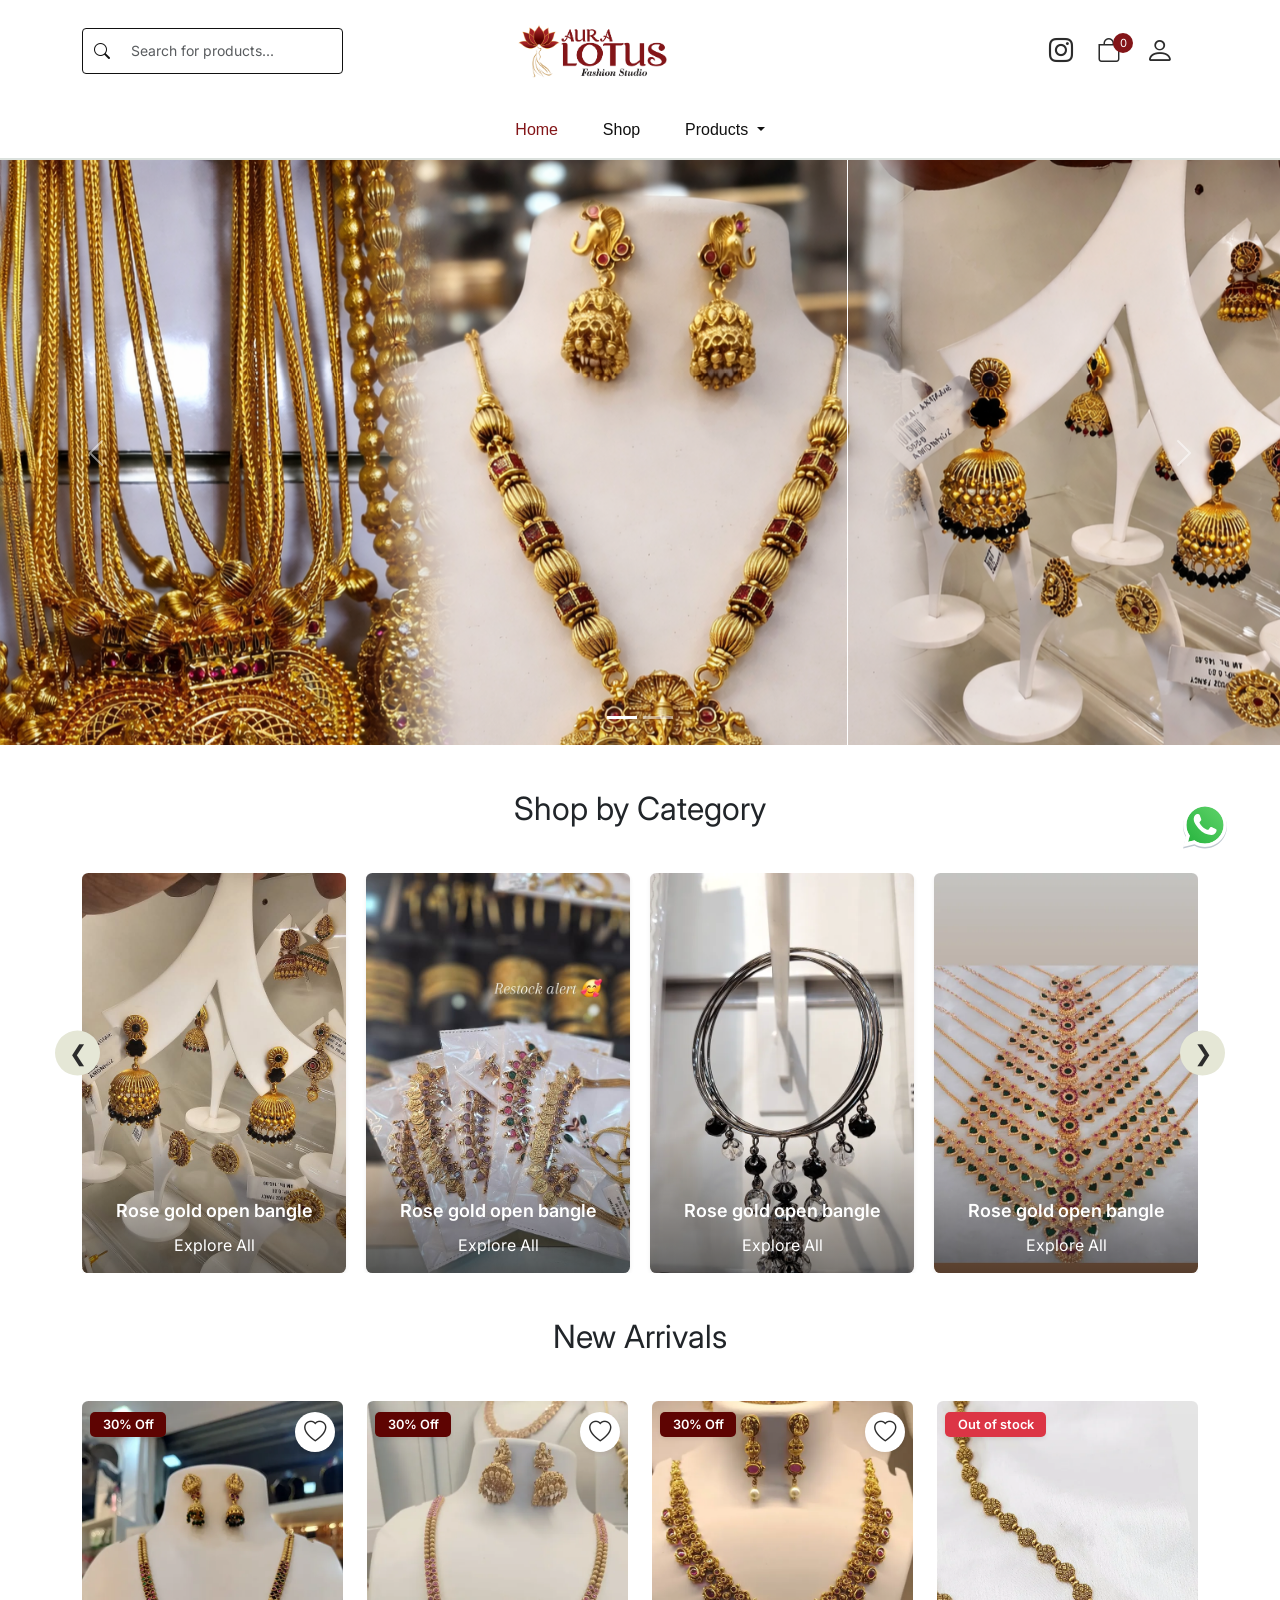
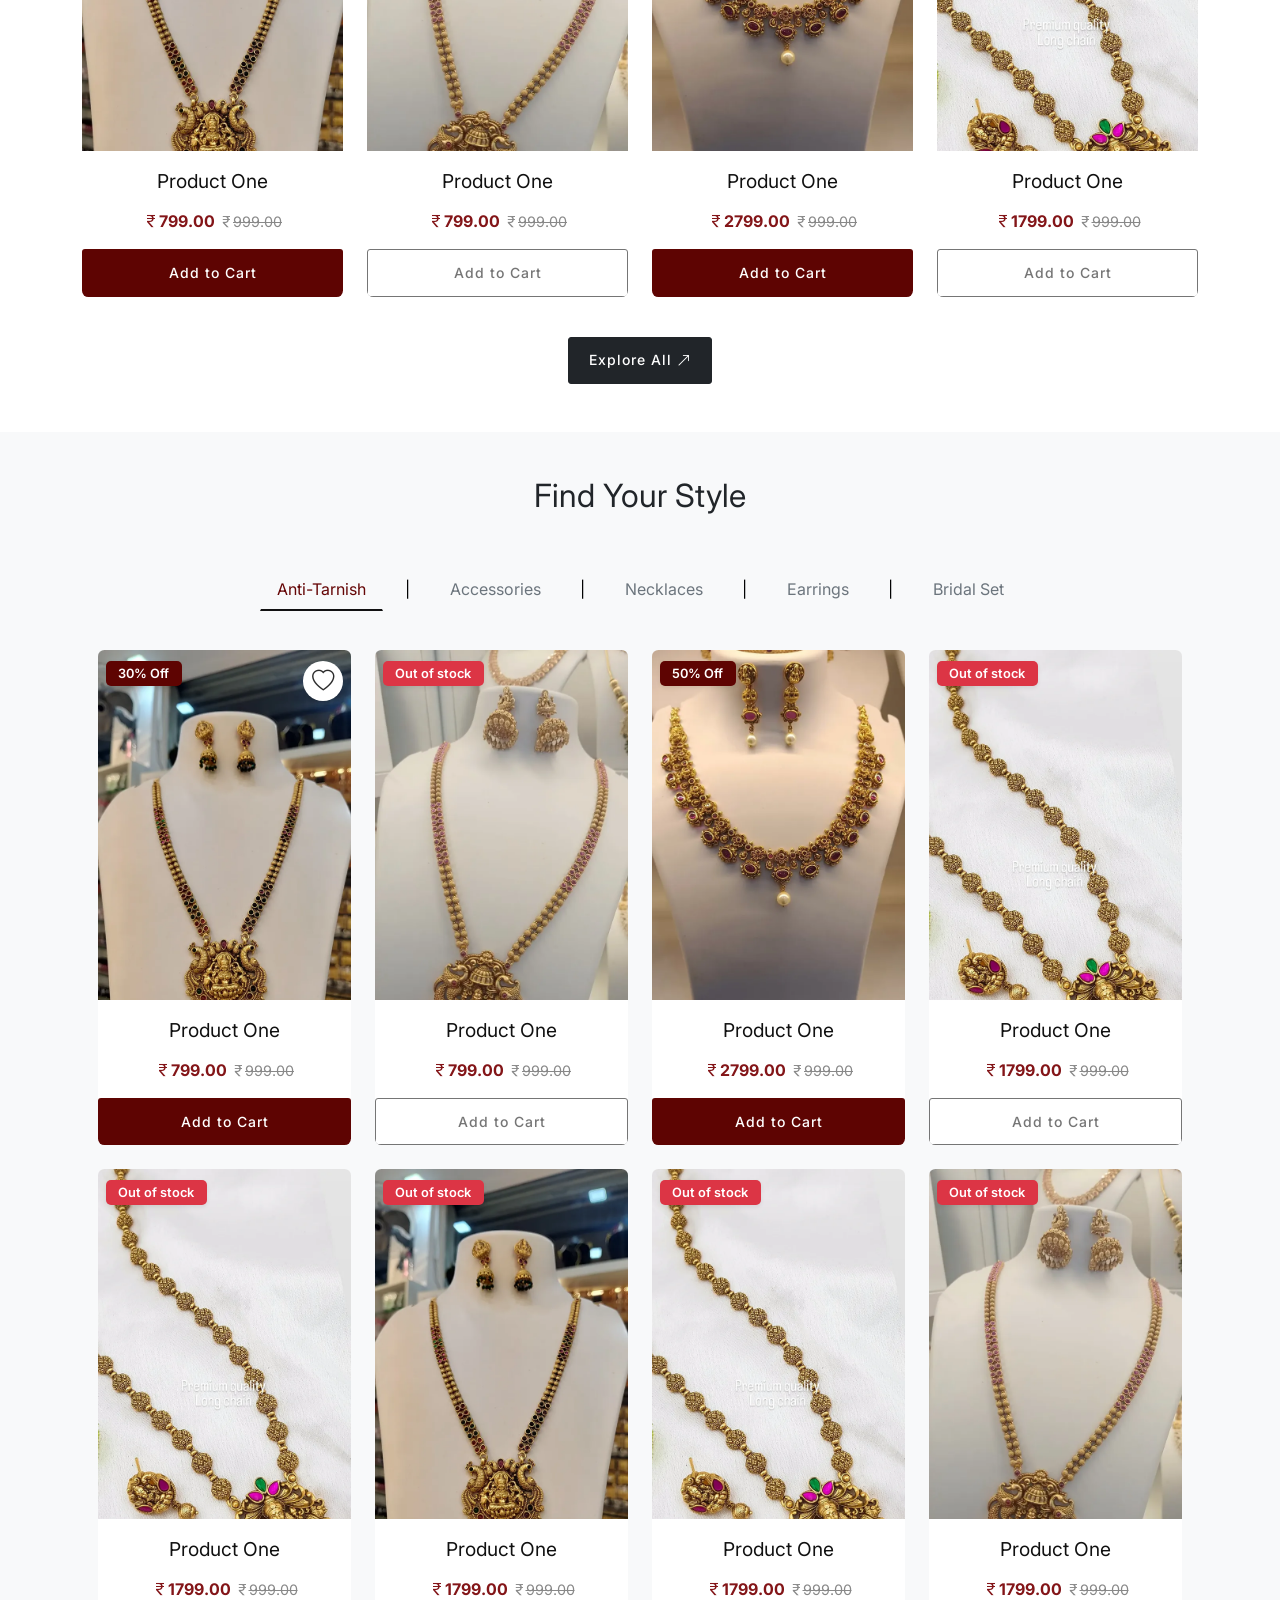
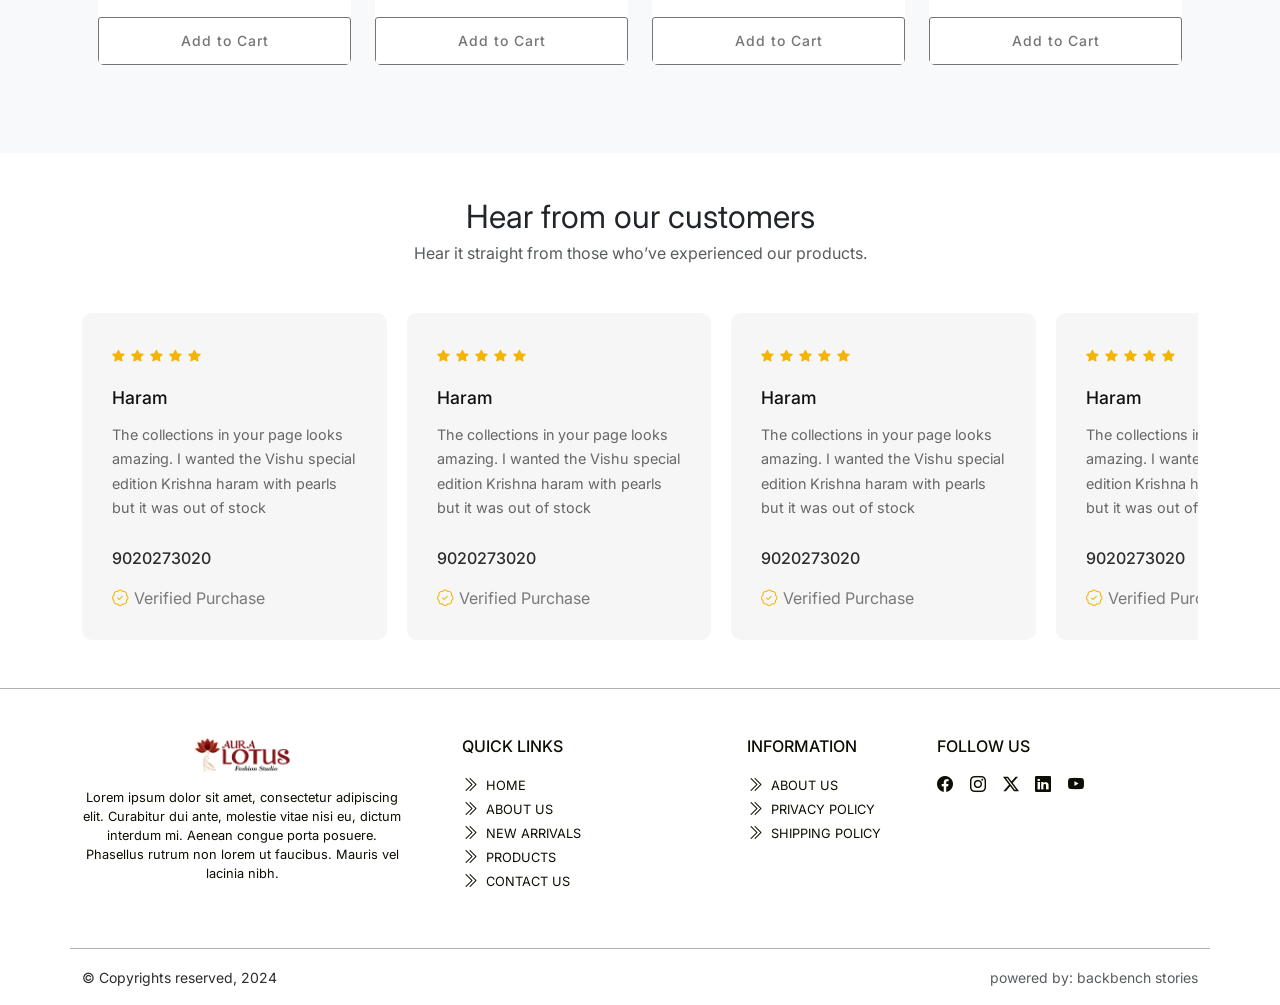
<file: index.html>
<!doctype html>
<html lang="en">
   <head>
      <meta charset="utf-8" />
      <meta name="viewport" content="width=device-width, initial-scale=1" />
      <link rel="preconnect" href="https://fonts.googleapis.com" />
      <link rel="preconnect" href="https://fonts.gstatic.com" crossorigin />
      <link rel="icon" href="images/favicon.ico" type="image/x-icon" />
      <link rel="preconnect" href="https://fonts.googleapis.com" />
      <link rel="preconnect" href="https://fonts.gstatic.com" crossorigin />
      <link
         href="https://fonts.googleapis.com/css2?family=Delius&family=Inter:ital,opsz,wght@0,14..32,100..900;1,14..32,100..900&family=Noto+Sans:ital,wght@0,100..900;1,100..900&display=swap"
         rel="stylesheet"
      />
      <link
         rel="stylesheet"
         href="https://cdn.jsdelivr.net/npm/bootstrap-icons@1.13.1/font/bootstrap-icons.min.css"
      />

      <link
         rel="stylesheet"
         href="https://cdnjs.cloudflare.com/ajax/libs/OwlCarousel2/2.3.4/assets/owl.carousel.min.css"
      />
      <link
         rel="stylesheet"
         href="https://cdnjs.cloudflare.com/ajax/libs/OwlCarousel2/2.3.4/assets/owl.theme.default.min.css"
      />
      <link
         href="https://cdn.jsdelivr.net/npm/bootstrap@5.1.3/dist/css/bootstrap.min.css"
         rel="stylesheet"
         integrity="sha384-1BmE4kWBq78iYhFldvKuhfTAU6auU8tT94WrHftjDbrCEXSU1oBoqyl2QvZ6jIW3"
         crossorigin="anonymous"
      />
      <link rel="stylesheet" href="css/style.css" />
      <title>Aura Lotus Fashion Studio</title>
   </head>
   <body>
      <header>
         <div class="container top-bar py-4">
            <div class="row align-items-center justify-content-between">
               <div class="col-lg-3 search-desktop d-none d-lg-block">
                  <div class="search-wrapper">
                     <i class="bi bi-search"></i>
                     <input
                        type="text"
                        class="form-control search-box"
                        placeholder="Search for products..."
                     />
                  </div>
               </div>
               <div class="col-lg-5 col-6 text-center">
                  <a class="navbar-brand" href="index.html">
                     <img
                        src="images/logo.png"
                        alt="Logo"
                        class="img-fluid logo-image"
                     />
                  </a>
               </div>
               <div class="col-lg-4 col-6 icons-desktop">
                  <div
                     class="d-flex align-items-center justify-content-end nav-right nav-icons"
                  >
                     <a href="#" class="search d-inline-flex me-lg-4 me-3">
                        <i class="bi bi-instagram"></i>
                     </a>
                     <div class="d-inline-flex position-relative me-lg-4 me-3">
                        <a href="#" class="cart"><i class="bi bi-bag"></i></a>
                        <span
                           class="d-flex align-items-center justify-content-center notification"
                           >0</span
                        >
                     </div>
                     <div class="d-inline-flex position-relative">
                        <ul class="list-unstyled drop-right-menu mb-0">
                           <li class="nav-item dropdown me-lg-4 me-3">
                              <a
                                 class="dropdown-toggle"
                                 href="#"
                                 id="navbarDropdown"
                                 role="button"
                                 data-bs-toggle="dropdown"
                                 aria-expanded="false"
                              >
                                 <i class="bi bi-person user"></i>
                              </a>
                              <ul
                                 class="dropdown-menu shadow-sm"
                                 aria-labelledby="navbarDropdown"
                              >
                                 <li>
                                    <a
                                       class="dropdown-item"
                                       href="#"
                                       data-bs-toggle="modal"
                                       data-bs-target="#loginModal"
                                       >Login</a
                                    >
                                 </li>
                                 <li>
                                    <a class="dropdown-item" href="#">Cart</a>
                                 </li>
                                 <li>
                                    <a class="dropdown-item" href="#"
                                       >Wishlist</a
                                    >
                                 </li>
                              </ul>
                           </li>
                        </ul>
                     </div>
                     <!-- MOBILE MENU BUTTON -->
                     <button
                        class="navbar-toggler d-lg-none"
                        type="button"
                        data-bs-toggle="collapse"
                        data-bs-target="#navbarSupportedContent"
                        aria-controls="navbarSupportedContent"
                        aria-expanded="false"
                        aria-label="Toggle navigation"
                     >
                        <span class="navbar-toggler-icon"
                           ><i class="bi bi-bar-chart"></i
                        ></span>
                     </button>
                  </div>
               </div>
               <div class="col-lg-3 search-desktop d-blck d-lg-none mt-3">
                  <div class="search-wrapper">
                     <i class="bi bi-search"></i>
                     <input
                        type="text"
                        class="form-control search-box"
                        placeholder="Search for products..."
                     />
                  </div>
               </div>
            </div>
         </div>

         <nav class="navbar navbar-expand-lg navbar-light py-2">
            <div class="container">
               <!-- <button
                  class="navbar-toggler order-lg-2"
                  type="button"
                  data-bs-toggle="collapse"
                  data-bs-target="#navbarSupportedContent"
                  aria-controls="navbarSupportedContent"
                  aria-expanded="false"
                  aria-label="Toggle navigation"
               >
                  <span class="navbar-toggler-icon"
                     ><i class="bi bi-bar-chart"></i
                  ></span>
               </button> -->
               <div
                  class="collapse navbar-collapse order-lg-1"
                  id="navbarSupportedContent"
               >
                  <ul class="navbar-nav mx-auto mb-2 mb-lg-0">
                     <li class="nav-item">
                        <a
                           class="nav-link active"
                           aria-current="page"
                           href="index.html"
                           >Home</a
                        >
                     </li>
                     <li class="nav-item">
                        <a class="nav-link" href="shop.html">Shop</a>
                     </li>
                     <li class="nav-item dropdown">
                        <a
                           class="nav-link dropdown-toggle"
                           href="#"
                           id="navbarDropdown"
                           role="button"
                           data-bs-toggle="dropdown"
                           aria-expanded="false"
                        >
                           Products
                        </a>
                        <ul
                           class="dropdown-menu"
                           aria-labelledby="navbarDropdown"
                        >
                           <li>
                              <a class="dropdown-item" href="#">Product One</a>
                           </li>
                           <li>
                              <a class="dropdown-item" href="#">Product Two</a>
                           </li>
                           <li>
                              <a class="dropdown-item" href="#"
                                 >Product Three</a
                              >
                           </li>
                        </ul>
                     </li>
                  </ul>
               </div>
            </div>
         </nav>
      </header>
      <!-- carousel -->
      <div
         id="carouselExampleCaptions"
         class="carousel slide"
         data-bs-ride="carousel"
      >
         <div class="carousel-indicators">
            <button
               type="button"
               data-bs-target="#carouselExampleCaptions"
               data-bs-slide-to="0"
               class="active"
               aria-current="true"
               aria-label="Slide 1"
            ></button>
            <button
               type="button"
               data-bs-target="#carouselExampleCaptions"
               data-bs-slide-to="1"
               aria-label="Slide 2"
            ></button>
         </div>
         <div class="carousel-inner">
            <div class="carousel-item active">
               <img
                  src="images/main-slide-1.png"
                  class="d-block w-100"
                  alt="Slider"
               />
               <!-- <div class="carousel-caption">
                  <div class="caption-text">
                     <h1>Eid Ready Collection</h1>
                     <p>
                        Order in 48 hrs for guaranteed Eid delivery across UAE
                     </p>
                     <button
                        class="btn btn-dark px-lg-5 text-white shadow mt-lg-4"
                        type="button"
                     >
                        Shop Now
                     </button>
                  </div>
               </div> -->
            </div>
            <div class="carousel-item">
               <img
                  src="images/main-slide-2.png"
                  class="d-block w-100"
                  alt="Slider"
               />
               <!-- <div class="carousel-caption">
                  <div class="caption-text">
                     <h1>Eid Ready Collection</h1>
                     <p>
                        Order in 48 hrs for guaranteed Eid delivery across UAE
                     </p>
                     <button
                        class="btn btn-dark px-lg-5 text-white shadow mt-lg-4"
                        type="button"
                     >
                        Shop Now
                     </button>
                  </div>
               </div> -->
            </div>
         </div>
         <button
            class="carousel-control-prev"
            type="button"
            data-bs-target="#carouselExampleCaptions"
            data-bs-slide="prev"
         >
            <span class="carousel-control-prev-icon" aria-hidden="true"></span>
            <span class="visually-hidden">Previous</span>
         </button>
         <button
            class="carousel-control-next"
            type="button"
            data-bs-target="#carouselExampleCaptions"
            data-bs-slide="next"
         >
            <span class="carousel-control-next-icon" aria-hidden="true"></span>
            <span class="visually-hidden">Next</span>
         </button>
      </div>

      <main>
         <div
            class="container pt-5 featured-products card-carousel mb-lg-0 mb-4"
         >
            <div class="col-12 text-center mb-5">
               <h1 class="product-title main-head text-dark">
                  Shop by Category
               </h1>
            </div>

            <div class="row mt-5">
               <div class="owl-carousel product-slider">
                  <div class="product-card shadow-sm">
                     <a href="#">
                        <div class="image-wrapper">
                           <img
                              src="images/pro-1.jpg"
                              class="product-img default-img img-fluid"
                           />
                        </div>
                        <div class="product-info p-3">
                           <p class="text-ellipsis">Rose gold open bangle</p>
                           <a href="#">Explore All</a>
                        </div>
                        <div class="card-overlay"></div>
                     </a>
                  </div>
                  <div class="product-card shadow-sm">
                     <a href="#">
                        <div class="image-wrapper">
                           <img
                              src="images/pro-2.jpg"
                              class="product-img default-img img-fluid"
                           />
                        </div>
                        <div class="product-info p-3">
                           <p class="text-ellipsis">Rose gold open bangle</p>
                           <a href="#">Explore All</a>
                        </div>
                        <div class="card-overlay"></div>
                     </a>
                  </div>
                  <div class="product-card shadow-sm">
                     <a href="#">
                        <div class="image-wrapper">
                           <img
                              src="images/pro-3.png"
                              class="product-img default-img img-fluid"
                           />
                        </div>
                        <div class="product-info p-3">
                           <p class="text-ellipsis">Rose gold open bangle</p>
                           <a href="#">Explore All</a>
                        </div>
                        <div class="card-overlay"></div>
                     </a>
                  </div>
                  <div class="product-card shadow-sm">
                     <a href="#">
                        <div class="image-wrapper">
                           <img
                              src="images/pro-4.png"
                              class="product-img default-img img-fluid"
                           />
                        </div>
                        <div class="product-info p-3">
                           <p class="text-ellipsis">Rose gold open bangle</p>
                           <a href="#">Explore All</a>
                        </div>
                        <div class="card-overlay"></div>
                     </a>
                  </div>
                  <div class="product-card shadow-sm">
                     <a href="#">
                        <div class="image-wrapper">
                           <img
                              src="images/pro-5.png"
                              class="product-img default-img img-fluid"
                           />
                        </div>
                        <div class="product-info p-3">
                           <p class="text-ellipsis">Rose gold open bangle</p>
                           <a href="#">Explore All</a>
                        </div>
                        <div class="card-overlay"></div>
                     </a>
                  </div>
               </div>
            </div>
         </div>
         <!-- <div class="container py-5 featured-products card-carousel">
            <div class="col-12 text-center mb-5">
               <h1 class="product-title main-head">Shop by Category</h1>
               <div class="head-border-line"></div>
            </div>
            <div class="row mt-5">
               <div class="col-lg-3">
                  <div class="product-card shadow-sm">
                     <a href="product-details.html">
                        <div class="image-wrapper">
                           <img
                              src="images/model-2.jpeg"
                              class="product-img default-img img-fluid"
                           />
                        </div>
                        <div class="product-info p-3">
                           <p class="text-ellipsis text-uppercase">
                              Prayer Ready- modest
                           </p>
                        </div>
                     </a>
                  </div>
               </div>
            </div>
         </div> -->
         <div class="container shop-collections py-lg-5">
            <div class="col-12 text-center mb-5">
               <h1 class="product-title main-head text-dark">New Arrivals</h1>
            </div>
            <div class="row g-4">
               <div class="col-lg-3 col-6">
                  <div class="product-collections">
                     <div class="product-card image-card">
                        <div class="image-wrapper">
                           <div class="d-flex justify-content-between">
                              <div class="tag-card new shadow-sm">30% Off</div>
                              <div
                                 class="fav-card d-flex justify-content-center align-items-center position-absolute shadow-sm"
                              >
                                 <i class="bi bi-heart"></i>
                              </div>
                           </div>

                           <img
                              src="images/pro-6.png"
                              alt="collections"
                              class="img-fluid"
                           />
                        </div>
                        <div class="product-details py-3">
                           <div class="pro-name">Product One</div>
                           <div class="pro-price">
                              <p class="text-uppercase mb-0">
                                 <span class="fw-bold new-price"
                                    ><i class="bi bi-currency-rupee"></i
                                    >799.00</span
                                 >
                                 <span class="old-price"
                                    ><i class="bi bi-currency-rupee"></i
                                    >999.00</span
                                 >
                              </p>
                           </div>
                        </div>
                        <div class="d-grid">
                           <button class="btn bg-btn" type="button">
                              Add to Cart
                           </button>
                        </div>
                     </div>
                  </div>
               </div>
               <div class="col-lg-3 col-6">
                  <div class="product-collections">
                     <div class="product-card image-card">
                        <div class="image-wrapper">
                           <div class="d-flex justify-content-between">
                              <div class="tag-card new shadow-sm">30% Off</div>
                              <div
                                 class="fav-card d-flex justify-content-center align-items-center position-absolute shadow-sm"
                              >
                                 <i class="bi bi-heart"></i>
                              </div>
                           </div>
                           <img
                              src="images/pro-7.png"
                              alt="collections"
                              class="img-fluid"
                           />
                        </div>
                        <div class="product-details py-3">
                           <div class="pro-name">Product One</div>
                           <div class="pro-price">
                              <p class="text-uppercase mb-0">
                                 <span class="fw-bold new-price"
                                    ><i class="bi bi-currency-rupee"></i
                                    >799.00</span
                                 >
                                 <span class="old-price"
                                    ><i class="bi bi-currency-rupee"></i
                                    >999.00</span
                                 >
                              </p>
                           </div>
                        </div>
                        <div class="d-grid">
                           <button class="btn bg-btn disabled" type="button">
                              Add to Cart
                           </button>
                        </div>
                     </div>
                  </div>
               </div>
               <div class="col-lg-3 col-6">
                  <div class="product-collections">
                     <div class="product-card image-card">
                        <div class="image-wrapper">
                           <div class="d-flex justify-content-between">
                              <div class="tag-card new shadow-sm">30% Off</div>
                              <div
                                 class="fav-card d-flex justify-content-center align-items-center position-absolute shadow-sm"
                              >
                                 <i class="bi bi-heart"></i>
                              </div>
                           </div>
                           <img
                              src="images/pro-8.png"
                              alt="collections"
                              class="img-fluid"
                           />
                        </div>
                        <div class="product-details py-3">
                           <div class="pro-name">Product One</div>
                           <div class="pro-price">
                              <p class="text-uppercase mb-0">
                                 <span class="fw-bold new-price"
                                    ><i class="bi bi-currency-rupee"></i
                                    >2799.00</span
                                 >
                                 <span class="old-price"
                                    ><i class="bi bi-currency-rupee"></i
                                    >999.00</span
                                 >
                              </p>
                           </div>
                        </div>
                        <div class="d-grid">
                           <button class="btn bg-btn" type="button">
                              Add to Cart
                           </button>
                        </div>
                     </div>
                  </div>
               </div>
               <div class="col-lg-3 col-6">
                  <div class="product-collections">
                     <div class="product-card image-card">
                        <div class="image-wrapper">
                           <div class="tag-card bg-danger shadow-sm text-white">
                              Out of stock
                           </div>
                           <img
                              src="images/pro-9.png"
                              alt="collections"
                              class="img-fluid"
                           />
                        </div>
                        <div class="product-details py-3">
                           <div class="pro-name">Product One</div>
                           <div class="pro-price">
                              <p class="text-uppercase mb-0">
                                 <span class="fw-bold new-price"
                                    ><i class="bi bi-currency-rupee"></i
                                    >1799.00</span
                                 >
                                 <span class="old-price"
                                    ><i class="bi bi-currency-rupee"></i
                                    >999.00</span
                                 >
                              </p>
                           </div>
                        </div>
                        <div class="d-grid">
                           <button class="btn bg-btn disabled" type="button">
                              Add to Cart
                           </button>
                        </div>
                     </div>
                  </div>
               </div>
               <div class="col-12 text-center">
                  <button type="button" class="btn btn-dark text-white mt-3">
                     Explore All
                     <span><i class="bi bi-arrow-up-right"></i></span>
                  </button>
               </div>
            </div>
         </div>
         <section class="find-style py-5 bg-light">
            <div class="container">
               <div class="row">
                  <div class="col-12 text-center mb-5">
                     <h1 class="product-title main-head text-dark">
                        Find Your Style
                     </h1>
                  </div>
                  <div class="col-lg-12">
                     <div class="pro-desc-tab find-style-tab">
                        <ul class="nav nav-tabs" id="myTab" role="tablist">
                           <li class="nav-item" role="presentation">
                              <button
                                 class="nav-link text-secondary active"
                                 id="f-tab1"
                                 data-bs-toggle="tab"
                                 data-bs-target="#tab1"
                                 type="button"
                                 role="tab"
                                 aria-controls="home"
                                 aria-selected="true"
                              >
                                 Anti-Tarnish
                              </button>
                           </li>
                           <li class="nav-item" role="presentation">
                              <button
                                 class="nav-link text-secondary"
                                 id="f-tab2"
                                 data-bs-toggle="tab"
                                 data-bs-target="#tab2"
                                 type="button"
                                 role="tab"
                                 aria-controls="profile"
                                 aria-selected="false"
                              >
                                 Accessories
                              </button>
                           </li>
                           <li class="nav-item" role="presentation">
                              <button
                                 class="nav-link text-secondary"
                                 id="f-tab3"
                                 data-bs-toggle="tab"
                                 data-bs-target="#tab3"
                                 type="button"
                                 role="tab"
                                 aria-controls="contact"
                                 aria-selected="false"
                              >
                                 Necklaces
                              </button>
                           </li>
                           <li class="nav-item" role="presentation">
                              <button
                                 class="nav-link text-secondary"
                                 id="f-tab4"
                                 data-bs-toggle="tab"
                                 data-bs-target="#tab4"
                                 type="button"
                                 role="tab"
                                 aria-controls="contact"
                                 aria-selected="false"
                              >
                                 Earrings
                              </button>
                           </li>
                           <li class="nav-item" role="presentation">
                              <button
                                 class="nav-link text-secondary"
                                 id="f-tab5"
                                 data-bs-toggle="tab"
                                 data-bs-target="#tab5"
                                 type="button"
                                 role="tab"
                                 aria-controls="contact"
                                 aria-selected="false"
                              >
                                 Bridal Set
                              </button>
                           </li>
                        </ul>
                        <div class="tab-content" id="myTabContent">
                           <div
                              class="tab-pane fade active show"
                              id="tab1"
                              role="tabpanel"
                              aria-labelledby="f-tab1"
                           >
                              <div class="p-3 my-4">
                                 <div class="row g-4">
                                    <div class="col-lg-3 col-6">
                                       <div class="product-collections">
                                          <div class="product-card image-card">
                                             <div class="image-wrapper">
                                                <div
                                                   class="d-flex justify-content-between"
                                                >
                                                   <div
                                                      class="tag-card new shadow-sm"
                                                   >
                                                      30% Off
                                                   </div>
                                                   <div
                                                      class="fav-card d-flex justify-content-center align-items-center position-absolute shadow-sm"
                                                   >
                                                      <i
                                                         class="bi bi-heart"
                                                      ></i>
                                                   </div>
                                                </div>
                                                <img
                                                   src="images/pro-6.png"
                                                   alt="collections"
                                                   class="img-fluid"
                                                />
                                             </div>
                                             <div class="product-details py-3">
                                                <div class="pro-name">
                                                   Product One
                                                </div>
                                                <div class="pro-price">
                                                   <p
                                                      class="text-uppercase mb-0"
                                                   >
                                                      <span
                                                         class="fw-bold new-price"
                                                         ><i
                                                            class="bi bi-currency-rupee"
                                                         ></i
                                                         >799.00</span
                                                      >
                                                      <span class="old-price"
                                                         ><i
                                                            class="bi bi-currency-rupee"
                                                         ></i
                                                         >999.00</span
                                                      >
                                                   </p>
                                                </div>
                                             </div>
                                             <div class="d-grid">
                                                <button
                                                   class="btn bg-btn"
                                                   type="button"
                                                >
                                                   Add to Cart
                                                </button>
                                             </div>
                                          </div>
                                       </div>
                                    </div>
                                    <div class="col-lg-3 col-6">
                                       <div class="product-collections">
                                          <div class="product-card image-card">
                                             <div class="image-wrapper">
                                                <div
                                                   class="tag-card bg-danger shadow-sm text-white"
                                                >
                                                   Out of stock
                                                </div>
                                                <img
                                                   src="images/pro-7.png"
                                                   alt="collections"
                                                   class="img-fluid"
                                                />
                                             </div>
                                             <div class="product-details py-3">
                                                <div class="pro-name">
                                                   Product One
                                                </div>
                                                <div class="pro-price">
                                                   <p
                                                      class="text-uppercase mb-0"
                                                   >
                                                      <span
                                                         class="fw-bold new-price"
                                                         ><i
                                                            class="bi bi-currency-rupee"
                                                         ></i
                                                         >799.00</span
                                                      >
                                                      <span class="old-price"
                                                         ><i
                                                            class="bi bi-currency-rupee"
                                                         ></i
                                                         >999.00</span
                                                      >
                                                   </p>
                                                </div>
                                             </div>
                                             <div class="d-grid">
                                                <button
                                                   class="btn bg-btn disabled"
                                                   type="button"
                                                >
                                                   Add to Cart
                                                </button>
                                             </div>
                                          </div>
                                       </div>
                                    </div>
                                    <div class="col-lg-3 col-6">
                                       <div class="product-collections">
                                          <div class="product-card image-card">
                                             <div class="image-wrapper">
                                                <div
                                                   class="tag-card new shadow-sm"
                                                >
                                                   50% Off
                                                </div>
                                                <img
                                                   src="images/pro-8.png"
                                                   alt="collections"
                                                   class="img-fluid"
                                                />
                                             </div>
                                             <div class="product-details py-3">
                                                <div class="pro-name">
                                                   Product One
                                                </div>
                                                <div class="pro-price">
                                                   <p
                                                      class="text-uppercase mb-0"
                                                   >
                                                      <span
                                                         class="fw-bold new-price"
                                                         ><i
                                                            class="bi bi-currency-rupee"
                                                         ></i
                                                         >2799.00</span
                                                      >
                                                      <span class="old-price"
                                                         ><i
                                                            class="bi bi-currency-rupee"
                                                         ></i
                                                         >999.00</span
                                                      >
                                                   </p>
                                                </div>
                                             </div>
                                             <div class="d-grid">
                                                <button
                                                   class="btn bg-btn"
                                                   type="button"
                                                >
                                                   Add to Cart
                                                </button>
                                             </div>
                                          </div>
                                       </div>
                                    </div>
                                    <div class="col-lg-3 col-6">
                                       <div class="product-collections">
                                          <div class="product-card image-card">
                                             <div class="image-wrapper">
                                                <div
                                                   class="tag-card bg-danger shadow-sm text-white"
                                                >
                                                   Out of stock
                                                </div>
                                                <img
                                                   src="images/pro-9.png"
                                                   alt="collections"
                                                   class="img-fluid"
                                                />
                                             </div>
                                             <div class="product-details py-3">
                                                <div class="pro-name">
                                                   Product One
                                                </div>
                                                <div class="pro-price">
                                                   <p
                                                      class="text-uppercase mb-0"
                                                   >
                                                      <span
                                                         class="fw-bold new-price"
                                                         ><i
                                                            class="bi bi-currency-rupee"
                                                         ></i
                                                         >1799.00</span
                                                      >
                                                      <span class="old-price"
                                                         ><i
                                                            class="bi bi-currency-rupee"
                                                         ></i
                                                         >999.00</span
                                                      >
                                                   </p>
                                                </div>
                                             </div>
                                             <div class="d-grid">
                                                <button
                                                   class="btn bg-btn disabled"
                                                   type="button"
                                                >
                                                   Add to Cart
                                                </button>
                                             </div>
                                          </div>
                                       </div>
                                    </div>
                                    <div class="col-lg-3 col-6">
                                       <div class="product-collections">
                                          <div class="product-card image-card">
                                             <div class="image-wrapper">
                                                <div
                                                   class="tag-card bg-danger shadow-sm text-white"
                                                >
                                                   Out of stock
                                                </div>
                                                <img
                                                   src="images/pro-9.png"
                                                   alt="collections"
                                                   class="img-fluid"
                                                />
                                             </div>
                                             <div class="product-details py-3">
                                                <div class="pro-name">
                                                   Product One
                                                </div>
                                                <div class="pro-price">
                                                   <p
                                                      class="text-uppercase mb-0"
                                                   >
                                                      <span
                                                         class="fw-bold new-price"
                                                         ><i
                                                            class="bi bi-currency-rupee"
                                                         ></i
                                                         >1799.00</span
                                                      >
                                                      <span class="old-price"
                                                         ><i
                                                            class="bi bi-currency-rupee"
                                                         ></i
                                                         >999.00</span
                                                      >
                                                   </p>
                                                </div>
                                             </div>
                                             <div class="d-grid">
                                                <button
                                                   class="btn bg-btn disabled"
                                                   type="button"
                                                >
                                                   Add to Cart
                                                </button>
                                             </div>
                                          </div>
                                       </div>
                                    </div>
                                    <div class="col-lg-3 col-6">
                                       <div class="product-collections">
                                          <div class="product-card image-card">
                                             <div class="image-wrapper">
                                                <div
                                                   class="tag-card bg-danger shadow-sm text-white"
                                                >
                                                   Out of stock
                                                </div>
                                                <img
                                                   src="images/pro-6.png"
                                                   alt="collections"
                                                   class="img-fluid"
                                                />
                                             </div>
                                             <div class="product-details py-3">
                                                <div class="pro-name">
                                                   Product One
                                                </div>
                                                <div class="pro-price">
                                                   <p
                                                      class="text-uppercase mb-0"
                                                   >
                                                      <span
                                                         class="fw-bold new-price"
                                                         ><i
                                                            class="bi bi-currency-rupee"
                                                         ></i
                                                         >1799.00</span
                                                      >
                                                      <span class="old-price"
                                                         ><i
                                                            class="bi bi-currency-rupee"
                                                         ></i
                                                         >999.00</span
                                                      >
                                                   </p>
                                                </div>
                                             </div>
                                             <div class="d-grid">
                                                <button
                                                   class="btn bg-btn disabled"
                                                   type="button"
                                                >
                                                   Add to Cart
                                                </button>
                                             </div>
                                          </div>
                                       </div>
                                    </div>
                                    <div class="col-lg-3 col-6">
                                       <div class="product-collections">
                                          <div class="product-card image-card">
                                             <div class="image-wrapper">
                                                <div
                                                   class="tag-card bg-danger shadow-sm text-white"
                                                >
                                                   Out of stock
                                                </div>
                                                <img
                                                   src="images/pro-9.png"
                                                   alt="collections"
                                                   class="img-fluid"
                                                />
                                             </div>
                                             <div class="product-details py-3">
                                                <div class="pro-name">
                                                   Product One
                                                </div>
                                                <div class="pro-price">
                                                   <p
                                                      class="text-uppercase mb-0"
                                                   >
                                                      <span
                                                         class="fw-bold new-price"
                                                         ><i
                                                            class="bi bi-currency-rupee"
                                                         ></i
                                                         >1799.00</span
                                                      >
                                                      <span class="old-price"
                                                         ><i
                                                            class="bi bi-currency-rupee"
                                                         ></i
                                                         >999.00</span
                                                      >
                                                   </p>
                                                </div>
                                             </div>
                                             <div class="d-grid">
                                                <button
                                                   class="btn bg-btn disabled"
                                                   type="button"
                                                >
                                                   Add to Cart
                                                </button>
                                             </div>
                                          </div>
                                       </div>
                                    </div>
                                    <div class="col-lg-3 col-6">
                                       <div class="product-collections">
                                          <div class="product-card image-card">
                                             <div class="image-wrapper">
                                                <div
                                                   class="tag-card bg-danger shadow-sm text-white"
                                                >
                                                   Out of stock
                                                </div>
                                                <img
                                                   src="images/pro-7.png"
                                                   alt="collections"
                                                   class="img-fluid"
                                                />
                                             </div>
                                             <div class="product-details py-3">
                                                <div class="pro-name">
                                                   Product One
                                                </div>
                                                <div class="pro-price">
                                                   <p
                                                      class="text-uppercase mb-0"
                                                   >
                                                      <span
                                                         class="fw-bold new-price"
                                                         ><i
                                                            class="bi bi-currency-rupee"
                                                         ></i
                                                         >1799.00</span
                                                      >
                                                      <span class="old-price"
                                                         ><i
                                                            class="bi bi-currency-rupee"
                                                         ></i
                                                         >999.00</span
                                                      >
                                                   </p>
                                                </div>
                                             </div>
                                             <div class="d-grid">
                                                <button
                                                   class="btn bg-btn disabled"
                                                   type="button"
                                                >
                                                   Add to Cart
                                                </button>
                                             </div>
                                          </div>
                                       </div>
                                    </div>
                                 </div>
                              </div>
                           </div>
                           <!-- tab 1 -->
                           <div
                              class="tab-pane fade"
                              id="tab2"
                              role="tabpanel"
                              aria-labelledby="f-tab2"
                           >
                              <div class="p-3 my-4">
                                 <div class="row g-4">
                                    <div class="col-lg-3 col-6">
                                       <div class="product-collections">
                                          <div class="product-card image-card">
                                             <div class="image-wrapper">
                                                <div
                                                   class="tag-card new shadow-sm"
                                                >
                                                   30% Off
                                                </div>
                                                <img
                                                   src="images/pro-6.png"
                                                   alt="collections"
                                                   class="img-fluid"
                                                />
                                             </div>
                                             <div class="product-details py-3">
                                                <div class="pro-name">
                                                   Product One
                                                </div>
                                                <div class="pro-price">
                                                   <p
                                                      class="text-uppercase mb-0"
                                                   >
                                                      <span
                                                         class="fw-bold new-price"
                                                         ><i
                                                            class="bi bi-currency-rupee"
                                                         ></i
                                                         >799.00</span
                                                      >
                                                      <span class="old-price"
                                                         ><i
                                                            class="bi bi-currency-rupee"
                                                         ></i
                                                         >999.00</span
                                                      >
                                                   </p>
                                                </div>
                                             </div>
                                             <div class="d-grid">
                                                <button
                                                   class="btn bg-btn"
                                                   type="button"
                                                >
                                                   Add to Cart
                                                </button>
                                             </div>
                                          </div>
                                       </div>
                                    </div>
                                    <div class="col-lg-3 col-6">
                                       <div class="product-collections">
                                          <div class="product-card image-card">
                                             <div class="image-wrapper">
                                                <div
                                                   class="tag-card bg-danger shadow-sm text-white"
                                                >
                                                   Out of stock
                                                </div>
                                                <img
                                                   src="images/pro-7.png"
                                                   alt="collections"
                                                   class="img-fluid"
                                                />
                                             </div>
                                             <div class="product-details py-3">
                                                <div class="pro-name">
                                                   Product One
                                                </div>
                                                <div class="pro-price">
                                                   <p
                                                      class="text-uppercase mb-0"
                                                   >
                                                      <span
                                                         class="fw-bold new-price"
                                                         ><i
                                                            class="bi bi-currency-rupee"
                                                         ></i
                                                         >799.00</span
                                                      >
                                                      <span class="old-price"
                                                         ><i
                                                            class="bi bi-currency-rupee"
                                                         ></i
                                                         >999.00</span
                                                      >
                                                   </p>
                                                </div>
                                             </div>
                                             <div class="d-grid">
                                                <button
                                                   class="btn bg-btn disabled"
                                                   type="button"
                                                >
                                                   Add to Cart
                                                </button>
                                             </div>
                                          </div>
                                       </div>
                                    </div>
                                    <div class="col-lg-3 col-6">
                                       <div class="product-collections">
                                          <div class="product-card image-card">
                                             <div class="image-wrapper">
                                                <div
                                                   class="tag-card new shadow-sm"
                                                >
                                                   50% Off
                                                </div>
                                                <img
                                                   src="images/pro-8.png"
                                                   alt="collections"
                                                   class="img-fluid"
                                                />
                                             </div>
                                             <div class="product-details py-3">
                                                <div class="pro-name">
                                                   Product One
                                                </div>
                                                <div class="pro-price">
                                                   <p
                                                      class="text-uppercase mb-0"
                                                   >
                                                      <span
                                                         class="fw-bold new-price"
                                                         ><i
                                                            class="bi bi-currency-rupee"
                                                         ></i
                                                         >2799.00</span
                                                      >
                                                      <span class="old-price"
                                                         ><i
                                                            class="bi bi-currency-rupee"
                                                         ></i
                                                         >999.00</span
                                                      >
                                                   </p>
                                                </div>
                                             </div>
                                             <div class="d-grid">
                                                <button
                                                   class="btn bg-btn"
                                                   type="button"
                                                >
                                                   Add to Cart
                                                </button>
                                             </div>
                                          </div>
                                       </div>
                                    </div>
                                    <div class="col-lg-3 col-6">
                                       <div class="product-collections">
                                          <div class="product-card image-card">
                                             <div class="image-wrapper">
                                                <div
                                                   class="tag-card bg-danger shadow-sm text-white"
                                                >
                                                   Out of stock
                                                </div>
                                                <img
                                                   src="images/pro-9.png"
                                                   alt="collections"
                                                   class="img-fluid"
                                                />
                                             </div>
                                             <div class="product-details py-3">
                                                <div class="pro-name">
                                                   Product One
                                                </div>
                                                <div class="pro-price">
                                                   <p
                                                      class="text-uppercase mb-0"
                                                   >
                                                      <span
                                                         class="fw-bold new-price"
                                                         ><i
                                                            class="bi bi-currency-rupee"
                                                         ></i
                                                         >1799.00</span
                                                      >
                                                      <span class="old-price"
                                                         ><i
                                                            class="bi bi-currency-rupee"
                                                         ></i
                                                         >999.00</span
                                                      >
                                                   </p>
                                                </div>
                                             </div>
                                             <div class="d-grid">
                                                <button
                                                   class="btn bg-btn disabled"
                                                   type="button"
                                                >
                                                   Add to Cart
                                                </button>
                                             </div>
                                          </div>
                                       </div>
                                    </div>
                                 </div>
                              </div>
                           </div>
                           <!-- tab 2 -->
                           <div
                              class="tab-pane fade"
                              id="tab3"
                              role="tabpanel"
                              aria-labelledby="f-tab3"
                           >
                              <div class="p-3 my-4">
                                 <div class="row g-4">
                                    <div class="col-lg-3 col-6">
                                       <div class="product-collections">
                                          <div class="product-card image-card">
                                             <div class="image-wrapper">
                                                <div
                                                   class="tag-card new shadow-sm"
                                                >
                                                   30% Off
                                                </div>
                                                <img
                                                   src="images/pro-6.png"
                                                   alt="collections"
                                                   class="img-fluid"
                                                />
                                             </div>
                                             <div class="product-details py-3">
                                                <div class="pro-name">
                                                   Product One
                                                </div>
                                                <div class="pro-price">
                                                   <p
                                                      class="text-uppercase mb-0"
                                                   >
                                                      <span
                                                         class="fw-bold new-price"
                                                         ><i
                                                            class="bi bi-currency-rupee"
                                                         ></i
                                                         >799.00</span
                                                      >
                                                      <span class="old-price"
                                                         ><i
                                                            class="bi bi-currency-rupee"
                                                         ></i
                                                         >999.00</span
                                                      >
                                                   </p>
                                                </div>
                                             </div>
                                             <div class="d-grid">
                                                <button
                                                   class="btn bg-btn"
                                                   type="button"
                                                >
                                                   Add to Cart
                                                </button>
                                             </div>
                                          </div>
                                       </div>
                                    </div>
                                    <div class="col-lg-3 col-6">
                                       <div class="product-collections">
                                          <div class="product-card image-card">
                                             <div class="image-wrapper">
                                                <div
                                                   class="tag-card bg-danger shadow-sm text-white"
                                                >
                                                   Out of stock
                                                </div>
                                                <img
                                                   src="images/pro-7.png"
                                                   alt="collections"
                                                   class="img-fluid"
                                                />
                                             </div>
                                             <div class="product-details py-3">
                                                <div class="pro-name">
                                                   Product One
                                                </div>
                                                <div class="pro-price">
                                                   <p
                                                      class="text-uppercase mb-0"
                                                   >
                                                      <span
                                                         class="fw-bold new-price"
                                                         ><i
                                                            class="bi bi-currency-rupee"
                                                         ></i
                                                         >799.00</span
                                                      >
                                                      <span class="old-price"
                                                         ><i
                                                            class="bi bi-currency-rupee"
                                                         ></i
                                                         >999.00</span
                                                      >
                                                   </p>
                                                </div>
                                             </div>
                                             <div class="d-grid">
                                                <button
                                                   class="btn bg-btn disabled"
                                                   type="button"
                                                >
                                                   Add to Cart
                                                </button>
                                             </div>
                                          </div>
                                       </div>
                                    </div>
                                    <div class="col-lg-3 col-6">
                                       <div class="product-collections">
                                          <div class="product-card image-card">
                                             <div class="image-wrapper">
                                                <div
                                                   class="tag-card new shadow-sm"
                                                >
                                                   50% Off
                                                </div>
                                                <img
                                                   src="images/pro-8.png"
                                                   alt="collections"
                                                   class="img-fluid"
                                                />
                                             </div>
                                             <div class="product-details py-3">
                                                <div class="pro-name">
                                                   Product One
                                                </div>
                                                <div class="pro-price">
                                                   <p
                                                      class="text-uppercase mb-0"
                                                   >
                                                      <span
                                                         class="fw-bold new-price"
                                                         ><i
                                                            class="bi bi-currency-rupee"
                                                         ></i
                                                         >2799.00</span
                                                      >
                                                      <span class="old-price"
                                                         ><i
                                                            class="bi bi-currency-rupee"
                                                         ></i
                                                         >999.00</span
                                                      >
                                                   </p>
                                                </div>
                                             </div>
                                             <div class="d-grid">
                                                <button
                                                   class="btn bg-btn"
                                                   type="button"
                                                >
                                                   Add to Cart
                                                </button>
                                             </div>
                                          </div>
                                       </div>
                                    </div>
                                    <div class="col-lg-3 col-6">
                                       <div class="product-collections">
                                          <div class="product-card image-card">
                                             <div class="image-wrapper">
                                                <div
                                                   class="tag-card bg-danger shadow-sm text-white"
                                                >
                                                   Out of stock
                                                </div>
                                                <img
                                                   src="images/pro-9.png"
                                                   alt="collections"
                                                   class="img-fluid"
                                                />
                                             </div>
                                             <div class="product-details py-3">
                                                <div class="pro-name">
                                                   Product One
                                                </div>
                                                <div class="pro-price">
                                                   <p
                                                      class="text-uppercase mb-0"
                                                   >
                                                      <span
                                                         class="fw-bold new-price"
                                                         ><i
                                                            class="bi bi-currency-rupee"
                                                         ></i
                                                         >1799.00</span
                                                      >
                                                      <span class="old-price"
                                                         ><i
                                                            class="bi bi-currency-rupee"
                                                         ></i
                                                         >999.00</span
                                                      >
                                                   </p>
                                                </div>
                                             </div>
                                             <div class="d-grid">
                                                <button
                                                   class="btn bg-btn disabled"
                                                   type="button"
                                                >
                                                   Add to Cart
                                                </button>
                                             </div>
                                          </div>
                                       </div>
                                    </div>
                                 </div>
                              </div>
                           </div>
                           <!-- tab 3 -->
                           <div
                              class="tab-pane fade"
                              id="tab4"
                              role="tabpanel"
                              aria-labelledby="f-tab4"
                           >
                              <div class="p-3 my-4">
                                 <div class="row g-4">
                                    <div class="col-lg-3 col-6">
                                       <div class="product-collections">
                                          <div class="product-card image-card">
                                             <div class="image-wrapper">
                                                <div
                                                   class="tag-card new shadow-sm"
                                                >
                                                   30% Off
                                                </div>
                                                <img
                                                   src="images/pro-6.png"
                                                   alt="collections"
                                                   class="img-fluid"
                                                />
                                             </div>
                                             <div class="product-details py-3">
                                                <div class="pro-name">
                                                   Product One
                                                </div>
                                                <div class="pro-price">
                                                   <p
                                                      class="text-uppercase mb-0"
                                                   >
                                                      <span
                                                         class="fw-bold new-price"
                                                         ><i
                                                            class="bi bi-currency-rupee"
                                                         ></i
                                                         >799.00</span
                                                      >
                                                      <span class="old-price"
                                                         ><i
                                                            class="bi bi-currency-rupee"
                                                         ></i
                                                         >999.00</span
                                                      >
                                                   </p>
                                                </div>
                                             </div>
                                             <div class="d-grid">
                                                <button
                                                   class="btn bg-btn"
                                                   type="button"
                                                >
                                                   Add to Cart
                                                </button>
                                             </div>
                                          </div>
                                       </div>
                                    </div>
                                    <div class="col-lg-3 col-6">
                                       <div class="product-collections">
                                          <div class="product-card image-card">
                                             <div class="image-wrapper">
                                                <div
                                                   class="tag-card bg-danger shadow-sm text-white"
                                                >
                                                   Out of stock
                                                </div>
                                                <img
                                                   src="images/pro-7.png"
                                                   alt="collections"
                                                   class="img-fluid"
                                                />
                                             </div>
                                             <div class="product-details py-3">
                                                <div class="pro-name">
                                                   Product One
                                                </div>
                                                <div class="pro-price">
                                                   <p
                                                      class="text-uppercase mb-0"
                                                   >
                                                      <span
                                                         class="fw-bold new-price"
                                                         ><i
                                                            class="bi bi-currency-rupee"
                                                         ></i
                                                         >799.00</span
                                                      >
                                                      <span class="old-price"
                                                         ><i
                                                            class="bi bi-currency-rupee"
                                                         ></i
                                                         >999.00</span
                                                      >
                                                   </p>
                                                </div>
                                             </div>
                                             <div class="d-grid">
                                                <button
                                                   class="btn bg-btn disabled"
                                                   type="button"
                                                >
                                                   Add to Cart
                                                </button>
                                             </div>
                                          </div>
                                       </div>
                                    </div>
                                    <div class="col-lg-3 col-6">
                                       <div class="product-collections">
                                          <div class="product-card image-card">
                                             <div class="image-wrapper">
                                                <div
                                                   class="tag-card new shadow-sm"
                                                >
                                                   50% Off
                                                </div>
                                                <img
                                                   src="images/pro-8.png"
                                                   alt="collections"
                                                   class="img-fluid"
                                                />
                                             </div>
                                             <div class="product-details py-3">
                                                <div class="pro-name">
                                                   Product One
                                                </div>
                                                <div class="pro-price">
                                                   <p
                                                      class="text-uppercase mb-0"
                                                   >
                                                      <span
                                                         class="fw-bold new-price"
                                                         ><i
                                                            class="bi bi-currency-rupee"
                                                         ></i
                                                         >2799.00</span
                                                      >
                                                      <span class="old-price"
                                                         ><i
                                                            class="bi bi-currency-rupee"
                                                         ></i
                                                         >999.00</span
                                                      >
                                                   </p>
                                                </div>
                                             </div>
                                             <div class="d-grid">
                                                <button
                                                   class="btn bg-btn"
                                                   type="button"
                                                >
                                                   Add to Cart
                                                </button>
                                             </div>
                                          </div>
                                       </div>
                                    </div>
                                    <div class="col-lg-3 col-6">
                                       <div class="product-collections">
                                          <div class="product-card image-card">
                                             <div class="image-wrapper">
                                                <div
                                                   class="tag-card bg-danger shadow-sm text-white"
                                                >
                                                   Out of stock
                                                </div>
                                                <img
                                                   src="images/pro-9.png"
                                                   alt="collections"
                                                   class="img-fluid"
                                                />
                                             </div>
                                             <div class="product-details py-3">
                                                <div class="pro-name">
                                                   Product One
                                                </div>
                                                <div class="pro-price">
                                                   <p
                                                      class="text-uppercase mb-0"
                                                   >
                                                      <span
                                                         class="fw-bold new-price"
                                                         ><i
                                                            class="bi bi-currency-rupee"
                                                         ></i
                                                         >1799.00</span
                                                      >
                                                      <span class="old-price"
                                                         ><i
                                                            class="bi bi-currency-rupee"
                                                         ></i
                                                         >999.00</span
                                                      >
                                                   </p>
                                                </div>
                                             </div>
                                             <div class="d-grid">
                                                <button
                                                   class="btn bg-btn disabled"
                                                   type="button"
                                                >
                                                   Add to Cart
                                                </button>
                                             </div>
                                          </div>
                                       </div>
                                    </div>
                                 </div>
                              </div>
                           </div>
                           <!-- tab 4 -->
                           <div
                              class="tab-pane fade"
                              id="tab5"
                              role="tabpanel"
                              aria-labelledby="f-tab5"
                           >
                              <div class="p-3 my-4">
                                 <div class="row g-4">
                                    <div class="col-lg-3 col-6">
                                       <div class="product-collections">
                                          <div class="product-card image-card">
                                             <div class="image-wrapper">
                                                <div
                                                   class="tag-card new shadow-sm"
                                                >
                                                   30% Off
                                                </div>
                                                <img
                                                   src="images/pro-6.png"
                                                   alt="collections"
                                                   class="img-fluid"
                                                />
                                             </div>
                                             <div class="product-details py-3">
                                                <div class="pro-name">
                                                   Product One
                                                </div>
                                                <div class="pro-price">
                                                   <p
                                                      class="text-uppercase mb-0"
                                                   >
                                                      <span
                                                         class="fw-bold new-price"
                                                         ><i
                                                            class="bi bi-currency-rupee"
                                                         ></i
                                                         >799.00</span
                                                      >
                                                      <span class="old-price"
                                                         ><i
                                                            class="bi bi-currency-rupee"
                                                         ></i
                                                         >999.00</span
                                                      >
                                                   </p>
                                                </div>
                                             </div>
                                             <div class="d-grid">
                                                <button
                                                   class="btn bg-btn"
                                                   type="button"
                                                >
                                                   Add to Cart
                                                </button>
                                             </div>
                                          </div>
                                       </div>
                                    </div>
                                    <div class="col-lg-3 col-6">
                                       <div class="product-collections">
                                          <div class="product-card image-card">
                                             <div class="image-wrapper">
                                                <div
                                                   class="tag-card bg-danger shadow-sm text-white"
                                                >
                                                   Out of stock
                                                </div>
                                                <img
                                                   src="images/pro-7.png"
                                                   alt="collections"
                                                   class="img-fluid"
                                                />
                                             </div>
                                             <div class="product-details py-3">
                                                <div class="pro-name">
                                                   Product One
                                                </div>
                                                <div class="pro-price">
                                                   <p
                                                      class="text-uppercase mb-0"
                                                   >
                                                      <span
                                                         class="fw-bold new-price"
                                                         ><i
                                                            class="bi bi-currency-rupee"
                                                         ></i
                                                         >799.00</span
                                                      >
                                                      <span class="old-price"
                                                         ><i
                                                            class="bi bi-currency-rupee"
                                                         ></i
                                                         >999.00</span
                                                      >
                                                   </p>
                                                </div>
                                             </div>
                                             <div class="d-grid">
                                                <button
                                                   class="btn bg-btn disabled"
                                                   type="button"
                                                >
                                                   Add to Cart
                                                </button>
                                             </div>
                                          </div>
                                       </div>
                                    </div>
                                    <div class="col-lg-3 col-6">
                                       <div class="product-collections">
                                          <div class="product-card image-card">
                                             <div class="image-wrapper">
                                                <div
                                                   class="d-flex justify-content-between"
                                                >
                                                   <div
                                                      class="tag-card new shadow-sm"
                                                   >
                                                      30% Off
                                                   </div>
                                                   <div
                                                      class="fav-card d-flex justify-content-center align-items-center position-absolute shadow-sm"
                                                   >
                                                      <i
                                                         class="bi bi-heart"
                                                      ></i>
                                                   </div>
                                                </div>
                                                <img
                                                   src="images/pro-8.png"
                                                   alt="collections"
                                                   class="img-fluid"
                                                />
                                             </div>
                                             <div class="product-details py-3">
                                                <div class="pro-name">
                                                   Product One
                                                </div>
                                                <div class="pro-price">
                                                   <p
                                                      class="text-uppercase mb-0"
                                                   >
                                                      <span
                                                         class="fw-bold new-price"
                                                         ><i
                                                            class="bi bi-currency-rupee"
                                                         ></i
                                                         >2799.00</span
                                                      >
                                                      <span class="old-price"
                                                         ><i
                                                            class="bi bi-currency-rupee"
                                                         ></i
                                                         >999.00</span
                                                      >
                                                   </p>
                                                </div>
                                             </div>
                                             <div class="d-grid">
                                                <button
                                                   class="btn bg-btn"
                                                   type="button"
                                                >
                                                   Add to Cart
                                                </button>
                                             </div>
                                          </div>
                                       </div>
                                    </div>
                                    <div class="col-lg-3 col-6">
                                       <div class="product-collections">
                                          <div class="product-card image-card">
                                             <div class="image-wrapper">
                                                <div
                                                   class="tag-card bg-danger shadow-sm text-white"
                                                >
                                                   Out of stock
                                                </div>
                                                <img
                                                   src="images/pro-9.png"
                                                   alt="collections"
                                                   class="img-fluid"
                                                />
                                             </div>
                                             <div class="product-details py-3">
                                                <div class="pro-name">
                                                   Product One
                                                </div>
                                                <div class="pro-price">
                                                   <p
                                                      class="text-uppercase mb-0"
                                                   >
                                                      <span
                                                         class="fw-bold new-price"
                                                         ><i
                                                            class="bi bi-currency-rupee"
                                                         ></i
                                                         >1799.00</span
                                                      >
                                                      <span class="old-price"
                                                         ><i
                                                            class="bi bi-currency-rupee"
                                                         ></i
                                                         >999.00</span
                                                      >
                                                   </p>
                                                </div>
                                             </div>
                                             <div class="d-grid">
                                                <button
                                                   class="btn bg-btn disabled"
                                                   type="button"
                                                >
                                                   Add to Cart
                                                </button>
                                             </div>
                                          </div>
                                       </div>
                                    </div>
                                 </div>
                              </div>
                           </div>
                           <!-- tab 5 -->
                        </div>
                     </div>
                  </div>
               </div>
            </div>
         </section>
         <section class="reviews py-5">
            <div class="col-12 text-center mb-5">
               <h1 class="product-title main-head text-dark">
                  Hear from our customers
               </h1>
               <p class="text-muted">
                  Hear it straight from those who’ve experienced our products.
               </p>
            </div>
            <div class="container">
               <div class="row">
                  <div class="owl-carousel review-slider">
                     <div class="review-card">
                        <div class="review-stars">
                           <i class="bi bi-star-fill"></i>
                           <i class="bi bi-star-fill"></i>
                           <i class="bi bi-star-fill"></i>
                           <i class="bi bi-star-fill"></i>
                           <i class="bi bi-star-fill"></i>
                        </div>
                        <h3 class="review-title">Haram</h3>
                        <p class="review-text">
                           The collections in your page looks amazing. I wanted
                           the Vishu special edition Krishna haram with pearls
                           but it was out of stock
                        </p>
                        <div class="d-flex align-items-center flex-wrap gap-3">
                           <div class="fw-medium">9020273020</div>
                           <div class="verified d-flex align-items-center">
                              <i class="bi bi-patch-check"></i>
                              Verified Purchase
                           </div>
                        </div>
                     </div>
                     <div class="review-card">
                        <div class="review-stars">
                           <i class="bi bi-star-fill"></i>
                           <i class="bi bi-star-fill"></i>
                           <i class="bi bi-star-fill"></i>
                           <i class="bi bi-star-fill"></i>
                           <i class="bi bi-star-fill"></i>
                        </div>
                        <h3 class="review-title">Haram</h3>
                        <p class="review-text">
                           The collections in your page looks amazing. I wanted
                           the Vishu special edition Krishna haram with pearls
                           but it was out of stock
                        </p>
                        <div class="d-flex align-items-center flex-wrap gap-3">
                           <div class="fw-medium">9020273020</div>
                           <div class="verified d-flex align-items-center">
                              <i class="bi bi-patch-check"></i>
                              Verified Purchase
                           </div>
                        </div>
                     </div>
                     <div class="review-card">
                        <div class="review-stars">
                           <i class="bi bi-star-fill"></i>
                           <i class="bi bi-star-fill"></i>
                           <i class="bi bi-star-fill"></i>
                           <i class="bi bi-star-fill"></i>
                           <i class="bi bi-star-fill"></i>
                        </div>
                        <h3 class="review-title">Haram</h3>
                        <p class="review-text">
                           The collections in your page looks amazing. I wanted
                           the Vishu special edition Krishna haram with pearls
                           but it was out of stock
                        </p>
                        <div class="d-flex align-items-center flex-wrap gap-3">
                           <div class="fw-medium">9020273020</div>
                           <div class="verified d-flex align-items-center">
                              <i class="bi bi-patch-check"></i>
                              Verified Purchase
                           </div>
                        </div>
                     </div>
                     <div class="review-card">
                        <div class="review-stars">
                           <i class="bi bi-star-fill"></i>
                           <i class="bi bi-star-fill"></i>
                           <i class="bi bi-star-fill"></i>
                           <i class="bi bi-star-fill"></i>
                           <i class="bi bi-star-fill"></i>
                        </div>
                        <h3 class="review-title">Haram</h3>
                        <p class="review-text">
                           The collections in your page looks amazing. I wanted
                           the Vishu special edition Krishna haram with pearls
                           but it was out of stock
                        </p>
                        <div class="d-flex align-items-center flex-wrap gap-3">
                           <div class="fw-medium">9020273020</div>
                           <div class="verified d-flex align-items-center">
                              <i class="bi bi-patch-check"></i>
                              Verified Purchase
                           </div>
                        </div>
                     </div>
                  </div>
               </div>
            </div>
         </section>
      </main>
      <footer class="footer">
         <div class="container footer-bottom-line">
            <div class="row footer-inner pb-5">
               <div class="col-lg-4 pe-lg-5">
                  <div class="footer-about pt-lg-5 text-center">
                     <div class="footer-logo mb-3">
                        <img
                           src="images/logo.png"
                           alt="Logo"
                           class="footerlogo img-fluid"
                        />
                     </div>
                     <p>
                        Lorem ipsum dolor sit amet, consectetur adipiscing elit.
                        Curabitur dui ante, molestie vitae nisi eu, dictum
                        interdum mi. Aenean congue porta posuere. Phasellus
                        rutrum non lorem ut faucibus. Mauris vel lacinia nibh.
                     </p>
                  </div>
               </div>
               <div class="col-lg-3 col-6">
                  <div class="footer-menu pt-5">
                     <h5 class="mb-3">Quick Links</h5>
                     <ul class="list-unstyled">
                        <li>
                           <span
                              ><i class="bi bi-chevron-double-right"></i></span
                           ><a href="index.html">Home</a>
                        </li>
                        <li>
                           <span
                              ><i class="bi bi-chevron-double-right"></i></span
                           ><a href="#">About Us</a>
                        </li>
                        <li>
                           <span
                              ><i class="bi bi-chevron-double-right"></i></span
                           ><a href="#">New Arrivals</a>
                        </li>
                        <li>
                           <span
                              ><i class="bi bi-chevron-double-right"></i></span
                           ><a href="#">Products</a>
                        </li>
                        <li>
                           <span
                              ><i class="bi bi-chevron-double-right"></i></span
                           ><a href="contactus.html">Contact Us</a>
                        </li>
                     </ul>
                  </div>
               </div>
               <div class="col-lg-2 col-6">
                  <div class="footer-menu pt-5">
                     <h5 class="mb-3">INFORMATION</h5>
                     <ul class="list-unstyled">
                        <li>
                           <span
                              ><i class="bi bi-chevron-double-right"></i></span
                           ><a href="#">about us</a>
                        </li>
                        <li>
                           <span
                              ><i class="bi bi-chevron-double-right"></i></span
                           ><a href="privacy-policy.html">privacy policy</a>
                        </li>

                        <li>
                           <span
                              ><i class="bi bi-chevron-double-right"></i></span
                           ><a href="privacy-policy.html">shipping policy</a>
                        </li>
                     </ul>
                  </div>
               </div>
               <div class="col-lg-3">
                  <div class="footer-menu social-list pt-5">
                     <h5 class="mb-3">Follow Us</h5>
                     <span class="flex-center"
                        ><a href="#"><i class="bi bi-facebook"></i></a
                     ></span>
                     <span class="flex-center"
                        ><a href="#"><i class="bi bi-instagram"></i></a
                     ></span>
                     <span class="flex-center"
                        ><a href="#"><i class="bi bi-twitter-x"></i></a
                     ></span>
                     <span class="flex-center"
                        ><a href="#"><i class="bi bi-linkedin"></i></a
                     ></span>
                     <span class="flex-center"
                        ><a href="#"><i class="bi bi-youtube"></i></a
                     ></span>
                  </div>
               </div>
            </div>
         </div>
         <div class="container">
            <div class="col-12">
               <div class="copy-right py-3 d-flex justify-content-lg-between">
                  <p class="mb-0">
                     <small>© Copyrights reserved, 2024</small>
                  </p>
                  <p class="mb-0 text-muted">
                     <small>powered by: backbench stories</small>
                  </p>
               </div>
            </div>
         </div>
         <div class="whatsapp">
            <img
               src="images/icons/whatsapp.svg"
               alt="whatsapp"
               class="img-fluid"
            />
         </div>
      </footer>

      <div
         class="modal fade loginModal"
         id="loginModal"
         tabindex="-1"
         aria-labelledby="exampleModalLabel"
         aria-hidden="true"
      >
         <div class="modal-dialog modal-dialog-centered">
            <div class="modal-content py-4 px-4">
               <div class="modal-header">
                  <h3 class="modal-title" id="exampleModalLabel">
                     Login / Sign Up
                  </h3>
                  <button
                     type="button"
                     class="btn-close"
                     data-bs-dismiss="modal"
                     aria-label="Close"
                  ></button>
               </div>
               <div class="modal-body py-5">
                  <form action="">
                     <div class="form-group mb-4">
                        <label>Country Code</label>
                        <input
                           class="form-control"
                           type="text"
                           placeholder="🇮🇳
India (+91)"
                        />
                     </div>
                     <div class="form-group mb-4">
                        <label>Phone Number </label>
                        <input
                           class="form-control"
                           type="text"
                           placeholder="Enter Phone Number
"
                        />
                     </div>
                     <div class="form-group mb-4">
                        <label>Email </label>
                        <input
                           class="form-control"
                           type="email"
                           placeholder="Enter Emailr
"
                        />
                     </div>
                     <div class="form-check">
                        <input
                           class="form-check-input"
                           type="checkbox"
                           value=""
                           id="flexCheckDefault"
                        />
                        <label
                           class="form-check-label text-dark"
                           for="flexCheckDefault"
                        >
                           By continuing, you accept our Terms & Conditions and
                           Privacy Policy.
                        </label>
                     </div>

                     <div class="border-0 p-0">
                        <div class="d-grid gap-2">
                           <button
                              type="button"
                              class="btn btn-theme theme-bg btn-lg w-100 text-white"
                              data-bs-dismiss="modal"
                           >
                              Send OTP
                           </button>
                        </div>
                     </div>
                  </form>
               </div>
            </div>
         </div>
      </div>
      <script src="https://code.jquery.com/jquery-3.6.0.min.js"></script>
      <script
         src="https://cdn.jsdelivr.net/npm/bootstrap@5.1.3/dist/js/bootstrap.bundle.min.js"
         integrity="sha384-ka7Sk0Gln4gmtz2MlQnikT1wXgYsOg+OMhuP+IlRH9sENBO0LRn5q+8nbTov4+1p"
         crossorigin="anonymous"
      ></script>
      <script src="https://cdnjs.cloudflare.com/ajax/libs/OwlCarousel2/2.3.4/owl.carousel.min.js"></script>
      <script src="js/main.js"></script>
      <!--
    <script src="https://cdn.jsdelivr.net/npm/@popperjs/core@2.10.2/dist/umd/popper.min.js" integrity="sha384-7+zCNj/IqJ95wo16oMtfsKbZ9ccEh31eOz1HGyDuCQ6wgnyJNSYdrPa03rtR1zdB" crossorigin="anonymous"></script>
    <script src="https://cdn.jsdelivr.net/npm/bootstrap@5.1.3/dist/js/bootstrap.min.js" integrity="sha384-QJHtvGhmr9XOIpI6YVutG+2QOK9T+ZnN4kzFN1RtK3zEFEIsxhlmWl5/YESvpZ13" crossorigin="anonymous"></script>
    -->
   </body>
</html>
</file>
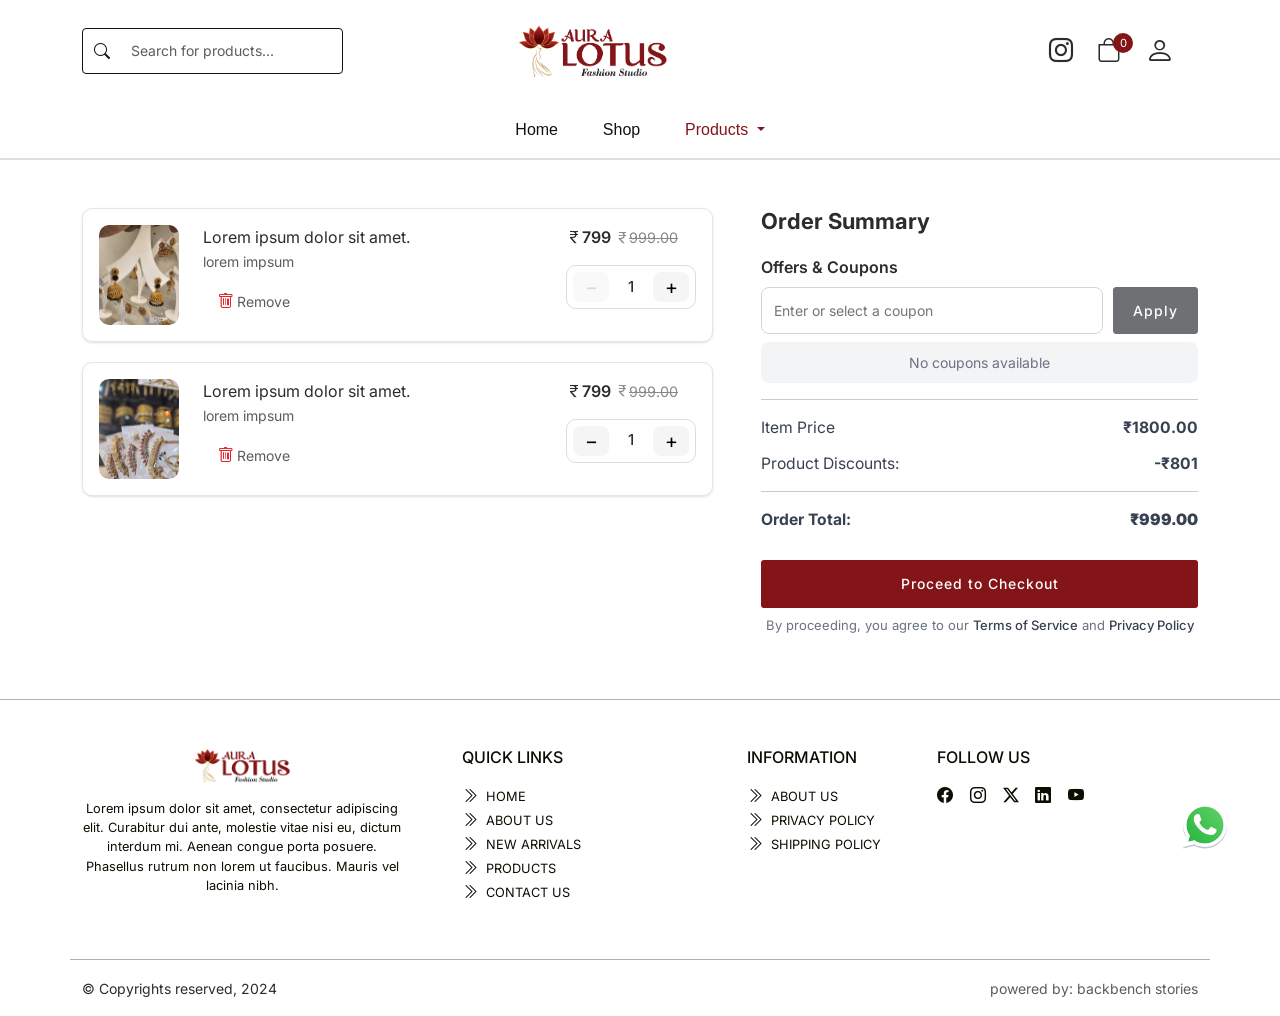
<file: cart.html>
<!doctype html>
<html lang="en">
   <head>
      <meta charset="utf-8" />
      <meta name="viewport" content="width=device-width, initial-scale=1" />
      <link rel="preconnect" href="https://fonts.googleapis.com" />
      <link rel="preconnect" href="https://fonts.gstatic.com" crossorigin />
      <link rel="icon" href="images/favicon.ico" type="image/x-icon" />
      <link rel="preconnect" href="https://fonts.googleapis.com" />
      <link rel="preconnect" href="https://fonts.gstatic.com" crossorigin />
      <link
         href="https://fonts.googleapis.com/css2?family=Delius&family=Inter:ital,opsz,wght@0,14..32,100..900;1,14..32,100..900&family=Noto+Sans:ital,wght@0,100..900;1,100..900&display=swap"
         rel="stylesheet"
      />
      <link
         rel="stylesheet"
         href="https://cdn.jsdelivr.net/npm/bootstrap-icons@1.13.1/font/bootstrap-icons.min.css"
      />

      <link
         rel="stylesheet"
         href="https://cdnjs.cloudflare.com/ajax/libs/OwlCarousel2/2.3.4/assets/owl.carousel.min.css"
      />
      <link
         rel="stylesheet"
         href="https://cdnjs.cloudflare.com/ajax/libs/OwlCarousel2/2.3.4/assets/owl.theme.default.min.css"
      />
      <link
         href="https://cdn.jsdelivr.net/npm/bootstrap@5.1.3/dist/css/bootstrap.min.css"
         rel="stylesheet"
         integrity="sha384-1BmE4kWBq78iYhFldvKuhfTAU6auU8tT94WrHftjDbrCEXSU1oBoqyl2QvZ6jIW3"
         crossorigin="anonymous"
      />
      <link rel="stylesheet" href="css/style.css" />
      <title>Aura Lotus Fashion Studio</title>
   </head>
   <body>
      <header>
         <div class="container top-bar py-4">
            <div class="row align-items-center justify-content-between">
               <div class="col-lg-3 search-desktop d-none d-lg-block">
                  <div class="search-wrapper">
                     <i class="bi bi-search"></i>
                     <input
                        type="text"
                        class="form-control search-box"
                        placeholder="Search for products..."
                     />
                  </div>
               </div>
               <div class="col-lg-5 col-6 text-center">
                  <a class="navbar-brand" href="index.html">
                     <img
                        src="images/logo.png"
                        alt="Logo"
                        class="img-fluid logo-image"
                     />
                  </a>
               </div>
               <div class="col-lg-4 col-6 icons-desktop">
                  <div
                     class="d-flex align-items-center justify-content-end nav-right nav-icons"
                  >
                     <a href="#" class="search d-inline-flex me-lg-4 me-3">
                        <i class="bi bi-instagram"></i>
                     </a>
                     <div class="d-inline-flex position-relative me-lg-4 me-3">
                        <a href="#" class="cart"><i class="bi bi-bag"></i></a>
                        <span
                           class="d-flex align-items-center justify-content-center notification"
                           >0</span
                        >
                     </div>
                     <div class="d-inline-flex position-relative">
                        <ul class="list-unstyled drop-right-menu mb-0">
                           <li class="nav-item dropdown me-lg-4 me-3">
                              <a
                                 class="dropdown-toggle"
                                 href="#"
                                 id="navbarDropdown"
                                 role="button"
                                 data-bs-toggle="dropdown"
                                 aria-expanded="false"
                              >
                                 <i class="bi bi-person user"></i>
                              </a>
                              <ul
                                 class="dropdown-menu shadow-sm"
                                 aria-labelledby="navbarDropdown"
                              >
                                 <li>
                                    <a
                                       class="dropdown-item"
                                       href="#"
                                       data-bs-toggle="modal"
                                       data-bs-target="#loginModal"
                                       >Login</a
                                    >
                                 </li>
                                 <li>
                                    <a class="dropdown-item" href="#">Cart</a>
                                 </li>
                                 <li>
                                    <a class="dropdown-item" href="#"
                                       >Wishlist</a
                                    >
                                 </li>
                              </ul>
                           </li>
                        </ul>
                     </div>
                     <!-- MOBILE MENU BUTTON -->
                     <button
                        class="navbar-toggler d-lg-none"
                        type="button"
                        data-bs-toggle="collapse"
                        data-bs-target="#navbarSupportedContent"
                        aria-controls="navbarSupportedContent"
                        aria-expanded="false"
                        aria-label="Toggle navigation"
                     >
                        <span class="navbar-toggler-icon"
                           ><i class="bi bi-bar-chart"></i
                        ></span>
                     </button>
                  </div>
               </div>
            </div>
         </div>

         <nav class="navbar navbar-expand-lg navbar-light py-2">
            <div class="container">
               <!-- <button
                  class="navbar-toggler order-lg-2"
                  type="button"
                  data-bs-toggle="collapse"
                  data-bs-target="#navbarSupportedContent"
                  aria-controls="navbarSupportedContent"
                  aria-expanded="false"
                  aria-label="Toggle navigation"
               >
                  <span class="navbar-toggler-icon"
                     ><i class="bi bi-bar-chart"></i
                  ></span>
               </button> -->
               <div
                  class="collapse navbar-collapse order-lg-1"
                  id="navbarSupportedContent"
               >
                  <ul class="navbar-nav mx-auto mb-2 mb-lg-0">
                     <li class="nav-item">
                        <a
                           class="nav-link"
                           aria-current="page"
                           href="index.html"
                           >Home</a
                        >
                     </li>
                     <li class="nav-item">
                        <a class="nav-link" href="shop.html">Shop</a>
                     </li>
                     <li class="nav-item dropdown">
                        <a
                           class="nav-link dropdown-toggle active"
                           href="#"
                           id="navbarDropdown"
                           role="button"
                           data-bs-toggle="dropdown"
                           aria-expanded="false"
                        >
                           Products
                        </a>
                        <ul
                           class="dropdown-menu"
                           aria-labelledby="navbarDropdown"
                        >
                           <li>
                              <a class="dropdown-item" href="#">Product One</a>
                           </li>
                           <li>
                              <a class="dropdown-item" href="#">Product Two</a>
                           </li>
                           <li>
                              <a class="dropdown-item" href="#"
                                 >Product Three</a
                              >
                           </li>
                        </ul>
                     </li>
                  </ul>
               </div>
            </div>
         </nav>
      </header>

      <main class="main py-5">
         <div class="container">
            <div class="row g-lg-5 g-5">
               <div class="col-lg-7">
                  <div class="cart-card p-3">
                     <div class="row justify-content-between">
                        <div class="col-lg-2">
                           <div class="item-container">
                              <img
                                 src="images/pro-1.jpg"
                                 alt="cart image"
                                 class="img-fluid rounded-3"
                              />
                           </div>
                        </div>
                        <div class="col-lg-7 col-6 py-lg-0 py-3">
                           <div class="item-cart-detail">
                              <div>
                                 <p class="mb-0">Lorem ipsum dolor sit amet.</p>
                                 <p class="text-muted">
                                    <small>lorem impsum</small>
                                 </p>
                              </div>
                              <p class="delete-btn mb-0">
                                 <span><i class="bi bi-trash pe-1"></i></span
                                 ><small class="text-muted">Remove</small>
                              </p>
                           </div>
                        </div>
                        <div class="col-auto py-lg-0 py-3">
                           <div class="cart-price">
                              <p>
                                 <span class="item-cart-price"
                                    ><i class="bi bi-currency-rupee"></i
                                    >799</span
                                 >
                                 <span class="old-price me-0"
                                    ><i class="bi bi-currency-rupee"></i
                                    >999.00</span
                                 >
                              </p>
                           </div>
                           <div class="qty-wrapper">
                              <button class="qty-btn" id="minus">−</button>
                              <span class="qty-value" id="qty">1</span>
                              <button class="qty-btn" id="plus">+</button>
                           </div>
                        </div>
                     </div>
                  </div>
                  <!-- --------------cartitem 2------------------------ -->
                  <div class="cart-card p-3">
                     <div class="row justify-content-between">
                        <div class="col-lg-2">
                           <div class="item-container">
                              <img
                                 src="images/pro-2.jpg"
                                 alt="cart image"
                                 class="img-fluid rounded-3"
                              />
                           </div>
                        </div>
                        <div class="col-lg-7 col-6 py-lg-0 py-3">
                           <div class="item-cart-detail">
                              <div>
                                 <p class="mb-0">Lorem ipsum dolor sit amet.</p>
                                 <p class="text-muted">
                                    <small>lorem impsum</small>
                                 </p>
                              </div>
                              <p class="delete-btn mb-0">
                                 <span><i class="bi bi-trash pe-1"></i></span
                                 ><small class="text-muted">Remove</small>
                              </p>
                           </div>
                        </div>
                        <div class="col-auto py-lg-0 py-3">
                           <div class="cart-price">
                              <p>
                                 <span class="item-cart-price"
                                    ><i class="bi bi-currency-rupee"></i
                                    >799</span
                                 >
                                 <span class="old-price me-0"
                                    ><i class="bi bi-currency-rupee"></i
                                    >999.00</span
                                 >
                              </p>
                           </div>
                           <div class="qty-wrapper">
                              <button class="qty-btn" id="minus">−</button>
                              <span class="qty-value" id="qty">1</span>
                              <button class="qty-btn" id="plus">+</button>
                           </div>
                        </div>
                     </div>
                  </div>
               </div>
               <div class="col-lg-5">
                  <div class="order-card order-summary">
                     <h3 class="card-title">Order Summary</h3>
                     <div class="coupon-section">
                        <label>Offers & Coupons</label>
                        <div class="coupon-box">
                           <input
                              type="text"
                              placeholder="Enter or select a coupon"
                           />
                           <button class="btn btn-dark disabled">Apply</button>
                        </div>

                        <div class="coupon-empty">No coupons available</div>
                     </div>
                     <hr />
                     <div class="row-line">
                        <span>Item Price</span>
                        <strong>₹1800.00</strong>
                     </div>

                     <div class="row-line">
                        <span>Product Discounts:</span>
                        <strong>-₹801</strong>
                     </div>
                     <hr />
                     <div class="row-line total pb-3">
                        <span>Order Total:</span>
                        <strong>₹999.00</strong>
                     </div>

                     <!-- <p class="shipping-note">
                        Free Shipping Inside Kerala.<br />
                        Delivery Charge will be applicable outside kerala starts
                        at Rs.150
                     </p> -->

                     <a
                        href="checkout.html"
                        class="btn theme-btn theme-bg w-100"
                     >
                        Proceed to Checkout
                     </a>

                     <p class="terms mt-2">
                        By proceeding, you agree to our
                        <a href="#">Terms of Service</a> and
                        <a href="#">Privacy Policy</a>
                     </p>
                  </div>
               </div>
            </div>
         </div>
      </main>
      <footer class="footer">
         <div class="container footer-bottom-line">
            <div class="row footer-inner pb-5">
               <div class="col-lg-4 pe-lg-5">
                  <div class="footer-about pt-lg-5 text-center">
                     <div class="footer-logo mb-3">
                        <img
                           src="images/logo.png"
                           alt="Logo"
                           class="footerlogo img-fluid"
                        />
                     </div>
                     <p>
                        Lorem ipsum dolor sit amet, consectetur adipiscing elit.
                        Curabitur dui ante, molestie vitae nisi eu, dictum
                        interdum mi. Aenean congue porta posuere. Phasellus
                        rutrum non lorem ut faucibus. Mauris vel lacinia nibh.
                     </p>
                  </div>
               </div>
               <div class="col-lg-3 col-6">
                  <div class="footer-menu pt-5">
                     <h5 class="mb-3">Quick Links</h5>
                     <ul class="list-unstyled">
                        <li>
                           <span
                              ><i class="bi bi-chevron-double-right"></i></span
                           ><a href="index.html">Home</a>
                        </li>
                        <li>
                           <span
                              ><i class="bi bi-chevron-double-right"></i></span
                           ><a href="#">About Us</a>
                        </li>
                        <li>
                           <span
                              ><i class="bi bi-chevron-double-right"></i></span
                           ><a href="#">New Arrivals</a>
                        </li>
                        <li>
                           <span
                              ><i class="bi bi-chevron-double-right"></i></span
                           ><a href="#">Products</a>
                        </li>
                        <li>
                           <span
                              ><i class="bi bi-chevron-double-right"></i></span
                           ><a href="#">Contact Us</a>
                        </li>
                     </ul>
                  </div>
               </div>
               <div class="col-lg-2 col-6">
                  <div class="footer-menu pt-5">
                     <h5 class="mb-3">INFORMATION</h5>
                     <ul class="list-unstyled">
                        <li>
                           <span
                              ><i class="bi bi-chevron-double-right"></i></span
                           ><a href="#">about us</a>
                        </li>
                        <li>
                           <span
                              ><i class="bi bi-chevron-double-right"></i></span
                           ><a href="#">privacy policy</a>
                        </li>

                        <li>
                           <span
                              ><i class="bi bi-chevron-double-right"></i></span
                           ><a href="#">shipping policy</a>
                        </li>
                     </ul>
                  </div>
               </div>
               <div class="col-lg-3">
                  <div class="footer-menu social-list pt-5">
                     <h5 class="mb-3">Follow Us</h5>
                     <span class="flex-center"
                        ><a href="#"><i class="bi bi-facebook"></i></a
                     ></span>
                     <span class="flex-center"
                        ><a href="#"><i class="bi bi-instagram"></i></a
                     ></span>
                     <span class="flex-center"
                        ><a href="#"><i class="bi bi-twitter-x"></i></a
                     ></span>
                     <span class="flex-center"
                        ><a href="#"><i class="bi bi-linkedin"></i></a
                     ></span>
                     <span class="flex-center"
                        ><a href="#"><i class="bi bi-youtube"></i></a
                     ></span>
                  </div>
               </div>
            </div>
         </div>
         <div class="container">
            <div class="col-12">
               <div class="copy-right py-3 d-flex justify-content-lg-between">
                  <p class="mb-0">
                     <small>© Copyrights reserved, 2024</small>
                  </p>
                  <p class="mb-0 text-muted">
                     <small>powered by: backbench stories</small>
                  </p>
               </div>
            </div>
         </div>
         <div class="whatsapp">
            <img
               src="images/icons/whatsapp.svg"
               alt="whatsapp"
               class="img-fluid"
            />
         </div>
      </footer>
      <!-- Modal -->
      <div
         class="modal fade loginModal"
         id="loginModal"
         tabindex="-1"
         aria-labelledby="exampleModalLabel"
         aria-hidden="true"
      >
         <div class="modal-dialog modal-dialog-centered">
            <div class="modal-content py-4 px-4">
               <div class="modal-header">
                  <h3 class="modal-title" id="exampleModalLabel">
                     Welcome Back
                  </h3>
                  <button
                     type="button"
                     class="btn-close"
                     data-bs-dismiss="modal"
                     aria-label="Close"
                  ></button>
               </div>
               <div class="modal-body py-5">
                  <form action="">
                     <div class="form-group mb-4">
                        <label>Country Code</label>
                        <input
                           class="form-control"
                           type="text"
                           placeholder="🇮🇳
India (+91)"
                        />
                     </div>
                     <div class="form-group mb-4">
                        <label>Phone Number </label>
                        <input
                           class="form-control"
                           type="text"
                           placeholder="Enter Phone Number
"
                        />
                     </div>
                     <div class="form-group mb-4">
                        <label>Email </label>
                        <input
                           class="form-control"
                           type="email"
                           placeholder="Enter Emailr
"
                        />
                     </div>
                     <div class="form-check">
                        <input
                           class="form-check-input"
                           type="checkbox"
                           value=""
                           id="flexCheckDefault"
                        />
                        <label
                           class="form-check-label text-dark"
                           for="flexCheckDefault"
                        >
                           By continuing, you accept our Terms & Conditions and
                           Privacy Policy.
                        </label>
                     </div>

                     <div class="border-0 p-0">
                        <div class="d-grid gap-2">
                           <button
                              type="button"
                              class="btn btn-theme theme-bg btn-lg w-100 text-white"
                              data-bs-dismiss="modal"
                           >
                              Send OTP
                           </button>
                        </div>
                     </div>
                  </form>
               </div>
            </div>
         </div>
      </div>
      <script
         src="https://cdn.jsdelivr.net/npm/bootstrap@5.1.3/dist/js/bootstrap.bundle.min.js"
         integrity="sha384-ka7Sk0Gln4gmtz2MlQnikT1wXgYsOg+OMhuP+IlRH9sENBO0LRn5q+8nbTov4+1p"
         crossorigin="anonymous"
      ></script>
      <script src="js/main.js"></script>
      <!--
    <script src="https://cdn.jsdelivr.net/npm/@popperjs/core@2.10.2/dist/umd/popper.min.js" integrity="sha384-7+zCNj/IqJ95wo16oMtfsKbZ9ccEh31eOz1HGyDuCQ6wgnyJNSYdrPa03rtR1zdB" crossorigin="anonymous"></script>
    <script src="https://cdn.jsdelivr.net/npm/bootstrap@5.1.3/dist/js/bootstrap.min.js" integrity="sha384-QJHtvGhmr9XOIpI6YVutG+2QOK9T+ZnN4kzFN1RtK3zEFEIsxhlmWl5/YESvpZ13" crossorigin="anonymous"></script>
    -->
   </body>
</html>
</file>
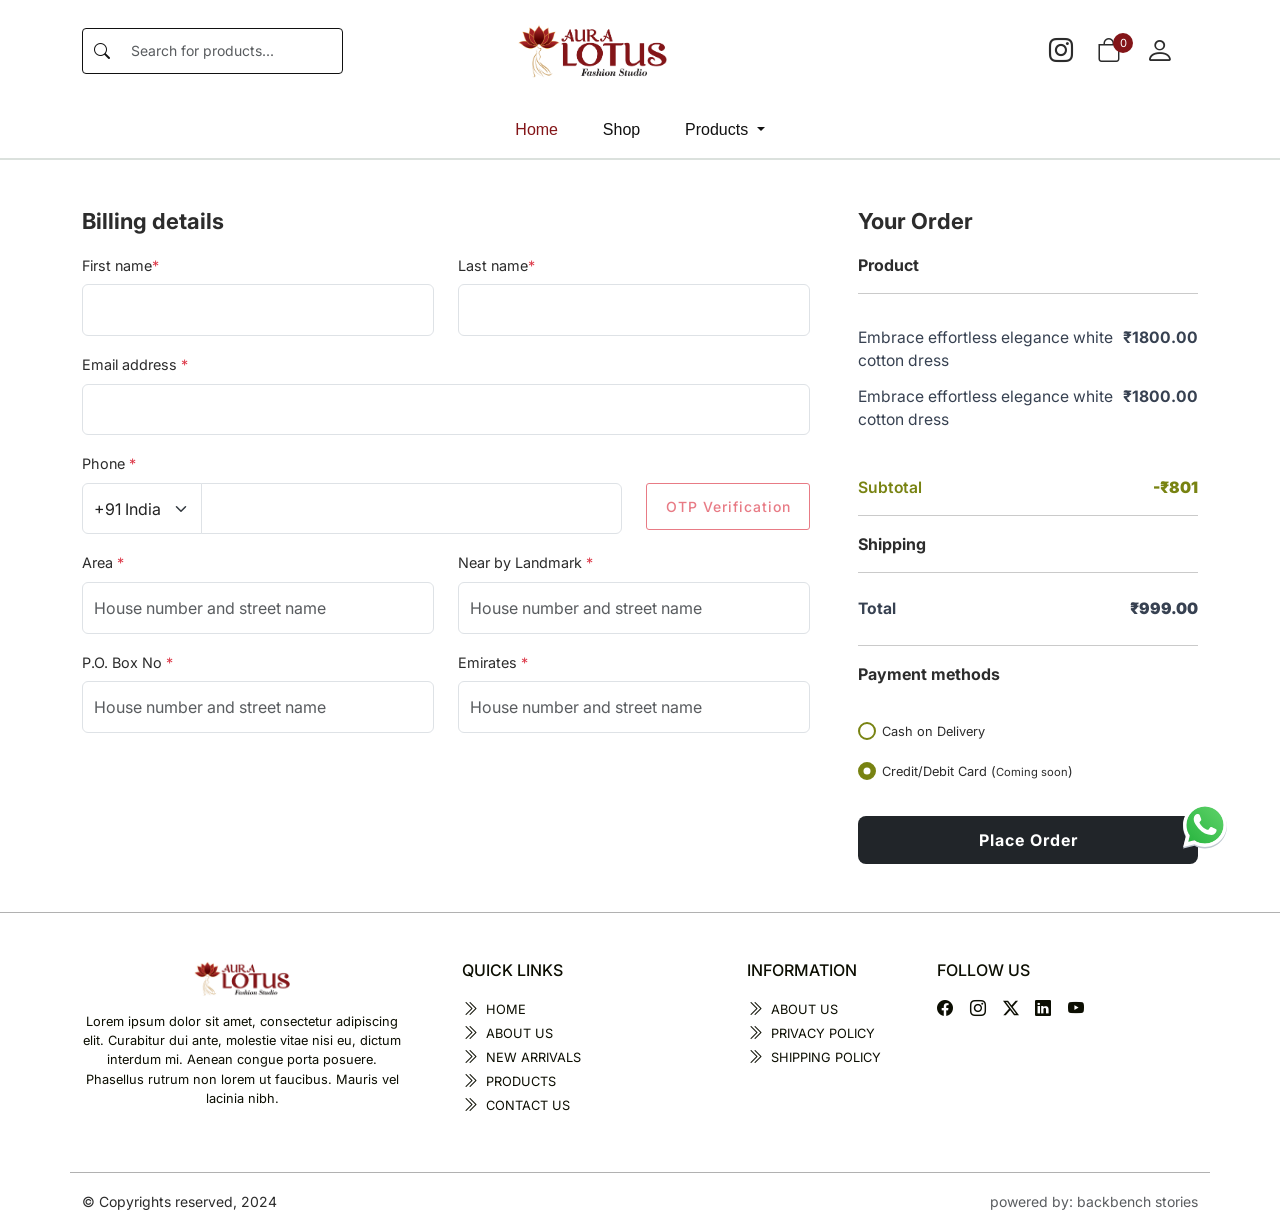
<file: checkout.html>
<!doctype html>
<html lang="en">
   <head>
      <meta charset="utf-8" />
      <meta name="viewport" content="width=device-width, initial-scale=1" />
      <link rel="preconnect" href="https://fonts.googleapis.com" />
      <link rel="preconnect" href="https://fonts.gstatic.com" crossorigin />
      <link rel="icon" href="images/favicon.ico" type="image/x-icon" />
      <link rel="preconnect" href="https://fonts.googleapis.com" />
      <link rel="preconnect" href="https://fonts.gstatic.com" crossorigin />
      <link
         href="https://fonts.googleapis.com/css2?family=Delius&family=Inter:ital,opsz,wght@0,14..32,100..900;1,14..32,100..900&family=Noto+Sans:ital,wght@0,100..900;1,100..900&display=swap"
         rel="stylesheet"
      />
      <link
         rel="stylesheet"
         href="https://cdn.jsdelivr.net/npm/bootstrap-icons@1.13.1/font/bootstrap-icons.min.css"
      />

      <link
         rel="stylesheet"
         href="https://cdnjs.cloudflare.com/ajax/libs/OwlCarousel2/2.3.4/assets/owl.carousel.min.css"
      />
      <link
         rel="stylesheet"
         href="https://cdnjs.cloudflare.com/ajax/libs/OwlCarousel2/2.3.4/assets/owl.theme.default.min.css"
      />
      <link
         href="https://cdn.jsdelivr.net/npm/bootstrap@5.1.3/dist/css/bootstrap.min.css"
         rel="stylesheet"
         integrity="sha384-1BmE4kWBq78iYhFldvKuhfTAU6auU8tT94WrHftjDbrCEXSU1oBoqyl2QvZ6jIW3"
         crossorigin="anonymous"
      />
      <link rel="stylesheet" href="css/style.css" />
      <title>Aura Lotus Fashion Studio</title>
   </head>
   <body>
      <header>
         <div class="container top-bar py-4">
            <div class="row align-items-center justify-content-between">
               <div class="col-lg-3 search-desktop d-none d-lg-block">
                  <div class="search-wrapper">
                     <i class="bi bi-search"></i>
                     <input
                        type="text"
                        class="form-control search-box"
                        placeholder="Search for products..."
                     />
                  </div>
               </div>
               <div class="col-lg-5 col-6 text-center">
                  <a class="navbar-brand" href="index.html">
                     <img
                        src="images/logo.png"
                        alt="Logo"
                        class="img-fluid logo-image"
                     />
                  </a>
               </div>
               <div class="col-lg-4 col-6 icons-desktop">
                  <div
                     class="d-flex align-items-center justify-content-end nav-right nav-icons"
                  >
                     <a href="#" class="search d-inline-flex me-lg-4 me-3">
                        <i class="bi bi-instagram"></i>
                     </a>
                     <div class="d-inline-flex position-relative me-lg-4 me-3">
                        <a href="#" class="cart"><i class="bi bi-bag"></i></a>
                        <span
                           class="d-flex align-items-center justify-content-center notification"
                           >0</span
                        >
                     </div>
                     <div class="d-inline-flex position-relative">
                        <ul class="list-unstyled drop-right-menu mb-0">
                           <li class="nav-item dropdown me-lg-4 me-3">
                              <a
                                 class="dropdown-toggle"
                                 href="#"
                                 id="navbarDropdown"
                                 role="button"
                                 data-bs-toggle="dropdown"
                                 aria-expanded="false"
                              >
                                 <i class="bi bi-person user"></i>
                              </a>
                              <ul
                                 class="dropdown-menu shadow-sm"
                                 aria-labelledby="navbarDropdown"
                              >
                                 <li>
                                    <a
                                       class="dropdown-item"
                                       href="#"
                                       data-bs-toggle="modal"
                                       data-bs-target="#loginModal"
                                       >Login</a
                                    >
                                 </li>
                                 <li>
                                    <a class="dropdown-item" href="#">Cart</a>
                                 </li>
                                 <li>
                                    <a class="dropdown-item" href="#"
                                       >Wishlist</a
                                    >
                                 </li>
                              </ul>
                           </li>
                        </ul>
                     </div>
                     <!-- MOBILE MENU BUTTON -->
                     <button
                        class="navbar-toggler d-lg-none"
                        type="button"
                        data-bs-toggle="collapse"
                        data-bs-target="#navbarSupportedContent"
                        aria-controls="navbarSupportedContent"
                        aria-expanded="false"
                        aria-label="Toggle navigation"
                     >
                        <span class="navbar-toggler-icon"
                           ><i class="bi bi-bar-chart"></i
                        ></span>
                     </button>
                  </div>
               </div>
               <div class="col-lg-3 search-desktop d-blck d-lg-none mt-3">
                  <div class="search-wrapper">
                     <i class="bi bi-search"></i>
                     <input
                        type="text"
                        class="form-control search-box"
                        placeholder="Search for products..."
                     />
                  </div>
               </div>
            </div>
         </div>

         <nav class="navbar navbar-expand-lg navbar-light py-2">
            <div class="container">
               <!-- <button
                  class="navbar-toggler order-lg-2"
                  type="button"
                  data-bs-toggle="collapse"
                  data-bs-target="#navbarSupportedContent"
                  aria-controls="navbarSupportedContent"
                  aria-expanded="false"
                  aria-label="Toggle navigation"
               >
                  <span class="navbar-toggler-icon"
                     ><i class="bi bi-bar-chart"></i
                  ></span>
               </button> -->
               <div
                  class="collapse navbar-collapse order-lg-1"
                  id="navbarSupportedContent"
               >
                  <ul class="navbar-nav mx-auto mb-2 mb-lg-0">
                     <li class="nav-item">
                        <a
                           class="nav-link active"
                           aria-current="page"
                           href="index.html"
                           >Home</a
                        >
                     </li>
                     <li class="nav-item">
                        <a class="nav-link" href="shop.html">Shop</a>
                     </li>
                     <li class="nav-item dropdown">
                        <a
                           class="nav-link dropdown-toggle"
                           href="#"
                           id="navbarDropdown"
                           role="button"
                           data-bs-toggle="dropdown"
                           aria-expanded="false"
                        >
                           Products
                        </a>
                        <ul
                           class="dropdown-menu"
                           aria-labelledby="navbarDropdown"
                        >
                           <li>
                              <a class="dropdown-item" href="#">Product One</a>
                           </li>
                           <li>
                              <a class="dropdown-item" href="#">Product Two</a>
                           </li>
                           <li>
                              <a class="dropdown-item" href="#"
                                 >Product Three</a
                              >
                           </li>
                        </ul>
                     </li>
                  </ul>
               </div>
            </div>
         </nav>
      </header>

      <main class="main py-5">
         <div class="container">
            <div class="row g-lg-5 g-5">
               <div class="col-lg-8">
                  <div class="billing-form">
                     <h3 class="card-title">Billing details</h3>
                     <form>
                        <div class="mb-3 row">
                           <div class="col-lg-6">
                              <label class="form-label"
                                 >First name<span class="text-danger"
                                    >*</span
                                 ></label
                              >
                              <input type="text" class="form-control" />
                           </div>
                           <div class="col-lg-6">
                              <label class="form-label"
                                 >Last name<span class="text-danger"
                                    >*</span
                                 ></label
                              >
                              <input type="text" class="form-control" />
                           </div>
                        </div>
                        <!-- <div class="mb-3">
                           <label class="form-label"
                              >Company name (optional)<span class="text-danger"
                                 >*</span
                              ></label
                           >
                           <input type="text" class="form-control" />
                        </div> -->
                        <!-- <div class="mb-3">
                           <label class="form-label"
                              >Country / Region<span class="text-danger"
                                 >*</span
                              ></label
                           >
                           <select
                              class="form-select"
                              aria-label="Default select example"
                           >
                              <option selected>Open this select menu</option>
                              <option value="1">India</option>
                              <option value="2">SriLanka</option>
                              <option value="3">UK</option>
                           </select>
                        </div> -->
                        <!-- <div class="mb-3">
                           <label class="form-label"
                              >Street address
                              <span class="text-danger">*</span></label
                           >
                           <input
                              type="text"
                              class="form-control"
                              placeholder="House number and street name"
                           />
                        </div> -->
                        <!-- <div class="mb-3">
                           <label class="form-label"
                              >Town / City <span class="text-danger">*</span></label
                           >
                           <input
                              type="text"
                              class="form-control"
                              placeholder="House number and street name"
                           />
                        </div> -->
                        <!-- <div class="mb-3">
                           <label class="form-label"
                              >State / Country
                              <span class="text-danger">*</span></label
                           >
                           <select
                              class="form-select"
                              aria-label="Default select example"
                           >
                              <option selected>Open this select menu</option>
                              <option value="1">India</option>
                              <option value="2">SriLanka</option>
                              <option value="3">UK</option>
                           </select>
                        </div> -->
                        <div class="mb-3">
                           <label class="form-label"
                              >Email address
                              <span class="text-danger">*</span></label
                           >
                           <input type="email" class="form-control" />
                        </div>
                        <div class="mb-3">
                           <label class="form-label"
                              >Phone <span class="text-danger">*</span></label
                           >
                           <div class="row">
                              <div class="col-lg-9 col-12 mb-3 mb-lg-0">
                                 <!-- <input type="text" class="form-control" /> -->
                                 <div class="input-group flex-nowrap">
                                    <select
                                       class="form-select"
                                       style="max-width: 120px"
                                    >
                                       <option value="+91" selected>
                                          +91 India
                                       </option>
                                       <option value="+1">+1 USA</option>
                                       <option value="+44">+44 UK</option>
                                       <option value="+61">
                                          +61 Australia
                                       </option>
                                    </select>
                                    <input
                                       type="tel"
                                       class="form-control"
                                       inputmode="numeric"
                                       pattern="[0-9]*"
                                       id="phoneInput"
                                    />
                                 </div>
                              </div>
                              <div class="col-lg-3 col-6">
                                 <button
                                    type="button"
                                    class="btn btn-outline-danger w-100"
                                    disabled
                                    style="padding: 0.8rem 0.7rem"
                                 >
                                    OTP Verification
                                 </button>
                              </div>
                           </div>
                        </div>
                        <div class="mb-3 d-none" id="otpSection">
                           <label class="form-label">
                              Enter OTP <span class="text-danger">*</span>
                           </label>
                           <input
                              type="text"
                              class="form-control w-50"
                              placeholder="Enter OTP"
                              maxlength="6"
                           />
                        </div>
                        <div class="row">
                           <div class="col-lg-6 mb-3">
                              <label class="form-label"
                                 >Area <span class="text-danger">*</span></label
                              >
                              <input
                                 type="text"
                                 class="form-control"
                                 placeholder="House number and street name"
                              />
                           </div>
                           <div class="col-lg-6 mb-3">
                              <label class="form-label"
                                 >⁠Near by Landmark
                                 <span class="text-danger">*</span></label
                              >
                              <input
                                 type="text"
                                 class="form-control"
                                 placeholder="House number and street name"
                              />
                           </div>
                        </div>
                        <div class="row">
                           <div class="col-lg-6 mb-3">
                              <label class="form-label"
                                 >⁠P.O. Box No
                                 <span class="text-danger">*</span></label
                              >
                              <input
                                 type="text"
                                 class="form-control"
                                 placeholder="House number and street name"
                              />
                           </div>
                           <div class="col-lg-6 mb-3">
                              <label class="form-label"
                                 >Emirates
                                 <span class="text-danger">*</span></label
                              >
                              <input
                                 type="text"
                                 class="form-control"
                                 placeholder="House number and street name"
                              />
                           </div>
                        </div>
                        <!-- <div class="mb-3 pt-3">
                           <div class="form-check create-account-check mb-3">
                              <input
                                 class="form-check-input"
                                 type="checkbox"
                                 id="createAccountCheckbox"
                              />
                              <label
                                 class="form-check-label"
                                 for="createAccountCheckbox"
                              >
                                 Create an account?
                              </label>
                           </div>

                           <div id="createAccountSection" class="d-none">
                              <div class="mb-3">
                                 <label class="form-label">
                                    Create account password
                                    <span class="text-danger">*</span>
                                 </label>
                                 <input
                                    type="password"
                                    class="form-control"
                                    placeholder="Password"
                                 />
                              </div>
                           </div>
                        </div> -->
                     </form>
                  </div>
               </div>
               <div class="col-lg-4">
                  <div class="order-card order-summary">
                     <h3 class="card-title">Your Order</h3>
                     <p class="fw-bold mb-1">Product</p>
                     <hr />
                     <div class="py-3">
                        <div class="row-line">
                           <span
                              >Embrace effortless elegance white cotton
                              dress</span
                           >
                           <strong>₹1800.00</strong>
                        </div>

                        <div class="row-line">
                           <span
                              >Embrace effortless elegance white cotton
                              dress</span
                           >
                           <strong>₹1800.00</strong>
                        </div>
                     </div>
                     <div class="row-line discount mt-3">
                        <span>Subtotal</span>
                        <strong>-₹801</strong>
                     </div>
                     <hr />
                     <p class="fw-bold mb-1">Shipping</p>
                     <hr />
                     <div class="row-line total py-2">
                        <span>Total</span>
                        <strong>₹999.00</strong>
                     </div>
                     <hr />
                     <p class="fw-bold">Payment methods</p>
                     <div class="py-3">
                        <div class="form-check custom-radio mb-3">
                           <input
                              class="form-check-input"
                              type="radio"
                              name="flexRadioDefault"
                              id="flexRadioDefault1"
                           />
                           <label
                              class="form-check-label"
                              for="flexRadioDefault1"
                           >
                              Cash on Delivery
                           </label>
                        </div>
                        <div class="form-check custom-radio">
                           <input
                              class="form-check-input"
                              type="radio"
                              name="flexRadioDefault"
                              id="flexRadioDefault2"
                              checked
                           />
                           <label
                              class="form-check-label"
                              for="flexRadioDefault2"
                           >
                              Credit/Debit Card (<small>Coming soon</small>)
                           </label>
                        </div>
                     </div>
                     <button class="btn btn-dark buy-btn mt-3">
                        Place Order
                     </button>
                  </div>
               </div>
            </div>
         </div>
      </main>
      <footer class="footer">
         <div class="container footer-bottom-line">
            <div class="row footer-inner pb-5">
               <div class="col-lg-4 pe-lg-5">
                  <div class="footer-about pt-lg-5 text-center">
                     <div class="footer-logo mb-3">
                        <img
                           src="images/logo.png"
                           alt="Logo"
                           class="footerlogo img-fluid"
                        />
                     </div>
                     <p>
                        Lorem ipsum dolor sit amet, consectetur adipiscing elit.
                        Curabitur dui ante, molestie vitae nisi eu, dictum
                        interdum mi. Aenean congue porta posuere. Phasellus
                        rutrum non lorem ut faucibus. Mauris vel lacinia nibh.
                     </p>
                  </div>
               </div>
               <div class="col-lg-3 col-6">
                  <div class="footer-menu pt-5">
                     <h5 class="mb-3">Quick Links</h5>
                     <ul class="list-unstyled">
                        <li>
                           <span
                              ><i class="bi bi-chevron-double-right"></i></span
                           ><a href="index.html">Home</a>
                        </li>
                        <li>
                           <span
                              ><i class="bi bi-chevron-double-right"></i></span
                           ><a href="#">About Us</a>
                        </li>
                        <li>
                           <span
                              ><i class="bi bi-chevron-double-right"></i></span
                           ><a href="#">New Arrivals</a>
                        </li>
                        <li>
                           <span
                              ><i class="bi bi-chevron-double-right"></i></span
                           ><a href="#">Products</a>
                        </li>
                        <li>
                           <span
                              ><i class="bi bi-chevron-double-right"></i></span
                           ><a href="contactus.html">Contact Us</a>
                        </li>
                     </ul>
                  </div>
               </div>
               <div class="col-lg-2 col-6">
                  <div class="footer-menu pt-5">
                     <h5 class="mb-3">INFORMATION</h5>
                     <ul class="list-unstyled">
                        <li>
                           <span
                              ><i class="bi bi-chevron-double-right"></i></span
                           ><a href="#">about us</a>
                        </li>
                        <li>
                           <span
                              ><i class="bi bi-chevron-double-right"></i></span
                           ><a href="privacy-policy.html">privacy policy</a>
                        </li>

                        <li>
                           <span
                              ><i class="bi bi-chevron-double-right"></i></span
                           ><a href="shipping-policy.html">shipping policy</a>
                        </li>
                     </ul>
                  </div>
               </div>
               <div class="col-lg-3">
                  <div class="footer-menu social-list pt-5">
                     <h5 class="mb-3">Follow Us</h5>
                     <span class="flex-center"
                        ><a href="#"><i class="bi bi-facebook"></i></a
                     ></span>
                     <span class="flex-center"
                        ><a href="#"><i class="bi bi-instagram"></i></a
                     ></span>
                     <span class="flex-center"
                        ><a href="#"><i class="bi bi-twitter-x"></i></a
                     ></span>
                     <span class="flex-center"
                        ><a href="#"><i class="bi bi-linkedin"></i></a
                     ></span>
                     <span class="flex-center"
                        ><a href="#"><i class="bi bi-youtube"></i></a
                     ></span>
                  </div>
               </div>
            </div>
         </div>
         <div class="container">
            <div class="col-12">
               <div class="copy-right py-3 d-flex justify-content-lg-between">
                  <p class="mb-0">
                     <small>© Copyrights reserved, 2024</small>
                  </p>
                  <p class="mb-0 text-muted">
                     <small>powered by: backbench stories</small>
                  </p>
               </div>
            </div>
         </div>
         <div class="whatsapp">
            <img
               src="images/icons/whatsapp.svg"
               alt="whatsapp"
               class="img-fluid"
            />
         </div>
      </footer>

      <!-- <div
         class="modal fade loginModal"
         id="loginModal"
         tabindex="-1"
         aria-labelledby="exampleModalLabel"
         aria-hidden="true"
      >
         <div class="modal-dialog modal-dialog-centered">
            <div class="modal-content py-4 px-4">
               <div class="modal-header">
                  <h3 class="modal-title" id="exampleModalLabel">
                     Welcome Back
                  </h3>
                  <button
                     type="button"
                     class="btn-close"
                     data-bs-dismiss="modal"
                     aria-label="Close"
                  ></button>
               </div>
               <div class="modal-body py-5">
                  <form action="">
                     <div class="form-group mb-4">
                        <label>Country Code</label>
                        <input
                           class="form-control"
                           type="text"
                           placeholder="🇮🇳
India (+91)"
                        />
                     </div>
                     <div class="form-group mb-4">
                        <label>Phone Number </label>
                        <input
                           class="form-control"
                           type="text"
                           placeholder="Enter Phone Number
"
                        />
                     </div>
                     <div class="form-group mb-4">
                        <label>Email </label>
                        <input
                           class="form-control"
                           type="email"
                           placeholder="Enter Emailr
"
                        />
                     </div>
                     <div class="form-check">
                        <input
                           class="form-check-input"
                           type="checkbox"
                           value=""
                           id="flexCheckDefault"
                        />
                        <label
                           class="form-check-label text-dark"
                           for="flexCheckDefault"
                        >
                           By continuing, you accept our Terms & Conditions and
                           Privacy Policy.
                        </label>
                     </div>

                     <div class="border-0 p-0">
                        <div class="d-grid gap-2">
                           <button
                              type="button"
                              class="btn btn-theme theme-bg btn-lg w-100 text-white"
                              data-bs-dismiss="modal"
                           >
                              Send OTP
                           </button>
                        </div>
                     </div>
                  </form>
               </div>
            </div>
         </div>
      </div> -->
      <script src="https://code.jquery.com/jquery-3.6.0.min.js"></script>
      <script
         src="https://cdn.jsdelivr.net/npm/bootstrap@5.1.3/dist/js/bootstrap.bundle.min.js"
         integrity="sha384-ka7Sk0Gln4gmtz2MlQnikT1wXgYsOg+OMhuP+IlRH9sENBO0LRn5q+8nbTov4+1p"
         crossorigin="anonymous"
      ></script>
      <script src="https://cdnjs.cloudflare.com/ajax/libs/OwlCarousel2/2.3.4/owl.carousel.min.js"></script>
      <script src="js/main.js"></script>
      <!--
    <script src="https://cdn.jsdelivr.net/npm/@popperjs/core@2.10.2/dist/umd/popper.min.js" integrity="sha384-7+zCNj/IqJ95wo16oMtfsKbZ9ccEh31eOz1HGyDuCQ6wgnyJNSYdrPa03rtR1zdB" crossorigin="anonymous"></script>
    <script src="https://cdn.jsdelivr.net/npm/bootstrap@5.1.3/dist/js/bootstrap.min.js" integrity="sha384-QJHtvGhmr9XOIpI6YVutG+2QOK9T+ZnN4kzFN1RtK3zEFEIsxhlmWl5/YESvpZ13" crossorigin="anonymous"></script>
    -->
   </body>
</html>
</file>
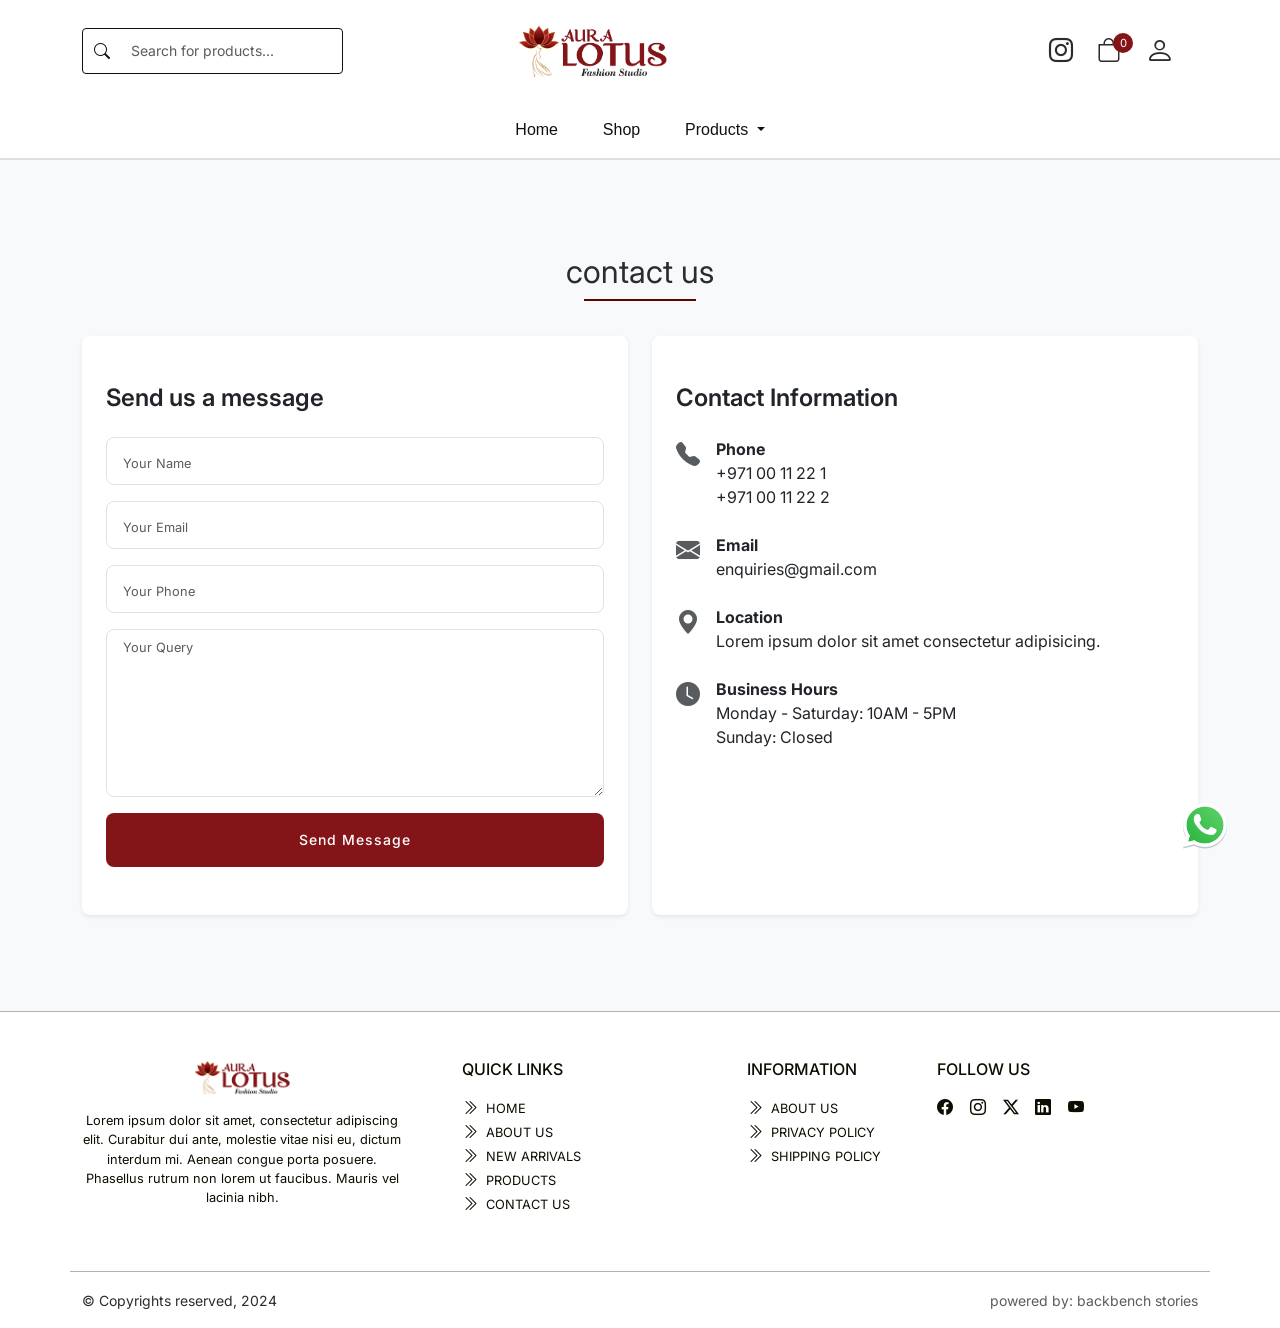
<file: contactus.html>
<!doctype html>
<html lang="en">
   <head>
      <meta charset="utf-8" />
      <meta name="viewport" content="width=device-width, initial-scale=1" />
      <link rel="preconnect" href="https://fonts.googleapis.com" />
      <link rel="preconnect" href="https://fonts.gstatic.com" crossorigin />
      <link rel="icon" href="images/favicon.ico" type="image/x-icon" />
      <link rel="preconnect" href="https://fonts.googleapis.com" />
      <link rel="preconnect" href="https://fonts.gstatic.com" crossorigin />
      <link
         href="https://fonts.googleapis.com/css2?family=Delius&family=Inter:ital,opsz,wght@0,14..32,100..900;1,14..32,100..900&family=Noto+Sans:ital,wght@0,100..900;1,100..900&display=swap"
         rel="stylesheet"
      />
      <link
         rel="stylesheet"
         href="https://cdn.jsdelivr.net/npm/bootstrap-icons@1.13.1/font/bootstrap-icons.min.css"
      />

      <link
         rel="stylesheet"
         href="https://cdnjs.cloudflare.com/ajax/libs/OwlCarousel2/2.3.4/assets/owl.carousel.min.css"
      />
      <link
         rel="stylesheet"
         href="https://cdnjs.cloudflare.com/ajax/libs/OwlCarousel2/2.3.4/assets/owl.theme.default.min.css"
      />
      <link
         href="https://cdn.jsdelivr.net/npm/bootstrap@5.1.3/dist/css/bootstrap.min.css"
         rel="stylesheet"
         integrity="sha384-1BmE4kWBq78iYhFldvKuhfTAU6auU8tT94WrHftjDbrCEXSU1oBoqyl2QvZ6jIW3"
         crossorigin="anonymous"
      />
      <link rel="stylesheet" href="css/style.css" />
      <title>Aura Lotus Fashion Studio</title>
   </head>
   <body>
      <header>
         <div class="container top-bar py-4">
            <div class="row align-items-center justify-content-between">
               <div class="col-lg-3 search-desktop d-none d-lg-block">
                  <div class="search-wrapper">
                     <i class="bi bi-search"></i>
                     <input
                        type="text"
                        class="form-control search-box"
                        placeholder="Search for products..."
                     />
                  </div>
               </div>
               <div class="col-lg-5 col-6 text-center">
                  <a class="navbar-brand" href="index.html">
                     <img
                        src="images/logo.png"
                        alt="Logo"
                        class="img-fluid logo-image"
                     />
                  </a>
               </div>
               <div class="col-lg-4 col-6 icons-desktop">
                  <div
                     class="d-flex align-items-center justify-content-end nav-right nav-icons"
                  >
                     <a href="#" class="search d-inline-flex me-lg-4 me-3">
                        <i class="bi bi-instagram"></i>
                     </a>
                     <div class="d-inline-flex position-relative me-lg-4 me-3">
                        <a href="#" class="cart"><i class="bi bi-bag"></i></a>
                        <span
                           class="d-flex align-items-center justify-content-center notification"
                           >0</span
                        >
                     </div>
                     <div class="d-inline-flex position-relative">
                        <ul class="list-unstyled drop-right-menu mb-0">
                           <li class="nav-item dropdown me-lg-4 me-3">
                              <a
                                 class="dropdown-toggle"
                                 href="#"
                                 id="navbarDropdown"
                                 role="button"
                                 data-bs-toggle="dropdown"
                                 aria-expanded="false"
                              >
                                 <i class="bi bi-person user"></i>
                              </a>
                              <ul
                                 class="dropdown-menu shadow-sm"
                                 aria-labelledby="navbarDropdown"
                              >
                                 <li>
                                    <a
                                       class="dropdown-item"
                                       href="#"
                                       data-bs-toggle="modal"
                                       data-bs-target="#loginModal"
                                       >Login</a
                                    >
                                 </li>
                                 <li>
                                    <a class="dropdown-item" href="#">Cart</a>
                                 </li>
                                 <li>
                                    <a class="dropdown-item" href="#"
                                       >Wishlist</a
                                    >
                                 </li>
                              </ul>
                           </li>
                        </ul>
                     </div>
                     <!-- MOBILE MENU BUTTON -->
                     <button
                        class="navbar-toggler d-lg-none"
                        type="button"
                        data-bs-toggle="collapse"
                        data-bs-target="#navbarSupportedContent"
                        aria-controls="navbarSupportedContent"
                        aria-expanded="false"
                        aria-label="Toggle navigation"
                     >
                        <span class="navbar-toggler-icon"
                           ><i class="bi bi-bar-chart"></i
                        ></span>
                     </button>
                  </div>
               </div>
               <div class="col-lg-3 search-desktop d-blck d-lg-none mt-3">
                  <div class="search-wrapper">
                     <i class="bi bi-search"></i>
                     <input
                        type="text"
                        class="form-control search-box"
                        placeholder="Search for products..."
                     />
                  </div>
               </div>
            </div>
         </div>

         <nav class="navbar navbar-expand-lg navbar-light py-2">
            <div class="container">
               <div
                  class="collapse navbar-collapse order-lg-1"
                  id="navbarSupportedContent"
               >
                  <ul class="navbar-nav mx-auto mb-2 mb-lg-0">
                     <li class="nav-item">
                        <a
                           class="nav-link"
                           aria-current="page"
                           href="index.html"
                           >Home</a
                        >
                     </li>
                     <li class="nav-item">
                        <a class="nav-link" href="shop.html">Shop</a>
                     </li>
                     <li class="nav-item dropdown">
                        <a
                           class="nav-link dropdown-toggle"
                           href="#"
                           id="navbarDropdown"
                           role="button"
                           data-bs-toggle="dropdown"
                           aria-expanded="false"
                        >
                           Products
                        </a>
                        <ul
                           class="dropdown-menu"
                           aria-labelledby="navbarDropdown"
                        >
                           <li>
                              <a class="dropdown-item" href="#">Product One</a>
                           </li>
                           <li>
                              <a class="dropdown-item" href="#">Product Two</a>
                           </li>
                           <li>
                              <a class="dropdown-item" href="#"
                                 >Product Three</a
                              >
                           </li>
                        </ul>
                     </li>
                  </ul>
               </div>
            </div>
         </nav>
      </header>
      <main class="main py-5 bg-light">
         <section class="py-5">
            <div class="container">
               <div class="col-12 text-center mb-5">
                  <h1 class="product-title main-head">contact us</h1>
                  <div class="head-border-line"></div>
               </div>

               <div class="row g-4">
                  <div class="col-lg-6">
                     <div
                        class="form-card card shadow-sm border-0 p-4 rounded-3 h-100 py-5"
                     >
                        <h4 class="fw-semibold mb-4">Send us a message</h4>

                        <form>
                           <div class="mb-3">
                              <input
                                 type="text"
                                 class="form-control form-control-lg"
                                 placeholder="Your Name"
                              />
                           </div>

                           <div class="mb-3">
                              <input
                                 type="email"
                                 class="form-control form-control-lg"
                                 placeholder="Your Email"
                              />
                           </div>

                           <div class="mb-3">
                              <input
                                 type="tel"
                                 class="form-control form-control-lg"
                                 placeholder="Your Phone"
                              />
                           </div>

                           <div class="mb-3">
                              <textarea
                                 class="form-control form-control-lg"
                                 rows="5"
                                 placeholder="Your Query"
                              ></textarea>
                           </div>

                           <button class="btn theme-bg w-100 py-3 rounded-3">
                              Send Message
                           </button>
                        </form>
                     </div>
                  </div>

                  <!-- RIGHT COLUMN -->
                  <div class="col-lg-6">
                     <div
                        class="card shadow-sm border-0 p-4 rounded-3 h-100 py-5"
                     >
                        <h4 class="fw-semibold mb-4">Contact Information</h4>

                        <div class="mb-4 d-flex align-items-start">
                           <div class="me-3 text-muted fs-4">
                              <i class="bi bi-telephone-fill"></i>
                           </div>
                           <div>
                              <strong>Phone</strong><br />
                              +971 00 11 22 1 <br />
                              +971 00 11 22 2
                           </div>
                        </div>

                        <div class="mb-4 d-flex align-items-start">
                           <div class="me-3 text-muted fs-4">
                              <i class="bi bi-envelope-fill"></i>
                           </div>
                           <div>
                              <strong>Email</strong><br />
                              enquiries@gmail.com
                           </div>
                        </div>

                        <div class="mb-4 d-flex align-items-start">
                           <div class="me-3 text-muted fs-4">
                              <i class="bi bi-geo-alt-fill"></i>
                           </div>
                           <div>
                              <strong>Location</strong><br />
                              Lorem ipsum dolor sit amet consectetur
                              adipisicing.
                           </div>
                        </div>

                        <div class="d-flex align-items-start">
                           <div class="me-3 text-muted fs-4">
                              <i class="bi bi-clock-fill"></i>
                           </div>
                           <div>
                              <strong>Business Hours</strong><br />
                              Monday - Saturday: 10AM - 5PM<br />
                              Sunday: Closed
                           </div>
                        </div>
                     </div>
                  </div>
               </div>
            </div>
         </section>
      </main>
      <footer class="footer">
         <div class="container footer-bottom-line">
            <div class="row footer-inner pb-5">
               <div class="col-lg-4 pe-lg-5">
                  <div class="footer-about pt-lg-5 text-center">
                     <div class="footer-logo mb-3">
                        <img
                           src="images/logo.png"
                           alt="Logo"
                           class="footerlogo img-fluid"
                        />
                     </div>
                     <p>
                        Lorem ipsum dolor sit amet, consectetur adipiscing elit.
                        Curabitur dui ante, molestie vitae nisi eu, dictum
                        interdum mi. Aenean congue porta posuere. Phasellus
                        rutrum non lorem ut faucibus. Mauris vel lacinia nibh.
                     </p>
                  </div>
               </div>
               <div class="col-lg-3 col-6">
                  <div class="footer-menu pt-5">
                     <h5 class="mb-3">Quick Links</h5>
                     <ul class="list-unstyled">
                        <li>
                           <span
                              ><i class="bi bi-chevron-double-right"></i></span
                           ><a href="index.html">Home</a>
                        </li>
                        <li>
                           <span
                              ><i class="bi bi-chevron-double-right"></i></span
                           ><a href="#">About Us</a>
                        </li>
                        <li>
                           <span
                              ><i class="bi bi-chevron-double-right"></i></span
                           ><a href="#">New Arrivals</a>
                        </li>
                        <li>
                           <span
                              ><i class="bi bi-chevron-double-right"></i></span
                           ><a href="#">Products</a>
                        </li>
                        <li>
                           <span
                              ><i class="bi bi-chevron-double-right"></i></span
                           ><a href="contactus.html">Contact Us</a>
                        </li>
                     </ul>
                  </div>
               </div>
               <div class="col-lg-2 col-6">
                  <div class="footer-menu pt-5">
                     <h5 class="mb-3">INFORMATION</h5>
                     <ul class="list-unstyled">
                        <li>
                           <span
                              ><i class="bi bi-chevron-double-right"></i></span
                           ><a href="#">about us</a>
                        </li>
                        <li>
                           <span
                              ><i class="bi bi-chevron-double-right"></i></span
                           ><a href="privacy-policy.html">privacy policy</a>
                        </li>

                        <li>
                           <span
                              ><i class="bi bi-chevron-double-right"></i></span
                           ><a href="shipping-policy.html">shipping policy</a>
                        </li>
                     </ul>
                  </div>
               </div>
               <div class="col-lg-3">
                  <div class="footer-menu social-list pt-5">
                     <h5 class="mb-3">Follow Us</h5>
                     <span class="flex-center"
                        ><a href="#"><i class="bi bi-facebook"></i></a
                     ></span>
                     <span class="flex-center"
                        ><a href="#"><i class="bi bi-instagram"></i></a
                     ></span>
                     <span class="flex-center"
                        ><a href="#"><i class="bi bi-twitter-x"></i></a
                     ></span>
                     <span class="flex-center"
                        ><a href="#"><i class="bi bi-linkedin"></i></a
                     ></span>
                     <span class="flex-center"
                        ><a href="#"><i class="bi bi-youtube"></i></a
                     ></span>
                  </div>
               </div>
            </div>
         </div>
         <div class="container">
            <div class="col-12">
               <div class="copy-right py-3 d-flex justify-content-lg-between">
                  <p class="mb-0">
                     <small>© Copyrights reserved, 2024</small>
                  </p>
                  <p class="mb-0 text-muted">
                     <small>powered by: backbench stories</small>
                  </p>
               </div>
            </div>
         </div>
         <div class="whatsapp">
            <img
               src="images/icons/whatsapp.svg"
               alt="whatsapp"
               class="img-fluid"
            />
         </div>
      </footer>

      <!-- <div
         class="modal fade loginModal"
         id="loginModal"
         tabindex="-1"
         aria-labelledby="exampleModalLabel"
         aria-hidden="true"
      >
         <div class="modal-dialog modal-dialog-centered">
            <div class="modal-content py-4 px-4">
               <div class="modal-header">
                  <h3 class="modal-title" id="exampleModalLabel">
                     Welcome Back
                  </h3>
                  <button
                     type="button"
                     class="btn-close"
                     data-bs-dismiss="modal"
                     aria-label="Close"
                  ></button>
               </div>
               <div class="modal-body py-5">
                  <form action="">
                     <div class="form-group mb-4">
                        <label>Country Code</label>
                        <input
                           class="form-control"
                           type="text"
                           placeholder="🇮🇳
India (+91)"
                        />
                     </div>
                     <div class="form-group mb-4">
                        <label>Phone Number </label>
                        <input
                           class="form-control"
                           type="text"
                           placeholder="Enter Phone Number
"
                        />
                     </div>
                     <div class="form-group mb-4">
                        <label>Email </label>
                        <input
                           class="form-control"
                           type="email"
                           placeholder="Enter Emailr
"
                        />
                     </div>
                     <div class="form-check">
                        <input
                           class="form-check-input"
                           type="checkbox"
                           value=""
                           id="flexCheckDefault"
                        />
                        <label
                           class="form-check-label text-dark"
                           for="flexCheckDefault"
                        >
                           By continuing, you accept our Terms & Conditions and
                           Privacy Policy.
                        </label>
                     </div>

                     <div class="border-0 p-0">
                        <div class="d-grid gap-2">
                           <button
                              type="button"
                              class="btn btn-theme theme-bg btn-lg w-100 text-white"
                              data-bs-dismiss="modal"
                           >
                              Send OTP
                           </button>
                        </div>
                     </div>
                  </form>
               </div>
            </div>
         </div>
      </div> -->
      <script src="https://code.jquery.com/jquery-3.6.0.min.js"></script>
      <script
         src="https://cdn.jsdelivr.net/npm/bootstrap@5.1.3/dist/js/bootstrap.bundle.min.js"
         integrity="sha384-ka7Sk0Gln4gmtz2MlQnikT1wXgYsOg+OMhuP+IlRH9sENBO0LRn5q+8nbTov4+1p"
         crossorigin="anonymous"
      ></script>
      <script src="https://cdnjs.cloudflare.com/ajax/libs/OwlCarousel2/2.3.4/owl.carousel.min.js"></script>
      <script src="js/main.js"></script>
      <!--
    <script src="https://cdn.jsdelivr.net/npm/@popperjs/core@2.10.2/dist/umd/popper.min.js" integrity="sha384-7+zCNj/IqJ95wo16oMtfsKbZ9ccEh31eOz1HGyDuCQ6wgnyJNSYdrPa03rtR1zdB" crossorigin="anonymous"></script>
    <script src="https://cdn.jsdelivr.net/npm/bootstrap@5.1.3/dist/js/bootstrap.min.js" integrity="sha384-QJHtvGhmr9XOIpI6YVutG+2QOK9T+ZnN4kzFN1RtK3zEFEIsxhlmWl5/YESvpZ13" crossorigin="anonymous"></script>
    -->
   </body>
</html>
</file>
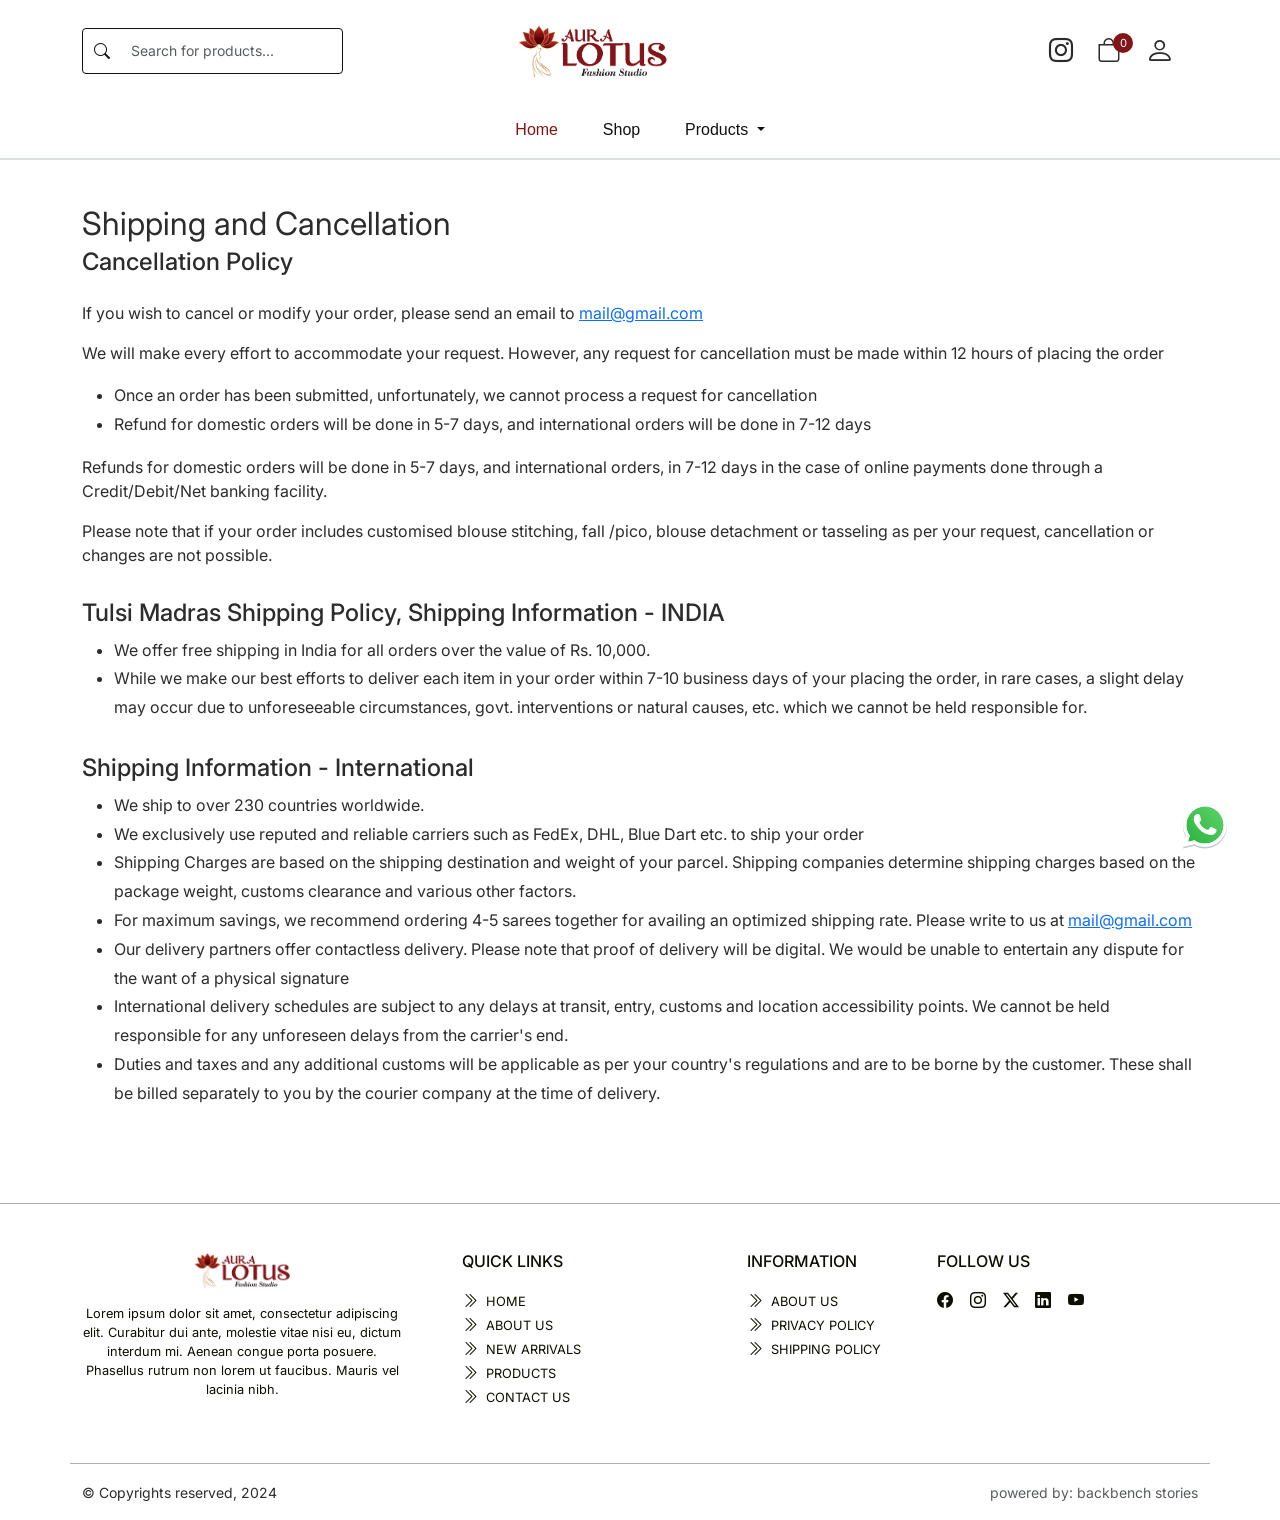
<file: privacy-policy.html>
<!doctype html>
<html lang="en">
   <head>
      <meta charset="utf-8" />
      <meta name="viewport" content="width=device-width, initial-scale=1" />
      <link rel="preconnect" href="https://fonts.googleapis.com" />
      <link rel="preconnect" href="https://fonts.gstatic.com" crossorigin />
      <link rel="icon" href="images/favicon.ico" type="image/x-icon" />
      <link rel="preconnect" href="https://fonts.googleapis.com" />
      <link rel="preconnect" href="https://fonts.gstatic.com" crossorigin />
      <link
         href="https://fonts.googleapis.com/css2?family=Delius&family=Inter:ital,opsz,wght@0,14..32,100..900;1,14..32,100..900&family=Noto+Sans:ital,wght@0,100..900;1,100..900&display=swap"
         rel="stylesheet"
      />
      <link
         rel="stylesheet"
         href="https://cdn.jsdelivr.net/npm/bootstrap-icons@1.13.1/font/bootstrap-icons.min.css"
      />

      <link
         rel="stylesheet"
         href="https://cdnjs.cloudflare.com/ajax/libs/OwlCarousel2/2.3.4/assets/owl.carousel.min.css"
      />
      <link
         rel="stylesheet"
         href="https://cdnjs.cloudflare.com/ajax/libs/OwlCarousel2/2.3.4/assets/owl.theme.default.min.css"
      />
      <link
         href="https://cdn.jsdelivr.net/npm/bootstrap@5.1.3/dist/css/bootstrap.min.css"
         rel="stylesheet"
         integrity="sha384-1BmE4kWBq78iYhFldvKuhfTAU6auU8tT94WrHftjDbrCEXSU1oBoqyl2QvZ6jIW3"
         crossorigin="anonymous"
      />
      <link rel="stylesheet" href="css/style.css" />
      <title>Aura Lotus Fashion Studio</title>
   </head>
   <body>
      <header>
         <div class="container top-bar py-4">
            <div class="row align-items-center justify-content-between">
               <div class="col-lg-3 search-desktop d-none d-lg-block">
                  <div class="search-wrapper">
                     <i class="bi bi-search"></i>
                     <input
                        type="text"
                        class="form-control search-box"
                        placeholder="Search for products..."
                     />
                  </div>
               </div>
               <div class="col-lg-5 col-6 text-center">
                  <a class="navbar-brand" href="index.html">
                     <img
                        src="images/logo.png"
                        alt="Logo"
                        class="img-fluid logo-image"
                     />
                  </a>
               </div>
               <div class="col-lg-4 col-6 icons-desktop">
                  <div
                     class="d-flex align-items-center justify-content-end nav-right nav-icons"
                  >
                     <a href="#" class="search d-inline-flex me-lg-4 me-3">
                        <i class="bi bi-instagram"></i>
                     </a>
                     <div class="d-inline-flex position-relative me-lg-4 me-3">
                        <a href="#" class="cart"><i class="bi bi-bag"></i></a>
                        <span
                           class="d-flex align-items-center justify-content-center notification"
                           >0</span
                        >
                     </div>
                     <div class="d-inline-flex position-relative">
                        <ul class="list-unstyled drop-right-menu mb-0">
                           <li class="nav-item dropdown me-lg-4 me-3">
                              <a
                                 class="dropdown-toggle"
                                 href="#"
                                 id="navbarDropdown"
                                 role="button"
                                 data-bs-toggle="dropdown"
                                 aria-expanded="false"
                              >
                                 <i class="bi bi-person user"></i>
                              </a>
                              <ul
                                 class="dropdown-menu shadow-sm"
                                 aria-labelledby="navbarDropdown"
                              >
                                 <li>
                                    <a
                                       class="dropdown-item"
                                       href="#"
                                       data-bs-toggle="modal"
                                       data-bs-target="#loginModal"
                                       >Login</a
                                    >
                                 </li>
                                 <li>
                                    <a class="dropdown-item" href="#">Cart</a>
                                 </li>
                                 <li>
                                    <a class="dropdown-item" href="#"
                                       >Wishlist</a
                                    >
                                 </li>
                              </ul>
                           </li>
                        </ul>
                     </div>
                     <!-- MOBILE MENU BUTTON -->
                     <button
                        class="navbar-toggler d-lg-none"
                        type="button"
                        data-bs-toggle="collapse"
                        data-bs-target="#navbarSupportedContent"
                        aria-controls="navbarSupportedContent"
                        aria-expanded="false"
                        aria-label="Toggle navigation"
                     >
                        <span class="navbar-toggler-icon"
                           ><i class="bi bi-bar-chart"></i
                        ></span>
                     </button>
                  </div>
               </div>
               <div class="col-lg-3 search-desktop d-blck d-lg-none mt-3">
                  <div class="search-wrapper">
                     <i class="bi bi-search"></i>
                     <input
                        type="text"
                        class="form-control search-box"
                        placeholder="Search for products..."
                     />
                  </div>
               </div>
            </div>
         </div>

         <nav class="navbar navbar-expand-lg navbar-light py-2">
            <div class="container">
               <!-- <button
                  class="navbar-toggler order-lg-2"
                  type="button"
                  data-bs-toggle="collapse"
                  data-bs-target="#navbarSupportedContent"
                  aria-controls="navbarSupportedContent"
                  aria-expanded="false"
                  aria-label="Toggle navigation"
               >
                  <span class="navbar-toggler-icon"
                     ><i class="bi bi-bar-chart"></i
                  ></span>
               </button> -->
               <div
                  class="collapse navbar-collapse order-lg-1"
                  id="navbarSupportedContent"
               >
                  <ul class="navbar-nav mx-auto mb-2 mb-lg-0">
                     <li class="nav-item">
                        <a
                           class="nav-link active"
                           aria-current="page"
                           href="index.html"
                           >Home</a
                        >
                     </li>
                     <li class="nav-item">
                        <a class="nav-link" href="shop.html">Shop</a>
                     </li>
                     <li class="nav-item dropdown">
                        <a
                           class="nav-link dropdown-toggle"
                           href="#"
                           id="navbarDropdown"
                           role="button"
                           data-bs-toggle="dropdown"
                           aria-expanded="false"
                        >
                           Products
                        </a>
                        <ul
                           class="dropdown-menu"
                           aria-labelledby="navbarDropdown"
                        >
                           <li>
                              <a class="dropdown-item" href="#">Product One</a>
                           </li>
                           <li>
                              <a class="dropdown-item" href="#">Product Two</a>
                           </li>
                           <li>
                              <a class="dropdown-item" href="#"
                                 >Product Three</a
                              >
                           </li>
                        </ul>
                     </li>
                  </ul>
               </div>
            </div>
         </nav>
      </header>

      <main class="main py-5">
         <div class="container">
            <div class="col-12">
               <div class="privacy-policy">
                  <div class="col-12 mb-5">
                     <h1 class="product-title main-head">
                        Shipping and Cancellation
                     </h1>
                     <h4>Cancellation Policy</h4>
                     <p class="pt-3">
                        If you wish to cancel or modify your order, please send
                        an email to
                        <a href="mailto:mail@gmail.com"> mail@gmail.com</a>
                     </p>
                     <p>
                        We will make every effort to accommodate your request.
                        However, any request for cancellation must be made
                        within 12 hours of placing the order
                     </p>
                     <ul>
                        <li>
                           Once an order has been submitted, unfortunately, we
                           cannot process a request for cancellation
                        </li>
                        <li>
                           Refund for domestic orders will be done in 5-7 days,
                           and international orders will be done in 7-12 days
                        </li>
                     </ul>
                     <p>
                        Refunds for domestic orders will be done in 5-7 days,
                        and international orders, in 7-12 days in the case of
                        online payments done through a Credit/Debit/Net banking
                        facility.
                     </p>
                     <p>
                        Please note that if your order includes customised
                        blouse stitching, fall /pico, blouse detachment or
                        tasseling as per your request, cancellation or changes
                        are not possible.
                     </p>
                     <h4 class="pt-3">
                        Tulsi Madras Shipping Policy, Shipping Information -
                        INDIA
                     </h4>
                     <ul>
                        <li>
                           We offer free shipping in India for all orders over
                           the value of Rs. 10,000.
                        </li>
                        <li>
                           While we make our best efforts to deliver each item
                           in your order within 7-10 business days of your
                           placing the order, in rare cases, a slight delay may
                           occur due to unforeseeable circumstances, govt.
                           interventions or natural causes, etc. which we cannot
                           be held responsible for.
                        </li>
                     </ul>
                     <h4 class="pt-3">Shipping Information - International</h4>
                     <ul>
                        <li>We ship to over 230 countries worldwide.</li>
                        <li>
                           We exclusively use reputed and reliable carriers such
                           as FedEx, DHL, Blue Dart etc. to ship your order
                        </li>
                        <li>
                           Shipping Charges are based on the shipping
                           destination and weight of your parcel. Shipping
                           companies determine shipping charges based on the
                           package weight, customs clearance and various other
                           factors.
                        </li>
                        <li>
                           For maximum savings, we recommend ordering 4-5 sarees
                           together for availing an optimized shipping rate.
                           Please write to us at
                           <a href="mailto:mail@gmail.com"> mail@gmail.com</a>
                        </li>
                        <li>
                           Our delivery partners offer contactless delivery.
                           Please note that proof of delivery will be digital.
                           We would be unable to entertain any dispute for the
                           want of a physical signature
                        </li>
                        <li>
                           International delivery schedules are subject to any
                           delays at transit, entry, customs and location
                           accessibility points. We cannot be held responsible
                           for any unforeseen delays from the carrier's end.
                        </li>
                        <li>
                           Duties and taxes and any additional customs will be
                           applicable as per your country's regulations and are
                           to be borne by the customer. These shall be billed
                           separately to you by the courier company at the time
                           of delivery.
                        </li>
                     </ul>
                  </div>
               </div>
            </div>
         </div>
      </main>
      <footer class="footer">
         <div class="container footer-bottom-line">
            <div class="row footer-inner pb-5">
               <div class="col-lg-4 pe-lg-5">
                  <div class="footer-about pt-lg-5 text-center">
                     <div class="footer-logo mb-3">
                        <img
                           src="images/logo.png"
                           alt="Logo"
                           class="footerlogo img-fluid"
                        />
                     </div>
                     <p>
                        Lorem ipsum dolor sit amet, consectetur adipiscing elit.
                        Curabitur dui ante, molestie vitae nisi eu, dictum
                        interdum mi. Aenean congue porta posuere. Phasellus
                        rutrum non lorem ut faucibus. Mauris vel lacinia nibh.
                     </p>
                  </div>
               </div>
               <div class="col-lg-3 col-6">
                  <div class="footer-menu pt-5">
                     <h5 class="mb-3">Quick Links</h5>
                     <ul class="list-unstyled">
                        <li>
                           <span
                              ><i class="bi bi-chevron-double-right"></i></span
                           ><a href="index.html">Home</a>
                        </li>
                        <li>
                           <span
                              ><i class="bi bi-chevron-double-right"></i></span
                           ><a href="#">About Us</a>
                        </li>
                        <li>
                           <span
                              ><i class="bi bi-chevron-double-right"></i></span
                           ><a href="#">New Arrivals</a>
                        </li>
                        <li>
                           <span
                              ><i class="bi bi-chevron-double-right"></i></span
                           ><a href="#">Products</a>
                        </li>
                        <li>
                           <span
                              ><i class="bi bi-chevron-double-right"></i></span
                           ><a href="contactus.html">Contact Us</a>
                        </li>
                     </ul>
                  </div>
               </div>
               <div class="col-lg-2 col-6">
                  <div class="footer-menu pt-5">
                     <h5 class="mb-3">INFORMATION</h5>
                     <ul class="list-unstyled">
                        <li>
                           <span
                              ><i class="bi bi-chevron-double-right"></i></span
                           ><a href="#">about us</a>
                        </li>
                        <li>
                           <span
                              ><i class="bi bi-chevron-double-right"></i></span
                           ><a href="privacy-policy.html">privacy policy</a>
                        </li>

                        <li>
                           <span
                              ><i class="bi bi-chevron-double-right"></i></span
                           ><a href="shipping-policy.html">shipping policy</a>
                        </li>
                     </ul>
                  </div>
               </div>
               <div class="col-lg-3">
                  <div class="footer-menu social-list pt-5">
                     <h5 class="mb-3">Follow Us</h5>
                     <span class="flex-center"
                        ><a href="#"><i class="bi bi-facebook"></i></a
                     ></span>
                     <span class="flex-center"
                        ><a href="#"><i class="bi bi-instagram"></i></a
                     ></span>
                     <span class="flex-center"
                        ><a href="#"><i class="bi bi-twitter-x"></i></a
                     ></span>
                     <span class="flex-center"
                        ><a href="#"><i class="bi bi-linkedin"></i></a
                     ></span>
                     <span class="flex-center"
                        ><a href="#"><i class="bi bi-youtube"></i></a
                     ></span>
                  </div>
               </div>
            </div>
         </div>
         <div class="container">
            <div class="col-12">
               <div class="copy-right py-3 d-flex justify-content-lg-between">
                  <p class="mb-0">
                     <small>© Copyrights reserved, 2024</small>
                  </p>
                  <p class="mb-0 text-muted">
                     <small>powered by: backbench stories</small>
                  </p>
               </div>
            </div>
         </div>
         <div class="whatsapp">
            <img
               src="images/icons/whatsapp.svg"
               alt="whatsapp"
               class="img-fluid"
            />
         </div>
      </footer>

      <!-- <div
         class="modal fade loginModal"
         id="loginModal"
         tabindex="-1"
         aria-labelledby="exampleModalLabel"
         aria-hidden="true"
      >
         <div class="modal-dialog modal-dialog-centered">
            <div class="modal-content py-4 px-4">
               <div class="modal-header">
                  <h3 class="modal-title" id="exampleModalLabel">
                     Welcome Back
                  </h3>
                  <button
                     type="button"
                     class="btn-close"
                     data-bs-dismiss="modal"
                     aria-label="Close"
                  ></button>
               </div>
               <div class="modal-body py-5">
                  <form action="">
                     <div class="form-group mb-4">
                        <label>Country Code</label>
                        <input
                           class="form-control"
                           type="text"
                           placeholder="🇮🇳
India (+91)"
                        />
                     </div>
                     <div class="form-group mb-4">
                        <label>Phone Number </label>
                        <input
                           class="form-control"
                           type="text"
                           placeholder="Enter Phone Number
"
                        />
                     </div>
                     <div class="form-group mb-4">
                        <label>Email </label>
                        <input
                           class="form-control"
                           type="email"
                           placeholder="Enter Emailr
"
                        />
                     </div>
                     <div class="form-check">
                        <input
                           class="form-check-input"
                           type="checkbox"
                           value=""
                           id="flexCheckDefault"
                        />
                        <label
                           class="form-check-label text-dark"
                           for="flexCheckDefault"
                        >
                           By continuing, you accept our Terms & Conditions and
                           Privacy Policy.
                        </label>
                     </div>

                     <div class="border-0 p-0">
                        <div class="d-grid gap-2">
                           <button
                              type="button"
                              class="btn btn-theme theme-bg btn-lg w-100 text-white"
                              data-bs-dismiss="modal"
                           >
                              Send OTP
                           </button>
                        </div>
                     </div>
                  </form>
               </div>
            </div>
         </div>
      </div> -->
      <script src="https://code.jquery.com/jquery-3.6.0.min.js"></script>
      <script
         src="https://cdn.jsdelivr.net/npm/bootstrap@5.1.3/dist/js/bootstrap.bundle.min.js"
         integrity="sha384-ka7Sk0Gln4gmtz2MlQnikT1wXgYsOg+OMhuP+IlRH9sENBO0LRn5q+8nbTov4+1p"
         crossorigin="anonymous"
      ></script>
      <script src="https://cdnjs.cloudflare.com/ajax/libs/OwlCarousel2/2.3.4/owl.carousel.min.js"></script>
      <script src="js/main.js"></script>
      <!--
    <script src="https://cdn.jsdelivr.net/npm/@popperjs/core@2.10.2/dist/umd/popper.min.js" integrity="sha384-7+zCNj/IqJ95wo16oMtfsKbZ9ccEh31eOz1HGyDuCQ6wgnyJNSYdrPa03rtR1zdB" crossorigin="anonymous"></script>
    <script src="https://cdn.jsdelivr.net/npm/bootstrap@5.1.3/dist/js/bootstrap.min.js" integrity="sha384-QJHtvGhmr9XOIpI6YVutG+2QOK9T+ZnN4kzFN1RtK3zEFEIsxhlmWl5/YESvpZ13" crossorigin="anonymous"></script>
    -->
   </body>
</html>
</file>
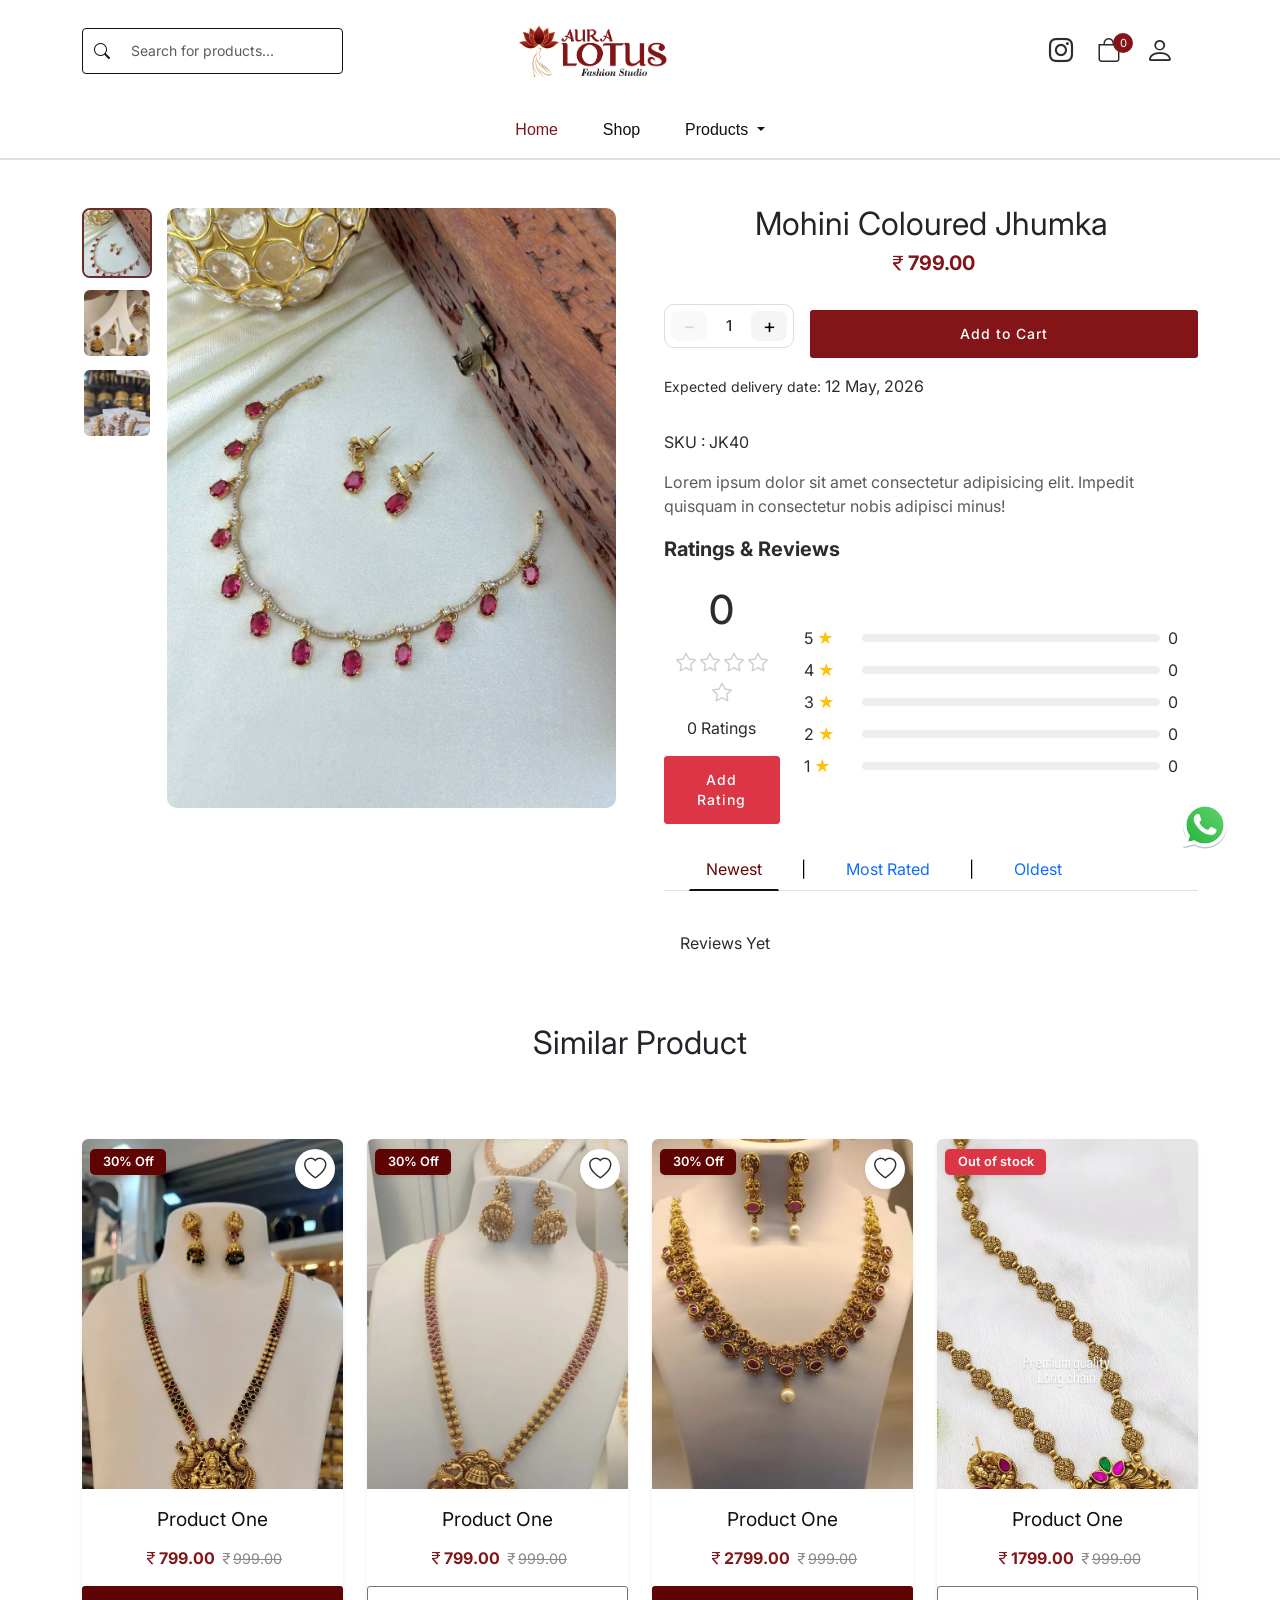
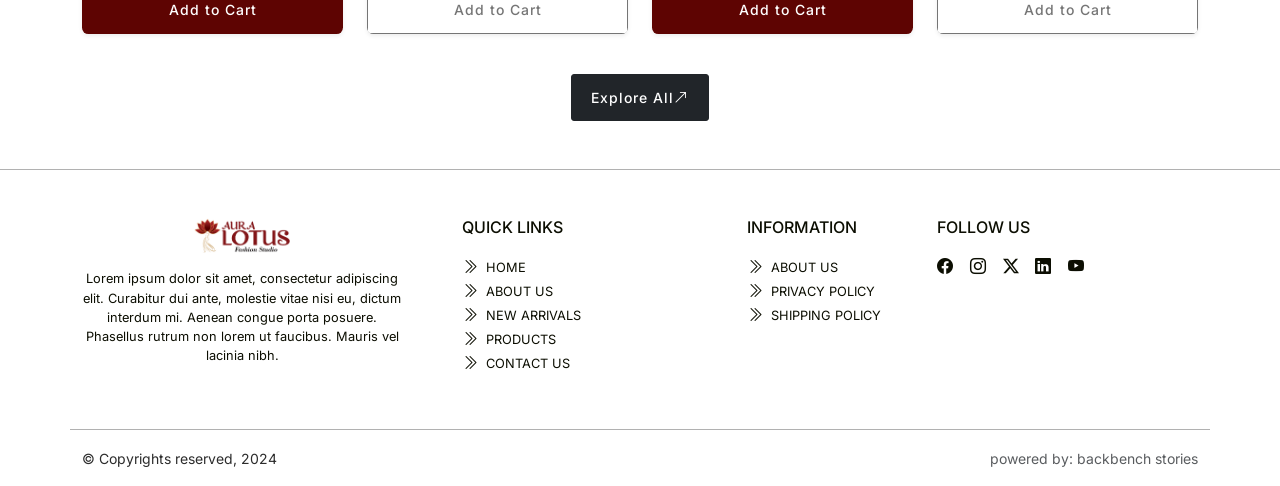
<file: product-details.html>
<!doctype html>
<html lang="en">
   <head>
      <meta charset="utf-8" />
      <meta name="viewport" content="width=device-width, initial-scale=1" />
      <link rel="preconnect" href="https://fonts.googleapis.com" />
      <link rel="preconnect" href="https://fonts.gstatic.com" crossorigin />
      <link rel="icon" href="images/favicon.ico" type="image/x-icon" />
      <link rel="preconnect" href="https://fonts.googleapis.com" />
      <link rel="preconnect" href="https://fonts.gstatic.com" crossorigin />
      <link
         href="https://fonts.googleapis.com/css2?family=Delius&family=Inter:ital,opsz,wght@0,14..32,100..900;1,14..32,100..900&family=Noto+Sans:ital,wght@0,100..900;1,100..900&display=swap"
         rel="stylesheet"
      />
      <link
         rel="stylesheet"
         href="https://cdn.jsdelivr.net/npm/bootstrap-icons@1.13.1/font/bootstrap-icons.min.css"
      />

      <link
         rel="stylesheet"
         href="https://cdnjs.cloudflare.com/ajax/libs/OwlCarousel2/2.3.4/assets/owl.carousel.min.css"
      />
      <link
         rel="stylesheet"
         href="https://cdnjs.cloudflare.com/ajax/libs/OwlCarousel2/2.3.4/assets/owl.theme.default.min.css"
      />
      <link
         href="https://cdn.jsdelivr.net/npm/bootstrap@5.1.3/dist/css/bootstrap.min.css"
         rel="stylesheet"
         integrity="sha384-1BmE4kWBq78iYhFldvKuhfTAU6auU8tT94WrHftjDbrCEXSU1oBoqyl2QvZ6jIW3"
         crossorigin="anonymous"
      />
      <link rel="stylesheet" href="css/style.css" />
      <title>Aura Lotus Fashion Studio</title>
   </head>
   <body>
      <header>
         <div class="container top-bar py-4">
            <div class="row align-items-center justify-content-between">
               <div class="col-lg-3 search-desktop d-none d-lg-block">
                  <div class="search-wrapper">
                     <i class="bi bi-search"></i>
                     <input
                        type="text"
                        class="form-control search-box"
                        placeholder="Search for products..."
                     />
                  </div>
               </div>
               <div class="col-lg-5 col-6 text-center">
                  <a class="navbar-brand" href="index.html">
                     <img
                        src="images/logo.png"
                        alt="Logo"
                        class="img-fluid logo-image"
                     />
                  </a>
               </div>
               <div class="col-lg-4 col-6 icons-desktop">
                  <div
                     class="d-flex align-items-center justify-content-end nav-right nav-icons"
                  >
                     <a href="#" class="search d-inline-flex me-lg-4 me-3">
                        <i class="bi bi-instagram"></i>
                     </a>
                     <div class="d-inline-flex position-relative me-lg-4 me-3">
                        <a href="#" class="cart"><i class="bi bi-bag"></i></a>
                        <span
                           class="d-flex align-items-center justify-content-center notification"
                           >0</span
                        >
                     </div>
                     <div class="d-inline-flex position-relative">
                        <ul class="list-unstyled drop-right-menu mb-0">
                           <li class="nav-item dropdown me-lg-4 me-3">
                              <a
                                 class="dropdown-toggle"
                                 href="#"
                                 id="navbarDropdown"
                                 role="button"
                                 data-bs-toggle="dropdown"
                                 aria-expanded="false"
                              >
                                 <i class="bi bi-person user"></i>
                              </a>
                              <ul
                                 class="dropdown-menu shadow-sm"
                                 aria-labelledby="navbarDropdown"
                              >
                                 <li>
                                    <a
                                       class="dropdown-item"
                                       href="#"
                                       data-bs-toggle="modal"
                                       data-bs-target="#loginModal"
                                       >Login</a
                                    >
                                 </li>
                                 <li>
                                    <a class="dropdown-item" href="#">Cart</a>
                                 </li>
                                 <li>
                                    <a class="dropdown-item" href="#"
                                       >Wishlist</a
                                    >
                                 </li>
                              </ul>
                           </li>
                        </ul>
                     </div>
                     <!-- MOBILE MENU BUTTON -->
                     <button
                        class="navbar-toggler d-lg-none"
                        type="button"
                        data-bs-toggle="collapse"
                        data-bs-target="#navbarSupportedContent"
                        aria-controls="navbarSupportedContent"
                        aria-expanded="false"
                        aria-label="Toggle navigation"
                     >
                        <span class="navbar-toggler-icon"
                           ><i class="bi bi-bar-chart"></i
                        ></span>
                     </button>
                  </div>
               </div>
            </div>
         </div>

         <nav class="navbar navbar-expand-lg navbar-light py-2">
            <div class="container">
               <!-- <button
                  class="navbar-toggler order-lg-2"
                  type="button"
                  data-bs-toggle="collapse"
                  data-bs-target="#navbarSupportedContent"
                  aria-controls="navbarSupportedContent"
                  aria-expanded="false"
                  aria-label="Toggle navigation"
               >
                  <span class="navbar-toggler-icon"
                     ><i class="bi bi-bar-chart"></i
                  ></span>
               </button> -->
               <div
                  class="collapse navbar-collapse order-lg-1"
                  id="navbarSupportedContent"
               >
                  <ul class="navbar-nav mx-auto mb-2 mb-lg-0">
                     <li class="nav-item">
                        <a
                           class="nav-link active"
                           aria-current="page"
                           href="index.html"
                           >Home</a
                        >
                     </li>
                     <li class="nav-item">
                        <a class="nav-link" href="shop.html">Shop</a>
                     </li>
                     <li class="nav-item dropdown">
                        <a
                           class="nav-link dropdown-toggle"
                           href="#"
                           id="navbarDropdown"
                           role="button"
                           data-bs-toggle="dropdown"
                           aria-expanded="false"
                        >
                           Products
                        </a>
                        <ul
                           class="dropdown-menu"
                           aria-labelledby="navbarDropdown"
                        >
                           <li>
                              <a class="dropdown-item" href="#">Product One</a>
                           </li>
                           <li>
                              <a class="dropdown-item" href="#">Product Two</a>
                           </li>
                           <li>
                              <a class="dropdown-item" href="#"
                                 >Product Three</a
                              >
                           </li>
                        </ul>
                     </li>
                  </ul>
               </div>
            </div>
         </nav>
      </header>
      <main class="main py-5">
         <div class="container">
            <div class="row g-lg-5">
               <div class="col-lg-6">
                  <div class="gallery">
                     <!-- Thumbnails -->
                     <div class="thumbnails">
                        <img
                           src="images/new.jpeg"
                           class="thumb active img-fluid"
                        />
                        <img src="images/pro-1.jpg" class="thumb img-fluid" />
                        <img src="images/pro-2.jpg" class="thumb img-fluid" />
                     </div>

                     <!-- Main Image -->
                     <div class="flex-grow-1 main-wrapper">
                        <img
                           id="mainImage"
                           src="images/new.jpeg"
                           class="main-image img-fluid"
                        />
                     </div>
                  </div>
               </div>
               <div class="col-lg-6">
                  <div class="product-summary">
                     <h1 class="product-title main-head text-center text-dark">
                        Mohini Coloured Jhumka
                     </h1>
                     <!-- <div class="d-flex g-2">
                        <div class="rating">
                           <span><i class="bi bi-star-fill"></i></span>
                           <span><i class="bi bi-star-fill"></i></span>
                           <span><i class="bi bi-star-fill"></i></span>
                           <span><i class="bi bi-star-fill"></i></span>
                           <span><i class="bi bi-star-fill"></i></span>
                        </div>
                        <p class="text-secondary ps-3">
                           (5 out of 5) (5 reviews )
                        </p>
                     </div> -->
                     <!-- <div class="brand py-2">
                        <p class="text-uppercase fw-bold mb-2">
                           Fabric: <span class="text-secondary">Cotton</span>
                        </p>
                        <p class="text-uppercase fw-bold mb-2">
                           Length:
                           <span class="text-secondary">Calf-length</span>
                        </p>
                        <p class="text-uppercase fw-bold mb-2">
                           Style:
                           <span class="text-secondary">Straight fit</span>
                        </p>
                     </div> -->
                     <!-- <div class="sizes d-flex gap-3 align-items-center mb-3">
                        <p class="fw-bold mb-0">Size</p>
                        <select
                           class="form-select"
                           style="max-width: 9rem"
                           aria-label="Default select example"
                        >
                           <option selected><small>Select Size</small></option>
                           <option value="1">L</option>
                           <option value="2">XL</option>
                           <option value="3">XXL</option>
                        </select>
                     </div> -->
                     <div class="price-info text-center">
                        <p class="lead text-uppercase">
                           <span class="fw-bold new-price"
                              ><i class="bi bi-currency-rupee"></i>799.00</span
                           >
                           <!-- <span class="old-price"
                              ><i class="bi bi-currency-rupee"></i>999.00</span
                           >
                           <span class="tag-card new position-relative fw-bold"
                              >33.33% off</span
                           > -->
                        </p>
                     </div>

                     <div class="product-btn d-flex gap-3 align-items-center">
                        <div class="qty-wrapper">
                           <button class="qty-btn" id="minus" disabled="">
                              −
                           </button>
                           <span class="qty-value" id="qty">1</span>
                           <button class="qty-btn" id="plus">+</button>
                        </div>
                        <a
                           href="cart.html"
                           class="btn theme-btn theme-bg btn-lg mt-3 w-100"
                        >
                           Add to Cart
                        </a>
                        <!-- <a
                           href="#"
                           class="btn btn-outline-secondary btn-lg mt-3"
                           ><i class="bi bi-heart"></i
                        ></a>
                        <a href="#" class="btn btn-whatsapp btn-lg mt-3"
                           ><i class="bi bi-whatsapp"></i
                        ></a> -->
                     </div>
                     <div class="exp-date py-3">
                        <p>
                           <small>Expected delivery date:</small> 12 May, 2026
                        </p>
                     </div>
                     <div class="coupon-code">
                        <p>SKU : JK40</p>
                     </div>
                     <!-- <div class="delivery-features mt-3">
                        <p class="text-dark d-flex gap-lg-4 gap-2">
                           <span
                              ><i class="bi bi-truck pe-3"></i
                              ><small class="text-muted"
                                 >Fast Delivery</small
                              ></span
                           >
                           <span
                              ><i class="bi bi-check-circle pe-3"></i
                              ><small class="text-muted"
                                 >Quality Approved</small
                              ></span
                           >
                           <span
                              ><i class="bi bi-person-standing-dress"></i
                              ><small class="text-muted"
                                 >Premium Materials</small
                              ></span
                           >
                        </p>
                     </div> -->
                     <div class="pro-cart-details">
                        <p class="text-muted">
                           Lorem ipsum dolor sit amet consectetur adipisicing
                           elit. Impedit quisquam in consectetur nobis adipisci
                           minus!
                        </p>
                     </div>
                     <div class="reviews">
                        <p class="lead fw-bold">Ratings & Reviews</p>
                        <div class="row align-items-center">
                           <!-- LEFT SIDE -->
                           <div class="col-md-3 text-center">
                              <div class="big-rating">0</div>

                              <div class="stars my-2">
                                 <i class="bi bi-star"></i>
                                 <i class="bi bi-star"></i>
                                 <i class="bi bi-star"></i>
                                 <i class="bi bi-star"></i>
                                 <i class="bi bi-star"></i>
                              </div>

                              <p class="mb-3">0 Ratings</p>

                              <button class="btn btn-danger">Add Rating</button>
                           </div>

                           <!-- RIGHT SIDE -->
                           <div class="col-md-9">
                              <!-- 5 Star -->
                              <div class="d-flex align-items-center mb-2">
                                 <div style="width: 50px">
                                    5 <span class="Warning-color">★</span>
                                 </div>
                                 <div class="progress flex-grow-1 mx-2">
                                    <div
                                       class="progress-bar"
                                       style="width: 0%"
                                    ></div>
                                 </div>
                                 <div style="width: 30px">0</div>
                              </div>

                              <!-- 4 Star -->
                              <div class="d-flex align-items-center mb-2">
                                 <div style="width: 50px">
                                    4 <span class="Warning-color">★</span>
                                 </div>
                                 <div class="progress flex-grow-1 mx-2">
                                    <div
                                       class="progress-bar"
                                       style="width: 0%"
                                    ></div>
                                 </div>
                                 <div style="width: 30px">0</div>
                              </div>

                              <!-- 3 Star -->
                              <div class="d-flex align-items-center mb-2">
                                 <div style="width: 50px">
                                    3 <span class="Warning-color">★</span>
                                 </div>
                                 <div class="progress flex-grow-1 mx-2">
                                    <div
                                       class="progress-bar"
                                       style="width: 0%"
                                    ></div>
                                 </div>
                                 <div style="width: 30px">0</div>
                              </div>

                              <!-- 2 Star -->
                              <div class="d-flex align-items-center mb-2">
                                 <div style="width: 50px">
                                    2 <span class="Warning-color">★</span>
                                 </div>
                                 <div class="progress flex-grow-1 mx-2">
                                    <div
                                       class="progress-bar"
                                       style="width: 0%"
                                    ></div>
                                 </div>
                                 <div style="width: 30px">0</div>
                              </div>

                              <!-- 1 Star -->
                              <div class="d-flex align-items-center">
                                 <div style="width: 50px">
                                    1 <span class="Warning-color">★</span>
                                 </div>
                                 <div class="progress flex-grow-1 mx-2">
                                    <div
                                       class="progress-bar"
                                       style="width: 0%"
                                    ></div>
                                 </div>
                                 <div style="width: 30px">0</div>
                              </div>
                           </div>
                        </div>
                     </div>
                     <div class="pro-desc-tab mt-4">
                        <ul class="nav nav-tabs" id="myTab" role="tablist">
                           <li class="nav-item" role="presentation">
                              <button
                                 class="nav-link active"
                                 id="f-tab2"
                                 data-bs-toggle="tab"
                                 data-bs-target="#tab2"
                                 type="button"
                                 role="tab"
                                 aria-controls="profile"
                                 aria-selected="false"
                              >
                                 Newest
                              </button>
                           </li>
                           <li class="nav-item" role="presentation">
                              <button
                                 class="nav-link"
                                 id="f-tab3"
                                 data-bs-toggle="tab"
                                 data-bs-target="#tab3"
                                 type="button"
                                 role="tab"
                                 aria-controls="contact"
                                 aria-selected="false"
                              >
                                 Most Rated
                              </button>
                           </li>
                           <li class="nav-item" role="presentation">
                              <button
                                 class="nav-link"
                                 id="f-tab4"
                                 data-bs-toggle="tab"
                                 data-bs-target="#tab4"
                                 type="button"
                                 role="tab"
                                 aria-controls="contact"
                                 aria-selected="false"
                              >
                                 Oldest
                              </button>
                           </li>
                        </ul>
                        <div class="tab-content" id="myTabContent">
                           <div
                              class="tab-pane fade show active"
                              id="tab2"
                              role="tabpanel"
                              aria-labelledby="f-tab2"
                           >
                              <div class="p-3 my-4">
                                 <p>Reviews Yet</p>
                              </div>
                           </div>
                           <div
                              class="tab-pane fade"
                              id="tab3"
                              role="tabpanel"
                              aria-labelledby="f-tab3"
                           >
                              <div class="p-3 my-4">
                                 <p>No Reviews Yet</p>
                              </div>
                           </div>
                           <div
                              class="tab-pane fade"
                              id="tab4"
                              role="tabpanel"
                              aria-labelledby="f-tab4"
                           >
                              <div class="p-3 my-4">
                                 <p>Lorem ipsum dolor sit amet.</p>
                              </div>
                           </div>
                        </div>
                     </div>
                  </div>
               </div>

               <div class="col-lg-12 mt-3">
                  <div class="row g-4">
                     <div class="col-12 text-center mb-5">
                        <h1 class="product-title main-head text-dark">
                           Similar Product
                        </h1>
                     </div>
                     <div class="col-lg-3 col-6">
                        <div class="product-collections">
                           <div class="product-card shadow-sm image-card">
                              <div class="image-wrapper">
                                 <div class="d-flex justify-content-between">
                                    <div class="tag-card new shadow-sm">
                                       30% Off
                                    </div>
                                    <div
                                       class="fav-card d-flex justify-content-center align-items-center position-absolute shadow-sm"
                                    >
                                       <i class="bi bi-heart"></i>
                                    </div>
                                 </div>

                                 <img
                                    src="images/pro-6.png"
                                    alt="collections"
                                    class="img-fluid"
                                 />
                              </div>
                              <div class="product-details py-3">
                                 <div class="pro-name">Product One</div>
                                 <div class="pro-price">
                                    <p class="text-uppercase mb-0">
                                       <span class="fw-bold new-price"
                                          ><i class="bi bi-currency-rupee"></i
                                          >799.00</span
                                       >
                                       <span class="old-price"
                                          ><i class="bi bi-currency-rupee"></i
                                          >999.00</span
                                       >
                                    </p>
                                 </div>
                              </div>
                              <div class="d-grid">
                                 <button class="btn bg-btn" type="button">
                                    Add to Cart
                                 </button>
                              </div>
                           </div>
                        </div>
                     </div>
                     <div class="col-lg-3 col-6">
                        <div class="product-collections">
                           <div class="product-card shadow-sm image-card">
                              <div class="image-wrapper">
                                 <div class="d-flex justify-content-between">
                                    <div class="tag-card new shadow-sm">
                                       30% Off
                                    </div>
                                    <div
                                       class="fav-card d-flex justify-content-center align-items-center position-absolute shadow-sm"
                                    >
                                       <i class="bi bi-heart"></i>
                                    </div>
                                 </div>
                                 <img
                                    src="images/pro-7.png"
                                    alt="collections"
                                    class="img-fluid"
                                 />
                              </div>
                              <div class="product-details py-3">
                                 <div class="pro-name">Product One</div>
                                 <div class="pro-price">
                                    <p class="text-uppercase mb-0">
                                       <span class="fw-bold new-price"
                                          ><i class="bi bi-currency-rupee"></i
                                          >799.00</span
                                       >
                                       <span class="old-price"
                                          ><i class="bi bi-currency-rupee"></i
                                          >999.00</span
                                       >
                                    </p>
                                 </div>
                              </div>
                              <div class="d-grid">
                                 <button
                                    class="btn bg-btn disabled"
                                    type="button"
                                 >
                                    Add to Cart
                                 </button>
                              </div>
                           </div>
                        </div>
                     </div>
                     <div class="col-lg-3 col-6">
                        <div class="product-collections">
                           <div class="product-card shadow-sm image-card">
                              <div class="image-wrapper">
                                 <div class="d-flex justify-content-between">
                                    <div class="tag-card new shadow-sm">
                                       30% Off
                                    </div>
                                    <div
                                       class="fav-card d-flex justify-content-center align-items-center position-absolute shadow-sm"
                                    >
                                       <i class="bi bi-heart"></i>
                                    </div>
                                 </div>
                                 <img
                                    src="images/pro-8.png"
                                    alt="collections"
                                    class="img-fluid"
                                 />
                              </div>
                              <div class="product-details py-3">
                                 <div class="pro-name">Product One</div>
                                 <div class="pro-price">
                                    <p class="text-uppercase mb-0">
                                       <span class="fw-bold new-price"
                                          ><i class="bi bi-currency-rupee"></i
                                          >2799.00</span
                                       >
                                       <span class="old-price"
                                          ><i class="bi bi-currency-rupee"></i
                                          >999.00</span
                                       >
                                    </p>
                                 </div>
                              </div>
                              <div class="d-grid">
                                 <button class="btn bg-btn" type="button">
                                    Add to Cart
                                 </button>
                              </div>
                           </div>
                        </div>
                     </div>
                     <div class="col-lg-3 col-6">
                        <div class="product-collections">
                           <div class="product-card shadow-sm image-card">
                              <div class="image-wrapper">
                                 <div
                                    class="tag-card bg-danger shadow-sm text-white"
                                 >
                                    Out of stock
                                 </div>
                                 <img
                                    src="images/pro-9.png"
                                    alt="collections"
                                    class="img-fluid"
                                 />
                              </div>
                              <div class="product-details py-3">
                                 <div class="pro-name">Product One</div>
                                 <div class="pro-price">
                                    <p class="text-uppercase mb-0">
                                       <span class="fw-bold new-price"
                                          ><i class="bi bi-currency-rupee"></i
                                          >1799.00</span
                                       >
                                       <span class="old-price"
                                          ><i class="bi bi-currency-rupee"></i
                                          >999.00</span
                                       >
                                    </p>
                                 </div>
                              </div>
                              <div class="d-grid">
                                 <button
                                    class="btn bg-btn disabled"
                                    type="button"
                                 >
                                    Add to Cart
                                 </button>
                              </div>
                           </div>
                        </div>
                     </div>
                  </div>
                  <div class="col-12 text-center mt-4">
                     <button type="button" class="btn btn-dark text-white mt-3">
                        Explore All<span
                           ><i class="bi bi-arrow-up-right"></i
                        ></span>
                     </button>
                  </div>
               </div>
            </div>
         </div>
      </main>
      <footer class="footer">
         <div class="container footer-bottom-line">
            <div class="row footer-inner pb-5">
               <div class="col-lg-4 pe-lg-5">
                  <div class="footer-about pt-lg-5 text-center">
                     <div class="footer-logo mb-3">
                        <img
                           src="images/logo.png"
                           alt="Logo"
                           class="footerlogo img-fluid"
                        />
                     </div>
                     <p>
                        Lorem ipsum dolor sit amet, consectetur adipiscing elit.
                        Curabitur dui ante, molestie vitae nisi eu, dictum
                        interdum mi. Aenean congue porta posuere. Phasellus
                        rutrum non lorem ut faucibus. Mauris vel lacinia nibh.
                     </p>
                  </div>
               </div>
               <div class="col-lg-3 col-6">
                  <div class="footer-menu pt-5">
                     <h5 class="mb-3">Quick Links</h5>
                     <ul class="list-unstyled">
                        <li>
                           <span
                              ><i class="bi bi-chevron-double-right"></i></span
                           ><a href="index.html">Home</a>
                        </li>
                        <li>
                           <span
                              ><i class="bi bi-chevron-double-right"></i></span
                           ><a href="#">About Us</a>
                        </li>
                        <li>
                           <span
                              ><i class="bi bi-chevron-double-right"></i></span
                           ><a href="#">New Arrivals</a>
                        </li>
                        <li>
                           <span
                              ><i class="bi bi-chevron-double-right"></i></span
                           ><a href="#">Products</a>
                        </li>
                        <li>
                           <span
                              ><i class="bi bi-chevron-double-right"></i></span
                           ><a href="contactus.html">Contact Us</a>
                        </li>
                     </ul>
                  </div>
               </div>
               <div class="col-lg-2 col-6">
                  <div class="footer-menu pt-5">
                     <h5 class="mb-3">INFORMATION</h5>
                     <ul class="list-unstyled">
                        <li>
                           <span
                              ><i class="bi bi-chevron-double-right"></i></span
                           ><a href="#">about us</a>
                        </li>
                        <li>
                           <span
                              ><i class="bi bi-chevron-double-right"></i></span
                           ><a href="privacy-policy.html">privacy policy</a>
                        </li>

                        <li>
                           <span
                              ><i class="bi bi-chevron-double-right"></i></span
                           ><a href="shipping-policy.html">shipping policy</a>
                        </li>
                     </ul>
                  </div>
               </div>
               <div class="col-lg-3">
                  <div class="footer-menu social-list pt-5">
                     <h5 class="mb-3">Follow Us</h5>
                     <span class="flex-center"
                        ><a href="#"><i class="bi bi-facebook"></i></a
                     ></span>
                     <span class="flex-center"
                        ><a href="#"><i class="bi bi-instagram"></i></a
                     ></span>
                     <span class="flex-center"
                        ><a href="#"><i class="bi bi-twitter-x"></i></a
                     ></span>
                     <span class="flex-center"
                        ><a href="#"><i class="bi bi-linkedin"></i></a
                     ></span>
                     <span class="flex-center"
                        ><a href="#"><i class="bi bi-youtube"></i></a
                     ></span>
                  </div>
               </div>
            </div>
         </div>
         <div class="container">
            <div class="col-12">
               <div class="copy-right py-3 d-flex justify-content-lg-between">
                  <p class="mb-0">
                     <small>© Copyrights reserved, 2024</small>
                  </p>
                  <p class="mb-0 text-muted">
                     <small>powered by: backbench stories</small>
                  </p>
               </div>
            </div>
         </div>
         <div class="whatsapp">
            <img
               src="images/icons/whatsapp.svg"
               alt="whatsapp"
               class="img-fluid"
            />
         </div>
      </footer>

      <!-- <div
         class="modal fade loginModal"
         id="loginModal"
         tabindex="-1"
         aria-labelledby="exampleModalLabel"
         aria-hidden="true"
      >
         <div class="modal-dialog modal-dialog-centered">
            <div class="modal-content py-4 px-4">
               <div class="modal-header">
                  <h3 class="modal-title" id="exampleModalLabel">
                     Welcome Back
                  </h3>
                  <button
                     type="button"
                     class="btn-close"
                     data-bs-dismiss="modal"
                     aria-label="Close"
                  ></button>
               </div>
               <div class="modal-body py-5">
                  <form action="">
                     <div class="form-group mb-4">
                        <label>Country Code</label>
                        <input
                           class="form-control"
                           type="text"
                           placeholder="🇮🇳
India (+91)"
                        />
                     </div>
                     <div class="form-group mb-4">
                        <label>Phone Number </label>
                        <input
                           class="form-control"
                           type="text"
                           placeholder="Enter Phone Number
"
                        />
                     </div>
                     <div class="form-group mb-4">
                        <label>Email </label>
                        <input
                           class="form-control"
                           type="email"
                           placeholder="Enter Emailr
"
                        />
                     </div>
                     <div class="form-check">
                        <input
                           class="form-check-input"
                           type="checkbox"
                           value=""
                           id="flexCheckDefault"
                        />
                        <label
                           class="form-check-label text-dark"
                           for="flexCheckDefault"
                        >
                           By continuing, you accept our Terms & Conditions and
                           Privacy Policy.
                        </label>
                     </div>

                     <div class="border-0 p-0">
                        <div class="d-grid gap-2">
                           <button
                              type="button"
                              class="btn btn-theme theme-bg btn-lg w-100 text-white"
                              data-bs-dismiss="modal"
                           >
                              Send OTP
                           </button>
                        </div>
                     </div>
                  </form>
               </div>
            </div>
         </div>
      </div> -->
      <script src="https://code.jquery.com/jquery-3.6.0.min.js"></script>
      <script
         src="https://cdn.jsdelivr.net/npm/bootstrap@5.1.3/dist/js/bootstrap.bundle.min.js"
         integrity="sha384-ka7Sk0Gln4gmtz2MlQnikT1wXgYsOg+OMhuP+IlRH9sENBO0LRn5q+8nbTov4+1p"
         crossorigin="anonymous"
      ></script>
      <script src="https://cdnjs.cloudflare.com/ajax/libs/OwlCarousel2/2.3.4/owl.carousel.min.js"></script>
      <script src="js/main.js"></script>
      <!--
    <script src="https://cdn.jsdelivr.net/npm/@popperjs/core@2.10.2/dist/umd/popper.min.js" integrity="sha384-7+zCNj/IqJ95wo16oMtfsKbZ9ccEh31eOz1HGyDuCQ6wgnyJNSYdrPa03rtR1zdB" crossorigin="anonymous"></script>
    <script src="https://cdn.jsdelivr.net/npm/bootstrap@5.1.3/dist/js/bootstrap.min.js" integrity="sha384-QJHtvGhmr9XOIpI6YVutG+2QOK9T+ZnN4kzFN1RtK3zEFEIsxhlmWl5/YESvpZ13" crossorigin="anonymous"></script>
    -->
   </body>
</html>
</file>
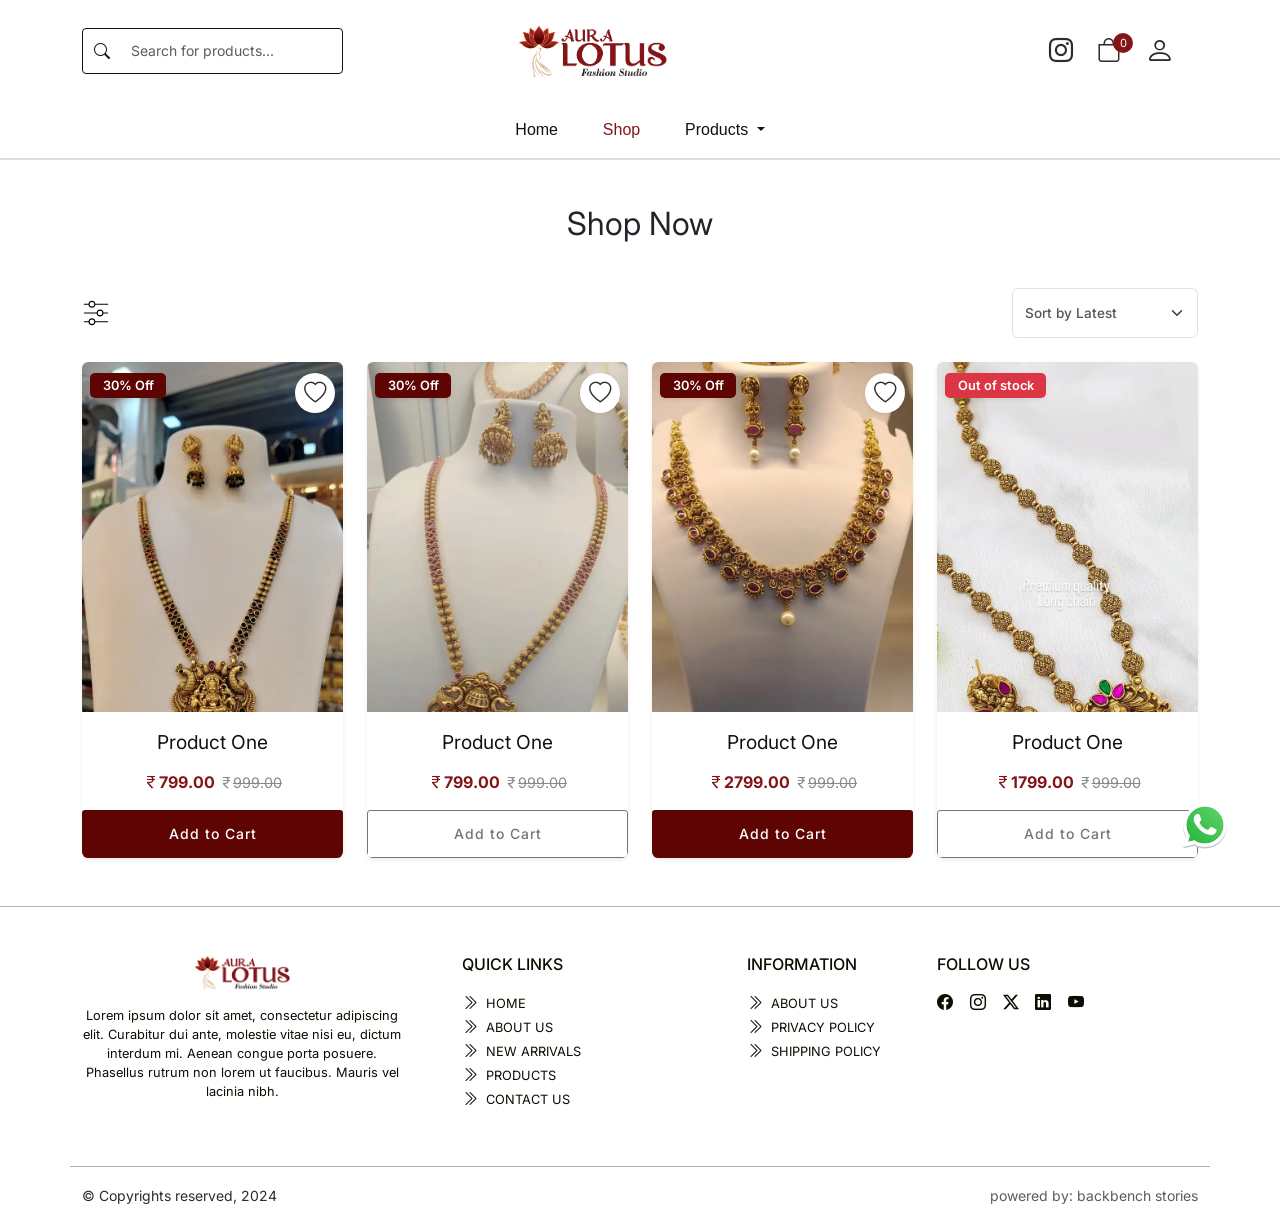
<file: shop.html>
<!doctype html>
<html lang="en">
   <head>
      <meta charset="utf-8" />
      <meta name="viewport" content="width=device-width, initial-scale=1" />
      <link rel="preconnect" href="https://fonts.googleapis.com" />
      <link rel="preconnect" href="https://fonts.gstatic.com" crossorigin />
      <link rel="icon" href="images/favicon.ico" type="image/x-icon" />
      <link rel="preconnect" href="https://fonts.googleapis.com" />
      <link rel="preconnect" href="https://fonts.gstatic.com" crossorigin />
      <link
         href="https://fonts.googleapis.com/css2?family=Delius&family=Inter:ital,opsz,wght@0,14..32,100..900;1,14..32,100..900&family=Noto+Sans:ital,wght@0,100..900;1,100..900&display=swap"
         rel="stylesheet"
      />
      <link
         rel="stylesheet"
         href="https://cdn.jsdelivr.net/npm/bootstrap-icons@1.13.1/font/bootstrap-icons.min.css"
      />

      <link
         rel="stylesheet"
         href="https://cdnjs.cloudflare.com/ajax/libs/OwlCarousel2/2.3.4/assets/owl.carousel.min.css"
      />
      <link
         rel="stylesheet"
         href="https://cdnjs.cloudflare.com/ajax/libs/OwlCarousel2/2.3.4/assets/owl.theme.default.min.css"
      />
      <link
         href="https://cdn.jsdelivr.net/npm/bootstrap@5.1.3/dist/css/bootstrap.min.css"
         rel="stylesheet"
         integrity="sha384-1BmE4kWBq78iYhFldvKuhfTAU6auU8tT94WrHftjDbrCEXSU1oBoqyl2QvZ6jIW3"
         crossorigin="anonymous"
      />
      <link rel="stylesheet" href="css/style.css" />
      <title>Aura Lotus Fashion Studio</title>
   </head>
   <body>
      <header>
         <div class="container top-bar py-4">
            <div class="row align-items-center justify-content-between">
               <div class="col-lg-3 search-desktop d-none d-lg-block">
                  <div class="search-wrapper">
                     <i class="bi bi-search"></i>
                     <input
                        type="text"
                        class="form-control search-box"
                        placeholder="Search for products..."
                     />
                  </div>
               </div>
               <div class="col-lg-5 col-6 text-center">
                  <a class="navbar-brand" href="index.html">
                     <img
                        src="images/logo.png"
                        alt="Logo"
                        class="img-fluid logo-image"
                     />
                  </a>
               </div>
               <div class="col-lg-4 col-6 icons-desktop">
                  <div
                     class="d-flex align-items-center justify-content-end nav-right nav-icons"
                  >
                     <a href="#" class="search d-inline-flex me-lg-4 me-3">
                        <i class="bi bi-instagram"></i>
                     </a>
                     <div class="d-inline-flex position-relative me-lg-4 me-3">
                        <a href="#" class="cart"><i class="bi bi-bag"></i></a>
                        <span
                           class="d-flex align-items-center justify-content-center notification"
                           >0</span
                        >
                     </div>
                     <div class="d-inline-flex position-relative">
                        <ul class="list-unstyled drop-right-menu mb-0">
                           <li class="nav-item dropdown me-lg-4 me-3">
                              <a
                                 class="dropdown-toggle"
                                 href="#"
                                 id="navbarDropdown"
                                 role="button"
                                 data-bs-toggle="dropdown"
                                 aria-expanded="false"
                              >
                                 <i class="bi bi-person user"></i>
                              </a>
                              <ul
                                 class="dropdown-menu shadow-sm"
                                 aria-labelledby="navbarDropdown"
                              >
                                 <li>
                                    <a
                                       class="dropdown-item"
                                       href="#"
                                       data-bs-toggle="modal"
                                       data-bs-target="#loginModal"
                                       >Login</a
                                    >
                                 </li>
                                 <li>
                                    <a class="dropdown-item" href="#">Cart</a>
                                 </li>
                                 <li>
                                    <a class="dropdown-item" href="#"
                                       >Wishlist</a
                                    >
                                 </li>
                              </ul>
                           </li>
                        </ul>
                     </div>
                     <!-- MOBILE MENU BUTTON -->
                     <button
                        class="navbar-toggler d-lg-none"
                        type="button"
                        data-bs-toggle="collapse"
                        data-bs-target="#navbarSupportedContent"
                        aria-controls="navbarSupportedContent"
                        aria-expanded="false"
                        aria-label="Toggle navigation"
                     >
                        <span class="navbar-toggler-icon"
                           ><i class="bi bi-bar-chart"></i
                        ></span>
                     </button>
                  </div>
               </div>
            </div>
         </div>

         <nav class="navbar navbar-expand-lg navbar-light py-2">
            <div class="container">
               <!-- <button
                  class="navbar-toggler order-lg-2"
                  type="button"
                  data-bs-toggle="collapse"
                  data-bs-target="#navbarSupportedContent"
                  aria-controls="navbarSupportedContent"
                  aria-expanded="false"
                  aria-label="Toggle navigation"
               >
                  <span class="navbar-toggler-icon"
                     ><i class="bi bi-bar-chart"></i
                  ></span>
               </button> -->
               <div
                  class="collapse navbar-collapse order-lg-1"
                  id="navbarSupportedContent"
               >
                  <ul class="navbar-nav mx-auto mb-2 mb-lg-0">
                     <li class="nav-item">
                        <a
                           class="nav-link"
                           aria-current="page"
                           href="index.html"
                           >Home</a
                        >
                     </li>
                     <li class="nav-item">
                        <a class="nav-link active" href="shop.html">Shop</a>
                     </li>
                     <li class="nav-item dropdown">
                        <a
                           class="nav-link dropdown-toggle"
                           href="#"
                           id="navbarDropdown"
                           role="button"
                           data-bs-toggle="dropdown"
                           aria-expanded="false"
                        >
                           Products
                        </a>
                        <ul
                           class="dropdown-menu"
                           aria-labelledby="navbarDropdown"
                        >
                           <li>
                              <a class="dropdown-item" href="#">Product One</a>
                           </li>
                           <li>
                              <a class="dropdown-item" href="#">Product Two</a>
                           </li>
                           <li>
                              <a class="dropdown-item" href="#"
                                 >Product Three</a
                              >
                           </li>
                        </ul>
                     </li>
                  </ul>
               </div>
            </div>
         </nav>
      </header>

      <main>
         <div class="container shop-collections py-lg-5">
            <div class="col-12 text-center mb-5">
               <h1 class="product-title main-head text-dark">Shop Now</h1>
            </div>
            <div
               class="filetr-selection d-flex justify-content-between mt-4 align-items center mb-4"
            >
               <div class="col-lg-1 d-flex align-items-center">
                  <a data-bs-toggle="offcanvas" data-bs-target="#filterDrawer">
                     <img
                        src="images/icons/filter.svg"
                        alt="filtering"
                        class="img-fluid filter-icon"
                     />
                  </a>
               </div>

               <div class="col-lg-2 col-6 filter-menu">
                  <select class="form-select shadow-none">
                     <option selected="">Sort by Latest</option>

                     <option>Price: Low to High</option>

                     <option>Price: High to Low</option>
                  </select>
               </div>
            </div>
            <div class="row g-4">
               <div class="col-lg-3 col-6">
                  <div class="product-collections">
                     <div class="product-card shadow-sm image-card">
                        <div class="image-wrapper">
                           <div class="d-flex justify-content-between">
                              <div class="tag-card new shadow-sm">30% Off</div>
                              <div
                                 class="fav-card d-flex justify-content-center align-items-center position-absolute shadow-sm"
                              >
                                 <i class="bi bi-heart"></i>
                              </div>
                           </div>

                           <img
                              src="images/pro-6.png"
                              alt="collections"
                              class="img-fluid"
                           />
                        </div>
                        <div class="product-details py-3">
                           <div class="pro-name">Product One</div>
                           <div class="pro-price">
                              <p class="text-uppercase mb-0">
                                 <span class="fw-bold new-price"
                                    ><i class="bi bi-currency-rupee"></i
                                    >799.00</span
                                 >
                                 <span class="old-price"
                                    ><i class="bi bi-currency-rupee"></i
                                    >999.00</span
                                 >
                              </p>
                           </div>
                        </div>
                        <div class="d-grid">
                           <button class="btn bg-btn" type="button">
                              Add to Cart
                           </button>
                        </div>
                     </div>
                  </div>
               </div>
               <div class="col-lg-3 col-6">
                  <div class="product-collections">
                     <div class="product-card shadow-sm image-card">
                        <div class="image-wrapper">
                           <div class="d-flex justify-content-between">
                              <div class="tag-card new shadow-sm">30% Off</div>
                              <div
                                 class="fav-card d-flex justify-content-center align-items-center position-absolute shadow-sm"
                              >
                                 <i class="bi bi-heart"></i>
                              </div>
                           </div>
                           <img
                              src="images/pro-7.png"
                              alt="collections"
                              class="img-fluid"
                           />
                        </div>
                        <div class="product-details py-3">
                           <div class="pro-name">Product One</div>
                           <div class="pro-price">
                              <p class="text-uppercase mb-0">
                                 <span class="fw-bold new-price"
                                    ><i class="bi bi-currency-rupee"></i
                                    >799.00</span
                                 >
                                 <span class="old-price"
                                    ><i class="bi bi-currency-rupee"></i
                                    >999.00</span
                                 >
                              </p>
                           </div>
                        </div>
                        <div class="d-grid">
                           <button class="btn bg-btn disabled" type="button">
                              Add to Cart
                           </button>
                        </div>
                     </div>
                  </div>
               </div>
               <div class="col-lg-3 col-6">
                  <div class="product-collections">
                     <div class="product-card shadow-sm image-card">
                        <div class="image-wrapper">
                           <div class="d-flex justify-content-between">
                              <div class="tag-card new shadow-sm">30% Off</div>
                              <div
                                 class="fav-card d-flex justify-content-center align-items-center position-absolute shadow-sm"
                              >
                                 <i class="bi bi-heart"></i>
                              </div>
                           </div>
                           <img
                              src="images/pro-8.png"
                              alt="collections"
                              class="img-fluid"
                           />
                        </div>
                        <div class="product-details py-3">
                           <div class="pro-name">Product One</div>
                           <div class="pro-price">
                              <p class="text-uppercase mb-0">
                                 <span class="fw-bold new-price"
                                    ><i class="bi bi-currency-rupee"></i
                                    >2799.00</span
                                 >
                                 <span class="old-price"
                                    ><i class="bi bi-currency-rupee"></i
                                    >999.00</span
                                 >
                              </p>
                           </div>
                        </div>
                        <div class="d-grid">
                           <button class="btn bg-btn" type="button">
                              Add to Cart
                           </button>
                        </div>
                     </div>
                  </div>
               </div>
               <div class="col-lg-3 col-6">
                  <div class="product-collections">
                     <div class="product-card shadow-sm image-card">
                        <div class="image-wrapper">
                           <div class="tag-card bg-danger shadow-sm text-white">
                              Out of stock
                           </div>
                           <img
                              src="images/pro-9.png"
                              alt="collections"
                              class="img-fluid"
                           />
                        </div>
                        <div class="product-details py-3">
                           <div class="pro-name">Product One</div>
                           <div class="pro-price">
                              <p class="text-uppercase mb-0">
                                 <span class="fw-bold new-price"
                                    ><i class="bi bi-currency-rupee"></i
                                    >1799.00</span
                                 >
                                 <span class="old-price"
                                    ><i class="bi bi-currency-rupee"></i
                                    >999.00</span
                                 >
                              </p>
                           </div>
                        </div>
                        <div class="d-grid">
                           <button class="btn bg-btn disabled" type="button">
                              Add to Cart
                           </button>
                        </div>
                     </div>
                  </div>
               </div>
            </div>
         </div>
      </main>
      <footer class="footer">
         <div class="container footer-bottom-line">
            <div class="row footer-inner pb-5">
               <div class="col-lg-4 pe-lg-5">
                  <div class="footer-about pt-lg-5 text-center">
                     <div class="footer-logo mb-3">
                        <img
                           src="images/logo.png"
                           alt="Logo"
                           class="footerlogo img-fluid"
                        />
                     </div>
                     <p>
                        Lorem ipsum dolor sit amet, consectetur adipiscing elit.
                        Curabitur dui ante, molestie vitae nisi eu, dictum
                        interdum mi. Aenean congue porta posuere. Phasellus
                        rutrum non lorem ut faucibus. Mauris vel lacinia nibh.
                     </p>
                  </div>
               </div>
               <div class="col-lg-3 col-6">
                  <div class="footer-menu pt-5">
                     <h5 class="mb-3">Quick Links</h5>
                     <ul class="list-unstyled">
                        <li>
                           <span
                              ><i class="bi bi-chevron-double-right"></i></span
                           ><a href="index.html">Home</a>
                        </li>
                        <li>
                           <span
                              ><i class="bi bi-chevron-double-right"></i></span
                           ><a href="#">About Us</a>
                        </li>
                        <li>
                           <span
                              ><i class="bi bi-chevron-double-right"></i></span
                           ><a href="#">New Arrivals</a>
                        </li>
                        <li>
                           <span
                              ><i class="bi bi-chevron-double-right"></i></span
                           ><a href="#">Products</a>
                        </li>
                        <li>
                           <span
                              ><i class="bi bi-chevron-double-right"></i></span
                           ><a href="contactus.html">Contact Us</a>
                        </li>
                     </ul>
                  </div>
               </div>
               <div class="col-lg-2 col-6">
                  <div class="footer-menu pt-5">
                     <h5 class="mb-3">INFORMATION</h5>
                     <ul class="list-unstyled">
                        <li>
                           <span
                              ><i class="bi bi-chevron-double-right"></i></span
                           ><a href="#">about us</a>
                        </li>
                        <li>
                           <span
                              ><i class="bi bi-chevron-double-right"></i></span
                           ><a href="privacy-policy.html">privacy policy</a>
                        </li>

                        <li>
                           <span
                              ><i class="bi bi-chevron-double-right"></i></span
                           ><a href="shipping-policy.html">shipping policy</a>
                        </li>
                     </ul>
                  </div>
               </div>
               <div class="col-lg-3">
                  <div class="footer-menu social-list pt-5">
                     <h5 class="mb-3">Follow Us</h5>
                     <span class="flex-center"
                        ><a href="#"><i class="bi bi-facebook"></i></a
                     ></span>
                     <span class="flex-center"
                        ><a href="#"><i class="bi bi-instagram"></i></a
                     ></span>
                     <span class="flex-center"
                        ><a href="#"><i class="bi bi-twitter-x"></i></a
                     ></span>
                     <span class="flex-center"
                        ><a href="#"><i class="bi bi-linkedin"></i></a
                     ></span>
                     <span class="flex-center"
                        ><a href="#"><i class="bi bi-youtube"></i></a
                     ></span>
                  </div>
               </div>
            </div>
         </div>
         <div class="container">
            <div class="col-12">
               <div class="copy-right py-3 d-flex justify-content-lg-between">
                  <p class="mb-0">
                     <small>© Copyrights reserved, 2024</small>
                  </p>
                  <p class="mb-0 text-muted">
                     <small>powered by: backbench stories</small>
                  </p>
               </div>
            </div>
         </div>
         <div class="whatsapp">
            <img
               src="images/icons/whatsapp.svg"
               alt="whatsapp"
               class="img-fluid"
            />
         </div>
      </footer>

      <!-- offcanvas -->
      <div class="offcanvas offcanvas-start" tabindex="-1" id="filterDrawer">
         <!-- Header -->
         <div class="offcanvas-header">
            <h5 class="offcanvas-title">Filter</h5>
            <button
               type="button"
               class="btn-close"
               data-bs-dismiss="offcanvas"
            ></button>
         </div>

         <!-- Body -->
         <div class="offcanvas-body">
            <div class="d-flex justify-content-between mb-3">
               <span></span>
               <a href="#" class="text-decoration-none text-dark">
                  <small>Clear All</small>
               </a>
            </div>
            <!-- Accordion -->
            <div class="accordion filter-accordion" id="filterAccordion">
               <!-- Categories -->
               <div class="accordion-item border-0 border-bottom">
                  <h2 class="accordion-header">
                     <button
                        class="accordion-button collapsed px-0"
                        type="button"
                        data-bs-toggle="collapse"
                        data-bs-target="#categories"
                     >
                        Categories
                     </button>
                  </h2>

                  <div
                     id="categories"
                     class="accordion-collapse collapse"
                     data-bs-parent="#filterAccordion"
                  >
                     <div class="accordion-body px-0 py-3">
                        <div class="form-check">
                           <input
                              class="form-check-input"
                              type="checkbox"
                              id="earrings"
                           />
                           <label class="form-check-label">Earrings</label>
                        </div>

                        <div class="form-check">
                           <input
                              class="form-check-input"
                              type="checkbox"
                              id="necklace"
                           />
                           <label class="form-check-label">Necklace</label>
                        </div>

                        <div class="form-check">
                           <input
                              class="form-check-input"
                              type="checkbox"
                              id="accessories"
                           />
                           <label class="form-check-label">Accessories</label>
                        </div>
                        <div class="form-check">
                           <input
                              class="form-check-input"
                              type="checkbox"
                              id="bridalset"
                           />
                           <label class="form-check-label">Bridal Set</label>
                        </div>
                     </div>
                  </div>
               </div>

               <!-- Price -->
               <div class="accordion-item border-0 border-bottom">
                  <h2 class="accordion-header">
                     <button
                        class="accordion-button collapsed px-0"
                        type="button"
                        data-bs-toggle="collapse"
                        data-bs-target="#price"
                     >
                        Price
                     </button>
                  </h2>

                  <div class="accordion-body px-0 pt-2">
                     <!-- Price Label -->
                     <div class="mb-2 fw-medium">
                        ₹ <span id="minPrice">99</span> - ₹
                        <span id="maxPrice">999</span>
                     </div>

                     <!-- Slider Wrapper -->
                     <div class="range-slider position-relative">
                        <!-- Track -->
                        <div class="slider-track"></div>

                        <!-- Min Range -->
                        <input
                           type="range"
                           min="0"
                           max="1000"
                           value="99"
                           id="minRange"
                        />

                        <!-- Max Range -->
                        <input
                           type="range"
                           min="0"
                           max="1000"
                           value="500"
                           id="maxRange"
                        />
                     </div>
                  </div>
               </div>
            </div>
         </div>

         <!-- Footer -->
         <div class="p-3 border-top">
            <button class="btn bg-btn text-white w-100">Continue</button>
         </div>
      </div>

      <script src="https://code.jquery.com/jquery-3.6.0.min.js"></script>
      <script
         src="https://cdn.jsdelivr.net/npm/bootstrap@5.1.3/dist/js/bootstrap.bundle.min.js"
         integrity="sha384-ka7Sk0Gln4gmtz2MlQnikT1wXgYsOg+OMhuP+IlRH9sENBO0LRn5q+8nbTov4+1p"
         crossorigin="anonymous"
      ></script>
      <script src="https://cdnjs.cloudflare.com/ajax/libs/OwlCarousel2/2.3.4/owl.carousel.min.js"></script>
      <script src="js/main.js"></script>

      <script>
         const minRange = document.getElementById('minRange');
         const maxRange = document.getElementById('maxRange');
         const minPrice = document.getElementById('minPrice');
         const maxPrice = document.getElementById('maxPrice');
         const gap = 50;
         function updateSlider() {
            if (parseInt(maxRange.value) - parseInt(minRange.value) <= gap) {
               if (event.target.id === 'minRange') {
                  minRange.value = maxRange.value - gap;
               } else {
                  maxRange.value = parseInt(minRange.value) + gap;
               }
            }

            minPrice.textContent = minRange.value;
            maxPrice.textContent = maxRange.value;
         }
         minRange.addEventListener('input', updateSlider);
         maxRange.addEventListener('input', updateSlider);
      </script>
   </body>
</html>
</file>
<file: css/style.css>
body {
   font-family: 'Inter', sans-serif;
   color: #2c2c2c;
   position: relative;
}

h1,
h2,
h3,
h4,
h5,
h6 {
   /* font-family: 'Noto Sans', sans-serif; */
   font-family: 'Inter', sans-serif;
}

.form-check-input:focus,
.accordion-button:focus,
button:focus,
.btn:focus {
   outline: none;
   box-shadow: none;
}

.btn {
   letter-spacing: 1px;
   border-radius: 3px;
   font-size: 0.875rem;
   line-height: 1.25rem;
   font-weight: 500;
   padding: 0.8rem 1.2rem;
}

.navbar-brand {
   margin-right: 0;
}

.bg-btn {
   background-color: #5e0402;
   color: #fff;
}

.bg-btn:hover {
   color: #ff7c7a;
}

.search-box {
   border-radius: 4px;
   border-width: 1px;
   padding: 0.75rem 1rem 0.75rem 3rem;
   font-size: 0.875rem;
   line-height: 1.25rem;
   border-color: #111;
}

.search-box:focus {
   outline: none;
   box-shadow: none;
}

.search-wrapper {
   position: relative;
}

.search-wrapper i {
   position: absolute;
   top: 50%;
   left: 12px;
   transform: translateY(-50%);
   color: #111;
}

.carousel-inner {
   height: 65vh;
}

.carousel-item {
   height: 100%;
}

.carousel-item img {
   height: 100%;
   object-fit: cover;
   object-position: top;
}

.carousel-caption h1 {
   font-family: 'Delius', cursive;
   font-size: 5.8rem;
   text-shadow:
      -1px -1px 1px rgba(255, 255, 255, 0.1),
      1px 1px 1px rgba(0, 0, 0, 0.5);
}

.carousel-caption {
   padding: 0 1.25rem;
   top: 0;
   bottom: 0;
   transform: translate(10px, 35%);
}

.carousel-caption .caption-text {
   text-align: left;
   font-family: 'Delius', cursive;
}

.caption-text p {
   font-size: 1.5rem;
}

.cart {
   font-size: 1.5rem;
}

.nav-right {
   font-size: 1.5rem;
}

.theme-bg {
   background-color: #831518;
}

.themetext {
   color: #831518;
}

.theme-btn {
   color: #fff;
}

.btn-whatsapp {
   background-color: #16a349;
   color: #fff;
}

.navbar {
   background-color: white;
   border-bottom: 2px solid #dbe1dd;
   padding: 0;
}

.navbar-light .navbar-nav .nav-link {
   color: #111;
   font-weight: 500;
   font-family: 'Jost', sans-serif;
}

.nav-link:focus {
   color: #111;
}
.navbar-light .navbar-nav .nav-link.active,
.navbar-light .navbar-nav .show > .nav-link,
.navbar-light .navbar-nav .nav-link:hover {
   color: #831518;
}

.notification {
   width: 20px;
   height: 20px;
   border-radius: 50%;
   color: #fff;
   background-color: #831518;
   font-size: 0.7rem;
   position: absolute;
   right: -12px;
}

.nav-icons a {
   color: #2c2c2c;
   transition: all 0.3s ease-in-out;
}

.nav-icons a:hover {
   color: #831518;
}

.category-wrapper {
   position: relative;
   display: flex;
   align-items: center;
}

.category-scroll {
   overflow-x: auto;
   scroll-behavior: smooth;
   white-space: nowrap;
   width: 100%;
}

.category-scroll::-webkit-scrollbar {
   display: none;
}

.category-menu {
   background: #fff;
   border-bottom: 1px solid #e7e7e7;
}

/* .category-scroll .list-inline {
   gap: 24px;
} */

.nav-arrow {
   background: #fff;
   border: none;
   font-size: 20px;
   cursor: pointer;
   padding: 8px 6px;
   /* box-shadow: 0 2px 8px rgba(0, 0, 0, 0.15); */
   z-index: 2;
}

.nav-arrow.left {
   margin-right: 10px;
}

.nav-arrow.right {
   margin-left: 10px;
}

.category-menu li {
   font-weight: 500;
   font-size: 0.9rem;
   /* margin: 0 15px; */
   display: flex;
   align-items: center;
}

.category-menu li a {
   text-decoration: none;
   color: inherit;
   transition: all 0.3s ease-in-out;
   display: inline-block;
   padding: 15px 10px;
   font-weight: 600;
   font-size: 0.85rem;
   text-transform: uppercase;
   letter-spacing: 0.5px;
}

.filter-menu .form-select {
   font-size: 0.85rem;
   font-weight: 500;
   color: #555;
   cursor: pointer;
   background-color: transparent;
   height: 50px;
}

.filter-icon {
   width: 30%;
}

.product-card {
   width: 100%;
   background: #fff;
   text-align: center;
   position: relative;
   transition: all 0.3s ease-in-out;
   border-radius: 0.4rem;
   overflow: hidden;
}

.product-card .product-details {
   display: flex;
   flex-direction: column;
   gap: 0.8rem;
}

.product-card:hover {
   box-shadow: rgba(149, 157, 165, 0.2) 0px 8px 24px;
}

.product-card .off-price {
   background-color: #fff;
   padding: 0.3rem 0.5rem;
   font-size: 0.8rem;
   font-weight: 800;
   border-radius: 10px;
   letter-spacing: normal;
}

.product-card .shop-card-price {
   letter-spacing: normal;
   font-weight: 700;
   font-size: 1.6rem;
}

.image-wrapper {
   position: relative;
   overflow: hidden;
   max-height: 400px;
}

.image-card .image-wrapper {
   max-height: 350px;
}

.product-img {
   width: 100%;
   display: block;
   transition: all 0.3s ease;
   object-fit: cover;
   height: 100%;
}

.product-card a {
   text-decoration: none;
   color: inherit;
}

.product-card .product-info {
   position: absolute;
   bottom: 0;
   left: 0;
   right: 0;
   text-align: center;
   color: #fff;
   z-index: 1;
}

.product-card:hover .default-img {
   transform: scale(1.1);
}

.icon-group {
   position: absolute;
   right: 10px;
   top: 50%;
   transform: translateY(-50%);
   display: flex;
   flex-direction: column;
   gap: 10px;
   opacity: 0;
   transition: 0.3s ease;
}

.icon-group button {
   width: 40px;
   height: 40px;
   border-radius: 50%;
   border: none;
   background: white;
   cursor: pointer;
   font-size: 18px;
   box-shadow: 0 2px 8px rgba(0, 0, 0, 0.15);
   transition: 0.3s ease;
}

.icon-group button:hover {
   background-color: #788312;
}

.icon-group button:hover i {
   color: #fff;
}

.product-card:hover .icon-group {
   opacity: 1;
   right: 25px;
}

.cart-btn {
   width: 100%;
   padding: 15px;
   border: none;
   background: #f5f5f5;
   font-weight: bold;
   letter-spacing: 1px;
   cursor: pointer;
   transition: 0.3s ease;
   /* position: absolute;
   left: 0;
   right: 0;
   bottom: 0; */
   font-size: 0.8rem;
   opacity: 0;
}

.tag-card {
   border-radius: 5px;
   padding: 0.2rem 0.8rem;
   background-color: #fff;
   position: absolute;
   top: 3%;
   z-index: 50;
   left: 3%;
   font-size: 0.8rem;
   font-weight: 600;
}

.fav-card {
   right: 0;
   top: 3%;
   right: 3%;
   background-color: #fff;
   width: 40px;
   height: 40px;
   border-radius: 50%;
   font-size: 1.4rem;
   z-index: 50;
   transition: all 0.3s ease-in-out;
   cursor: pointer;
}

.fav-card i {
   transition: all 0.3s ease-in-out;
   transform: scale(1);
}

.fav-card:hover i {
   transform: scale(1.1);
}

.tag-card.new {
   color: #fff;
   background-color: #5e0402;
}

.popular-tag {
   display: inline-block;
   padding: 0.5rem;
   background: #fff0f5;
   border-radius: 12px;
   font-size: 0.7rem;
   font-weight: 600;
   text-transform: uppercase;
   padding: 2px 12px;
}

.price-card {
   border-radius: 5px;
   padding: 0.4rem;
   background-color: rgb(0, 0, 0, 0.59);
   position: absolute;
   top: 3%;
   z-index: 50;
   right: 3%;
   font-size: 0.8rem;
   font-weight: 600;
}

.price-card .new-price {
   color: #9cff54;
}

.popular-tag.instagram {
   color: #e1306c;
}

.popular-tag.swann {
   color: #788312;
}

.tag-card.trending {
   color: #fff;
   background-color: #48cab2;
}

.product-card:hover .cart-btn {
   background: #831518;
   color: #fff;
   opacity: 1;
   transition: 0.5s ease;
}

.product-info .category {
   font-size: 0.8rem;
   color: #7e7e7e;
}

.category-menu .icon-holder {
   width: 40px;
   height: 40px;
   display: inline-block;
   border-radius: 50%;
   background-color: #f5f5f5;
   margin-right: 10px;
   padding: 5px;
   position: relative;
   overflow: hidden;
}

.category-menu .icon-holder img {
   border-radius: 50%;
}

.text-ellipsis {
   margin-bottom: 0.5rem;
   font-size: 1.125rem;
   line-height: 1.75rem;
   font-weight: 600;
}

.card-overlay {
   position: absolute;
   left: 0;
   bottom: 0;
   display: flex;
   width: 100%;
   flex-direction: column;
   align-items: center;
   justify-content: flex-end;
   gap: 0.5rem;
   padding: 1rem;
   height: 35%;
   background: linear-gradient(0deg, rgba(0, 0, 0, 0.5), transparent);
}

.old-price {
   text-decoration: line-through;
   color: #888;
   font-size: 0.9rem;
}

.new-price {
   font-weight: bold;
   color: #831518;
}

.add-to-cart-btn {
   font-size: 0.875rem;
   line-height: 1.25rem;
   background: #831518;
   color: white;
   font-weight: 500;
   letter-spacing: 1px;
   width: 100%;
   padding-top: 0.5rem;
   padding-bottom: 0.5rem;
   border-radius: 0.5rem;
   border-bottom: 4px solid #d7d7d7;
   transition: all 0.3s ease-in;
}

.add-to-cart-btn:hover {
   transform: translateY(2px);
   border-bottom: transparent;
   border-top: 4px solid #d7d7d7;
   color: #fff;
}

.navbar-light .navbar-toggler-icon {
   background-image: none;
}

.navbar-light .navbar-toggler {
   border-color: transparent;
}

.head-section .lead {
   font-size: 1rem;
   color: #666;
   line-height: 1.8;
   max-width: 800px;
   margin: 0 auto;
}

.head-section h1 {
   font-size: 2.5rem;
   font-weight: 600;
   text-transform: uppercase;
   letter-spacing: 2px;
   color: #111;
   margin-bottom: 20px;
}

.footer {
   background-color: #fff;
   border-top: 1px solid #b1b1b1;
}

.footer-menu li a,
.footer-menu h5 {
   color: #0c0e02;
   text-transform: uppercase;
}

.footer-menu li a {
   text-decoration: none;
   font-size: 0.8rem;
   transition: all 0.3s ease;
}

.footer-menu li a:hover {
   color: #831518;
}

.footer-menu h5 {
   font-size: 1rem;
}

.footer-about p {
   font-size: 0.8rem;
}

.footer-menu li i {
   color: #0c0e02;
   padding-right: 0.5rem;
}

.footer-menu ul {
   margin-bottom: 0;
}

.social-list i {
   color: #0c0e02;
   transition: all 0.3s ease;
}

.navbar-toggler:focus {
   outline: none;
   box-shadow: none;
   outline: none;
}

.footer .social-list span {
   margin-right: 0.8rem;
   transition: all 0.3s ease;
}

.footer .social-list span:hover i {
   color: #831518;
}

.footer-about p {
   color: #0c0e02;
}

.footerlogo {
   width: 30%;
}

.footer-bottom-line {
   border-bottom: 1px solid #b1b1b1;
}

.footer-box {
   position: relative;
   border-radius: 10px;
   padding: 25px;
   border: 1px solid #831518;
   transition: all 0.3s ease;
}

.footer-box:hover {
   transform: translateY(-5px);
}

.footer-box .icon-box {
   width: 50px;
   height: 50px;
   border-radius: 50%;
   color: #fff;
   background-color: #831518;
   font-size: 1.6rem;
}

.whatsapp {
   position: fixed;
   right: 50px;
   width: 50px;
   bottom: 50px;
   cursor: pointer;
   transition: all 0.3s ease;
}

.main-head {
   font-size: 2rem;
   line-height: 2rem;
   font-weight: 400;
   /* text-transform: uppercase; */
   position: relative;
}

.head-border-line {
   position: relative;
}

.head-border-line::after {
   content: '';
   background: #5e0402;
   width: 10%;
   height: 2px;
   position: absolute;
   top: 3px;
   left: 0;
   right: 0;
   margin: 0 auto;
}

.find-style-tab .nav {
   justify-content: center;
   border-bottom: transparent;
}

.pro-desc-tab .nav-item {
   position: relative;
   padding: 0 25px;
}

.pro-desc-tab .nav-item:not(:last-child)::after {
   content: '|';
   position: absolute;
   right: -2px;
   top: 50%;
   transform: translateY(-50%);
   color: #000;
}

.pro-desc-tab .nav-link.active {
   color: #650606 !important;
   background-color: transparent;
   border-color: transparent;
   border-bottom: 2px solid #111 !important;
}

.nav-tabs .nav-link:hover {
   border-color: transparent;
}

/* product slider */
.main-image {
   width: 100%;
   height: 600px;
   /* border: 1px solid #ddd; */
}

.main-image img {
   width: 100%;
   height: 100%;
   object-fit: contain;
   cursor: zoom-in;
}

/* THUMBNAILS */
.thumbs {
   display: flex;
   align-items: center;
   gap: 10px;
   margin-top: 15px;
   overflow: hidden;
}

.thumb-list {
   display: flex;
   gap: 10px;
   overflow: hidden;
   width: 100%;
   scroll-behavior: smooth;
}

.thumb {
   width: 132px;
   height: 6rem;
   object-fit: cover;
   cursor: pointer;
   border: 2px solid transparent;
   object-position: top;
   border-radius: 0.5rem;
   flex-shrink: 0;
}

.thumb.active {
   border-color: #788312;
}

.thumb-nav {
   border: none;
   background: none;
   font-size: 22px;
   cursor: pointer;
}

/* RIGHT SIDE */
.detail-section {
   display: flex;
   gap: 30px;
}

/* ZOOM IMAGE */
.zoom-result {
   width: 40%;
   height: 600px;
   border: 1px solid #ddd;
   background-repeat: no-repeat;
   display: none;
   position: absolute;
   border-radius: 10px;
   right: 8%;
   z-index: 100;
}

.zoom-result img {
   width: 100%;
   height: 100%;
   object-fit: contain;
}

/* PRODUCT INFO */
.product-info {
   max-width: 300px;
}

.price {
   font-size: 22px;
}

.price span {
   text-decoration: line-through;
   color: gray;
   font-size: 16px;
}

.btn.dark {
   background: #222;
}

.drop-right-menu .dropdown-toggle::after {
   display: none;
}

.drop-right-menu .dropdown:hover > .dropdown-menu {
   display: block;
   min-width: 12rem;
}

.drop-right-menu .dropdown-menu {
   right: 0;
   left: auto;
}

.user {
   font-size: 1.8rem;
}

.user:hover {
   color: #2c2c2c;
}

.loginModal .modal-content {
   border-radius: 10px;
}

.loginModal .form-control {
   border-radius: 0.6rem;
   height: 50px;
}

.loginModal label {
   padding-bottom: 0.5rem;
}

.form-check-label {
   font-size: 0.8rem;
}

.cart-card {
   box-shadow:
      0 1px 3px 0 rgba(0, 0, 0, 0.1),
      0 1px 2px -1px rgba(0, 0, 0, 0.1);
   border-radius: 10px;
   border: 1px solid #e5e5e5;
   margin-bottom: 1.2rem;
}

.cart-card .item-container {
   height: 100px;
   border-radius: 10px;
   overflow: hidden;
}

.cart-card .item-container img {
   width: 100%;
   height: 100%;
   object-fit: cover;
   object-position: top;
}

.item-cart-detail h2 {
   font-size: 1.3rem;
   font-weight: 600;
}

.qty-wrapper {
   display: inline-flex;
   align-items: center;
   border: 1px solid #ddd;
   border-radius: 10px;
   padding: 6px;
   gap: 10px;
   background: #fff;
}

.qty-btn {
   width: 36px;
   height: 30px;
   border: none;
   border-radius: 8px;
   background: #f5f5f5;
   font-size: 20px;
   cursor: pointer;
   display: flex;
   align-items: center;
   justify-content: center;
}

.qty-btn:hover {
   background: #eaeaea;
}

.qty-btn:disabled {
   opacity: 0.5;
   cursor: not-allowed;
}

.qty-value {
   min-width: 24px;
   text-align: center;
   font-size: 15px;
   font-weight: 500;
}

.item-cart-price {
   font-weight: 600;
   color: #2c2c2c;
}

.delete-btn {
   color: #e3242b;
   width: 100px;
   text-align: center;
}

.card-title {
   font-size: 22px;
   font-weight: 700;
   margin-bottom: 18px;
}

.row-line {
   display: flex;
   justify-content: space-between;
   margin-bottom: 12px;
   font-size: 0.98rem;
   color: #374151;
}

.row-line.discount {
   color: #788312;
   font-weight: 600;
}

.cashback {
   background: #788312;
   color: #fff;
   padding: 12px;
   border-radius: 8px;
   font-size: 14px;
   margin: 14px 0;
}

.row-line.total {
   font-weight: 700;
   margin-top: 10px;
}

.coupon-section {
   margin-top: 20px;
}

.coupon-section label {
   display: block;
   font-weight: 600;
   margin-bottom: 8px;
}

.coupon-box {
   display: flex;
   gap: 10px;
}

.coupon-box input {
   flex: 1;
   padding: 10px 12px;
   border: 1px solid #d1d5db;
   border-radius: 8px;
   font-size: 14px;
}

.apply-btn {
   background: #3b82f6;
   color: #fff;
   border: none;
   padding: 10px 16px;
   border-radius: 8px;
   font-weight: 600;
   cursor: pointer;
}

.coupon-empty {
   margin-top: 8px;
   padding: 10px;
   background: #f3f4f6;
   border-radius: 8px;
   text-align: center;
   color: #6b7280;
   font-size: 14px;
}

.shipping-note {
   color: #ef4444;
   font-size: 14px;
   margin: 14px 0;
}

.buy-btn {
   width: 100%;
   color: #fff;
   border: none;
   padding: 14px;
   font-size: 16px;
   font-weight: 700;
   border-radius: 0.5rem;
   cursor: pointer;
}

.buy-btn:hover {
   background-color: #788312;
}

.terms {
   font-size: 13px;
   color: #6b7280;
   margin-top: 12px;
   text-align: center;
}

.terms a {
   color: #374151;
   text-decoration: none;
   font-weight: 500;
}

.delivery-features i {
   font-size: 1.2rem;
}

.results-count p {
   font-family: 'Jost', sans-serif;
   font-size: 0.9rem;
   color: #777;
   border-left: 3px solid #788312;
   padding-left: 10px;
   margin-bottom: 0;
}

.page-link {
   color: #374151;
   transition: all 0.3s ease-in-out;
}

.page-link:hover {
   color: #788312;
}

.page-link.active {
   background-color: #788312;
   color: #fff;
}

.page-link:focus {
   box-shadow: none;
}

.ateric {
   color: #ff0f0f;
}

.billing-form .form-label {
   font-size: 0.9rem;
}

.billing-form .form-select:focus,
.billing-form .form-control:focus {
   box-shadow: none;
}

.billing-form .form-select,
.billing-form .form-control {
   padding: 0.8rem 0.7rem;
   color: #222;
}

.create-account-check label {
   font-size: 1rem;
}

.custom-radio .form-check-input {
   width: 18px;
   height: 18px;
   border: 2px solid #788312;
}

.custom-radio .form-check-input:checked {
   background-color: #788312;
   border-color: #788312;
}

.custom-radio .form-check-input:focus {
   box-shadow: none;
}

.product-slider {
   position: relative;
}

.product-slider .owl-nav button {
   position: absolute;
   top: 45%;
   transform: translateY(-50%);
   background: #e5e7d6 !important;
   width: 45px;
   height: 45px;
   border-radius: 50% !important;
   font-size: 22px !important;
   display: flex;
   align-items: center;
   justify-content: center;
   transition: all 0.3s ease-in-out;
}

.product-slider .owl-nav .owl-prev {
   left: -15px;
}

.product-slider .owl-nav .owl-next {
   right: -15px;
}

.product-slider .owl-nav button:hover {
   background: #831518 !important;
   color: #fff;
}

.product-collections .popular-tag {
   padding: 10px 15px;
   font-size: 1.1rem;
   background-color: rgb(22 24 0 / 54%);
   color: #fff;
   letter-spacing: 2px;
   font-weight: 400;
   width: 100%;
}

.product-collections .image-wrapper img {
   transition: opacity 300ms ease-in;
   opacity: 1;
}

.product-collections .image-wrapper:hover img {
   transition: opacity 300ms ease-in;
   opacity: 0.8;
}

.product-collections .pro-name {
   font-size: 1.2rem;
   color: #111;
}

.product-collections .image-wrapper img {
   object-fit: cover;
   object-position: top;
   height: 100%;
   width: 100%;
}

.product-collections .card-bottom-caption {
   background: #9b930a;
   color: #fff;
}

.marquee-slide {
   color: #fff;
   overflow: hidden;
   white-space: nowrap;
   font-weight: 300;
   font-size: 1.2rem;
}

.marquee-content {
   display: inline-block;
   padding-left: 100%;
   animation: scrollText 20s linear infinite;
}

@keyframes scrollText {
   0% {
      transform: translateX(0);
   }
   100% {
      transform: translateX(-100%);
   }
}

.time-box {
   background: #f8f9fa;
   padding: 20px 30px;
   border-radius: 12px;
   min-width: 100px;
   box-shadow: 0 5px 15px rgba(0, 0, 0, 0.05);
}

.time-box h2 {
   font-weight: bold;
   margin-bottom: 5px;
}

.categories .product-card .icon-group {
   right: 0;
   color: #fff;
   left: 0;
   padding: 0 2rem;
   text-align: center;
   justify-content: center;
   align-items: center;
   z-index: 1;
}

.categories .offer-product {
   position: absolute;
   bottom: 5%;
   text-align: center;
   width: 100%;
   color: #fff;
   font-size: 1.5rem;
   z-index: 1;
}

.overlay {
   position: absolute;
   top: 0;
   right: 0;
   left: 0;
   bottom: 0;
   background-color: rgba(12, 14, 2, 0.5);
   z-index: 0;
   transition: all 0.3s ease-in-out;
}

.product-card:hover .overlay {
   opacity: 0;
}

.privacy-policy ul li {
   line-height: 1.8;
}

.form-control-lg::placeholder {
   font-size: 0.8rem;
}

.form-card .btn {
   color: #fff;
}

.form-card .btn:hover {
   background-color: #0c0e02;
}

.inner-header {
   background-size: cover;
   background-repeat: no-repeat;
   width: 100%;
   height: 100%;
   display: flex;
   align-items: center;
}

.banner-text {
   display: inline-block;
   font-size: 3.5rem;
   padding-left: 3rem;
   background: linear-gradient(90deg, #ffcc00, #ff6600, #ffcc00);
   background-size: 200% auto;
   -webkit-background-clip: text;
   -webkit-text-fill-color: transparent;
   text-shadow: 0 2px 5px rgba(0, 0, 0, 0.3);
   animation:
      gradientMove 3s linear infinite,
      slideText 3s ease-in-out infinite;
}

@keyframes gradientMove {
   0% {
      background-position: 0% center;
   }
   100% {
      background-position: 200% center;
   }
}

@keyframes slideText {
   0% {
      transform: translateX(-50px);
      opacity: 0;
   }
   50% {
      transform: translateX(0);
      opacity: 1;
   }
   100% {
      transform: translateX(50px);
      opacity: 0;
   }
}
.inner-banner {
   height: 300px;
}

.price-under-tab.pro-desc-tab .nav-link.active {
   background-color: #788312;
   color: #fff;
}

.occassional-add {
   background-size: cover;
   background-repeat: no-repeat;
   background-attachment: fixed;
   height: 400px;
   -webkit-background-size: cover;
   -moz-background-size: cover;
   -o-background-size: cover;
   background-size: cover;
   display: flex;
   align-items: center;
   justify-content: center;
   text-align: center;
}

.occassional-add .add-caption h1 {
   font-size: 5rem;
}

.occassional-add .add-caption p {
   font-size: 2.5rem;
}

.occassional-add .add-caption h1,
.occassional-add .add-caption p {
   font-family: 'Imperial Script', cursive;
}

.filter-accordion .accordion-button:not(.collapsed) {
   background-color: transparent;
   color: #5e0402;
}

.filter-accordion .form-check-input {
   width: 1.5rem;
   height: 1.5rem;
}

.filter-accordion .form-check-label {
   font-size: 0.9rem;
   padding-left: 0.8rem;
}

.filter-accordion .form-check {
   margin-bottom: 0.8rem;
   display: flex;
   align-items: center;
}

.range-slider {
   height: 30px;
}

.range-slider input[type='range'] {
   position: absolute;
   width: 100%;
   pointer-events: none;
   -webkit-appearance: none;
   background: none;
}

.slider-track {
   position: absolute;
   height: 7px;
   width: 100%;
   background: #ddd;
   top: 35%;
   transform: translateY(-50%);
   border-radius: 5px;
}

input[type='range']::-webkit-slider-thumb {
   pointer-events: auto;
   -webkit-appearance: none;
   height: 16px;
   width: 16px;
   background: #6b2c2c;
   border-radius: 50%;
   cursor: pointer;
   border: 2px solid white;
   box-shadow: 0 0 0 2px #6b2c2c;
}

input[type='range']::-moz-range-thumb {
   pointer-events: auto;
   height: 16px;
   width: 16px;
   background: #6b2c2c;
   border-radius: 50%;
   cursor: pointer;
}

.big-rating {
   font-size: 40px;
   font-weight: 500;
}

.stars i {
   font-size: 20px;
   color: #ccc;
}

.stars .active {
   color: #ffc107;
}

.progress {
   height: 8px;
   background: #eee;
}

.progress-bar {
   background-color: #ccc;
}

.add-rating-btn {
   border: 1px solid #6b2c2c;
   color: #6b2c2c;
   border-radius: 10px;
   padding: 8px 18px;
   background: transparent;
}

.add-rating-btn:hover {
   background: #6b2c2c;
   color: #fff;
}

.Warning-color {
   color: #ffc107;
}

.gallery {
   display: flex;
   gap: 15px;
}

.thumbnails {
   display: flex;
   flex-direction: column;
   gap: 10px;
}

.thumbnails img {
   width: 70px;
   height: 70px;
   object-fit: cover;
   cursor: pointer;
   border-radius: 8px;
   border: 2px solid transparent;
   transition: 0.3s;
}

.thumbnails img.active {
   border-color: #6b2c2c;
}

.main-image {
   width: 100%;
   border-radius: 10px;
}

.main-wrapper {
   position: relative;
}

.top-icons {
   position: absolute;
   top: 10px;
   right: 10px;
}

.top-icons i {
   font-size: 18px;
   background: white;
   padding: 8px;
   border-radius: 50%;
   margin-left: 5px;
   cursor: pointer;
}

.review-card {
   background: #f6f6f6;
   border-radius: 10px;
   padding: 30px;
}

.review-stars i {
   color: #f4b400;
   font-size: 0.8rem;
   margin-right: 2px;
}

.review-title {
   font-size: 1.1rem;
   font-weight: 500;
   margin: 20px 0 15px;
   color: #111;
}

.review-text {
   color: #666;
   line-height: 1.7;
   font-size: 0.9rem;
   margin-bottom: 25px;
}

.verified {
   color: #797979;
}

.verified i {
   color: #f4b400;
   margin-right: 6px;
}

@media (max-width: 576px) {
   .review-card {
      padding: 20px;
   }
}

/* mediaquery */
@media (min-width: 992px) {
   .logo-image {
      width: 33%;
   }
   .navbar-brand {
      width: 10%;
   }
   .navbar-expand-lg .navbar-nav {
      gap: 1.8rem;
   }
   .head-section {
      padding: 60px 0 40px;
      text-align: center;
   }
}

@media (max-width: 768px) {
   .gallery {
      flex-direction: column;
   }

   .thumbnails {
      flex-direction: row;
   }
   .pro-desc-tab .nav-item::after {
      display: none;
   }
}

@media (max-width: 576px) {
   .navbar-brand {
      width: 75%;
      display: block;
   }
   .product-card {
      margin-bottom: 30px;
   }
   .popular-tag {
      font-size: 0.7rem;
   }
   .new-price {
      font-size: 1rem;
   }
   .pricing {
      flex-direction: column;
   }
   .footer-box {
      margin-bottom: 25px;
   }
   .product-summary {
      padding-top: 25px;
   }
   .main-head {
      font-size: 1.7rem;
      line-height: 1.5rem;
   }
   .delivery-features p {
      display: flex;
      flex-wrap: wrap;
   }
   .cart-price {
      display: flex;
      gap: 20px;
   }
   /* .cart-card .item-container {
      height: 250px;
   } */
   .nav-right {
      font-size: 1rem;
   }
   .nav-right i {
      font-size: 1.4rem;
   }
   .main-image {
      height: 530px;
   }
   .main-image img {
      object-fit: cover;
   }
   .footer-inner {
      padding-top: 2.5rem;
   }
   .carousel-caption h1 {
      font-size: 1.5rem;
      color: #000;
   }
   .carousel-caption {
      right: 1%;
      left: 1%;
      top: -32%;
   }
   .caption-text p {
      font-size: 1rem;
      color: #374151;
   }
   .product-slider .owl-nav button {
      top: 100%;
   }
   .product-slider .owl-nav .owl-next {
      right: 5%;
   }
   .product-slider .owl-nav .owl-prev {
      left: 78%;
   }
   .owl-nav {
      margin-top: 1.5rem;
   }
   .copy-right {
      flex-direction: column;
      align-items: center;
   }
   .carousel-inner {
      height: 55vh;
   }
   .product-slider .owl-nav button {
      width: 30px;
      height: 30px;
      font-size: 12px !important;
   }
}

@media (max-width: 992px) {
   .filter-icon {
      width: 13%;
   }
}
</file>
